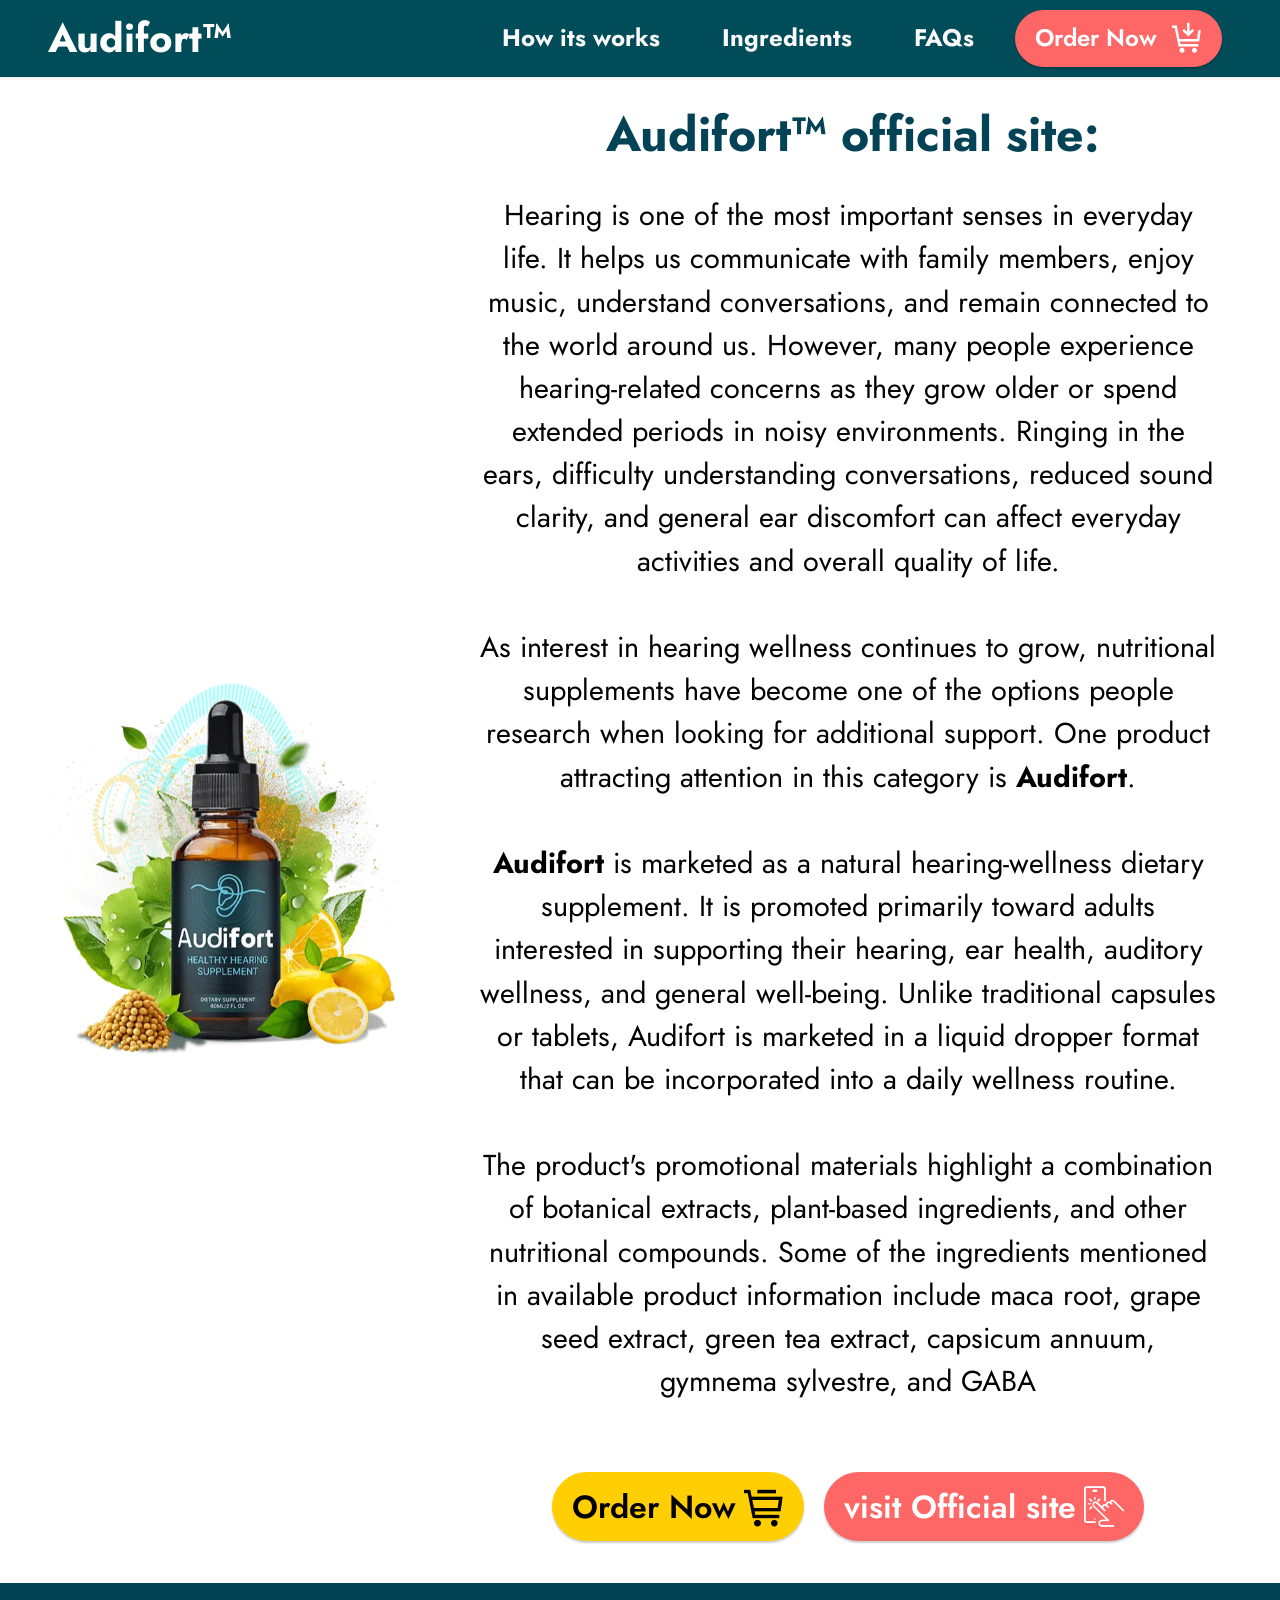
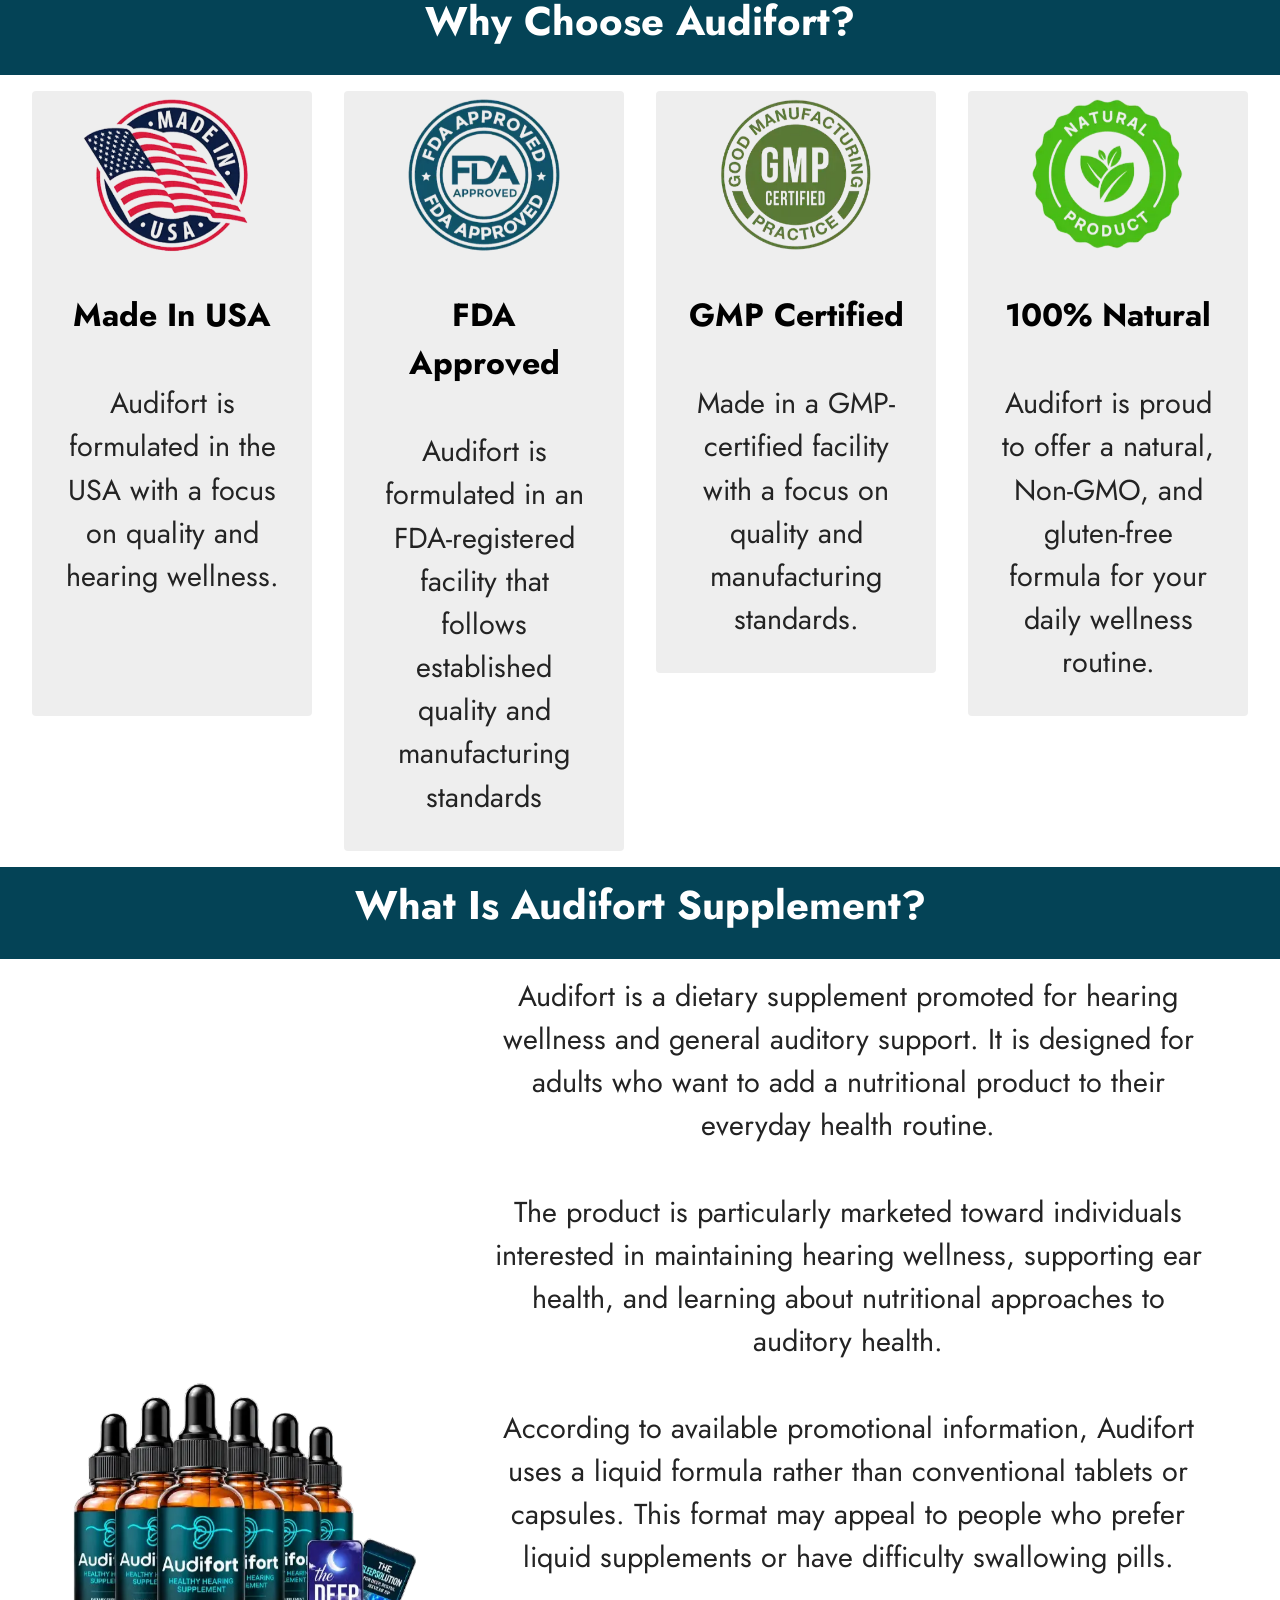
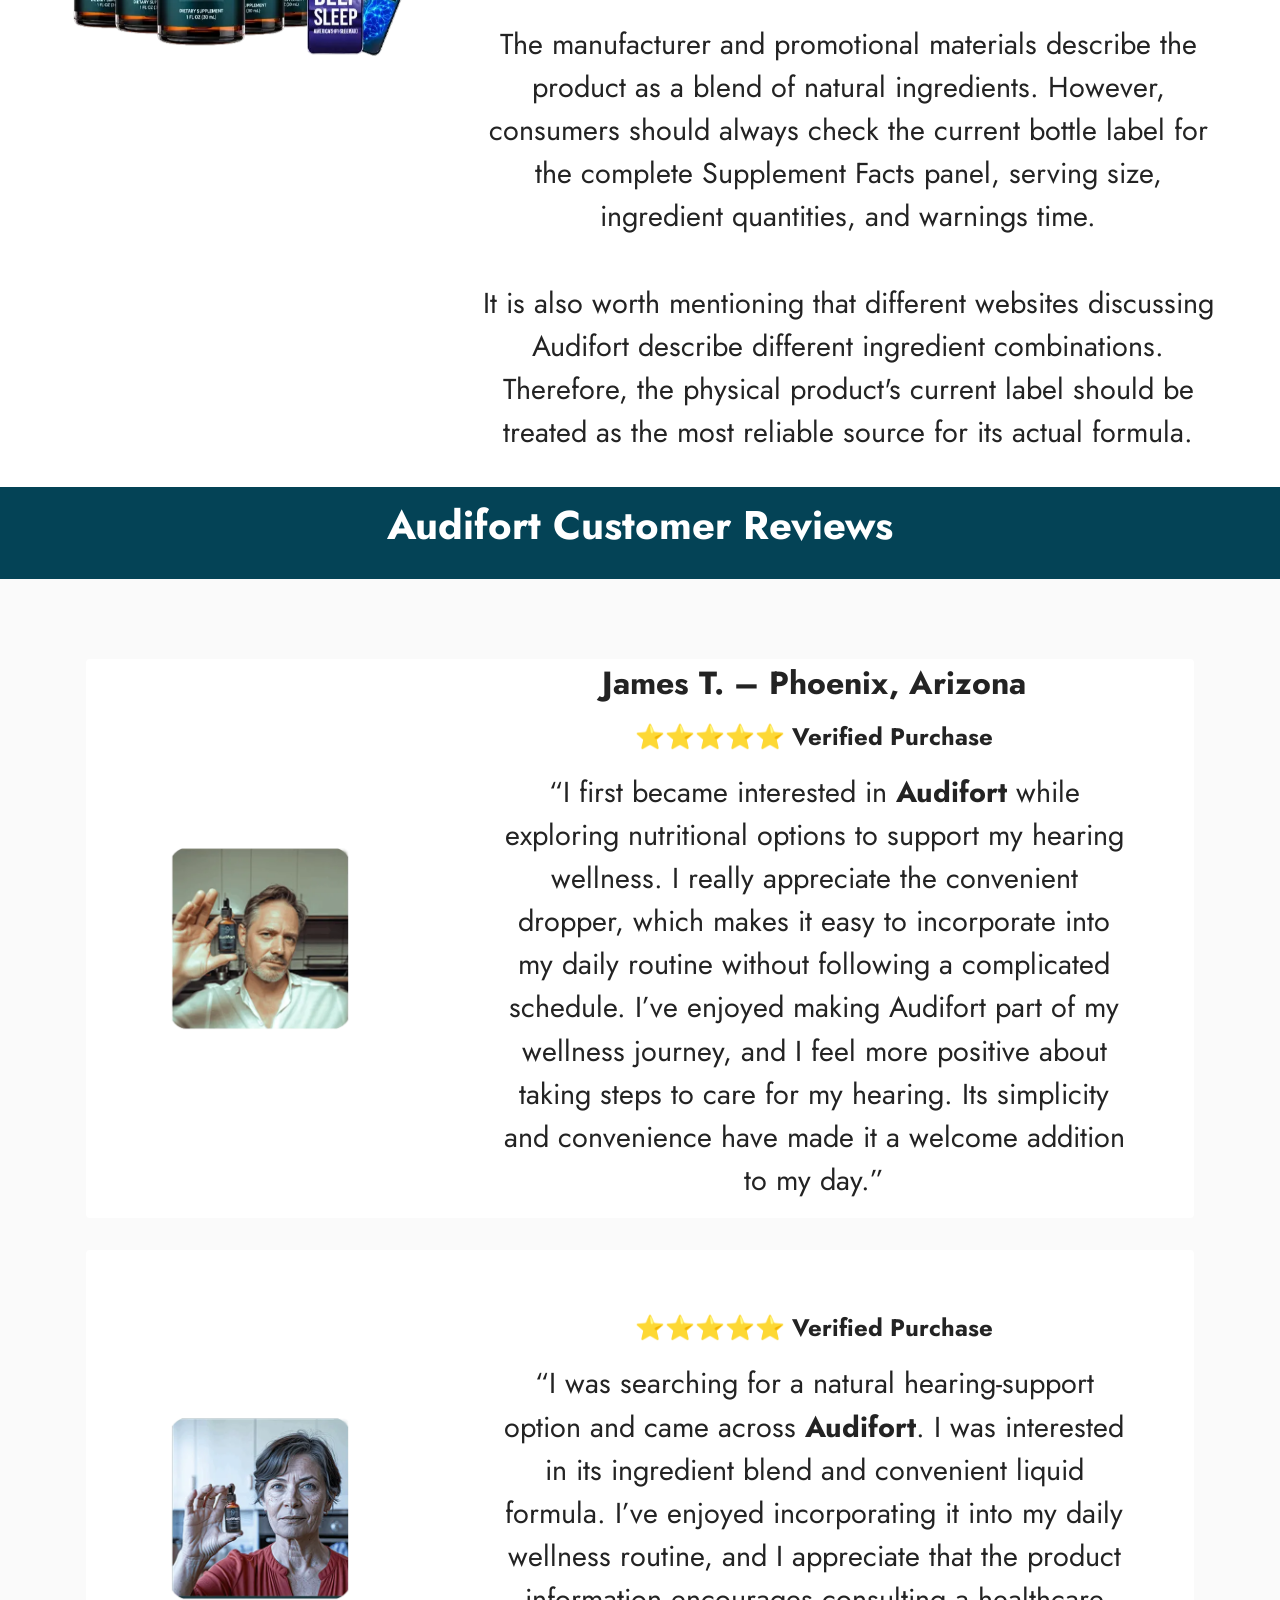
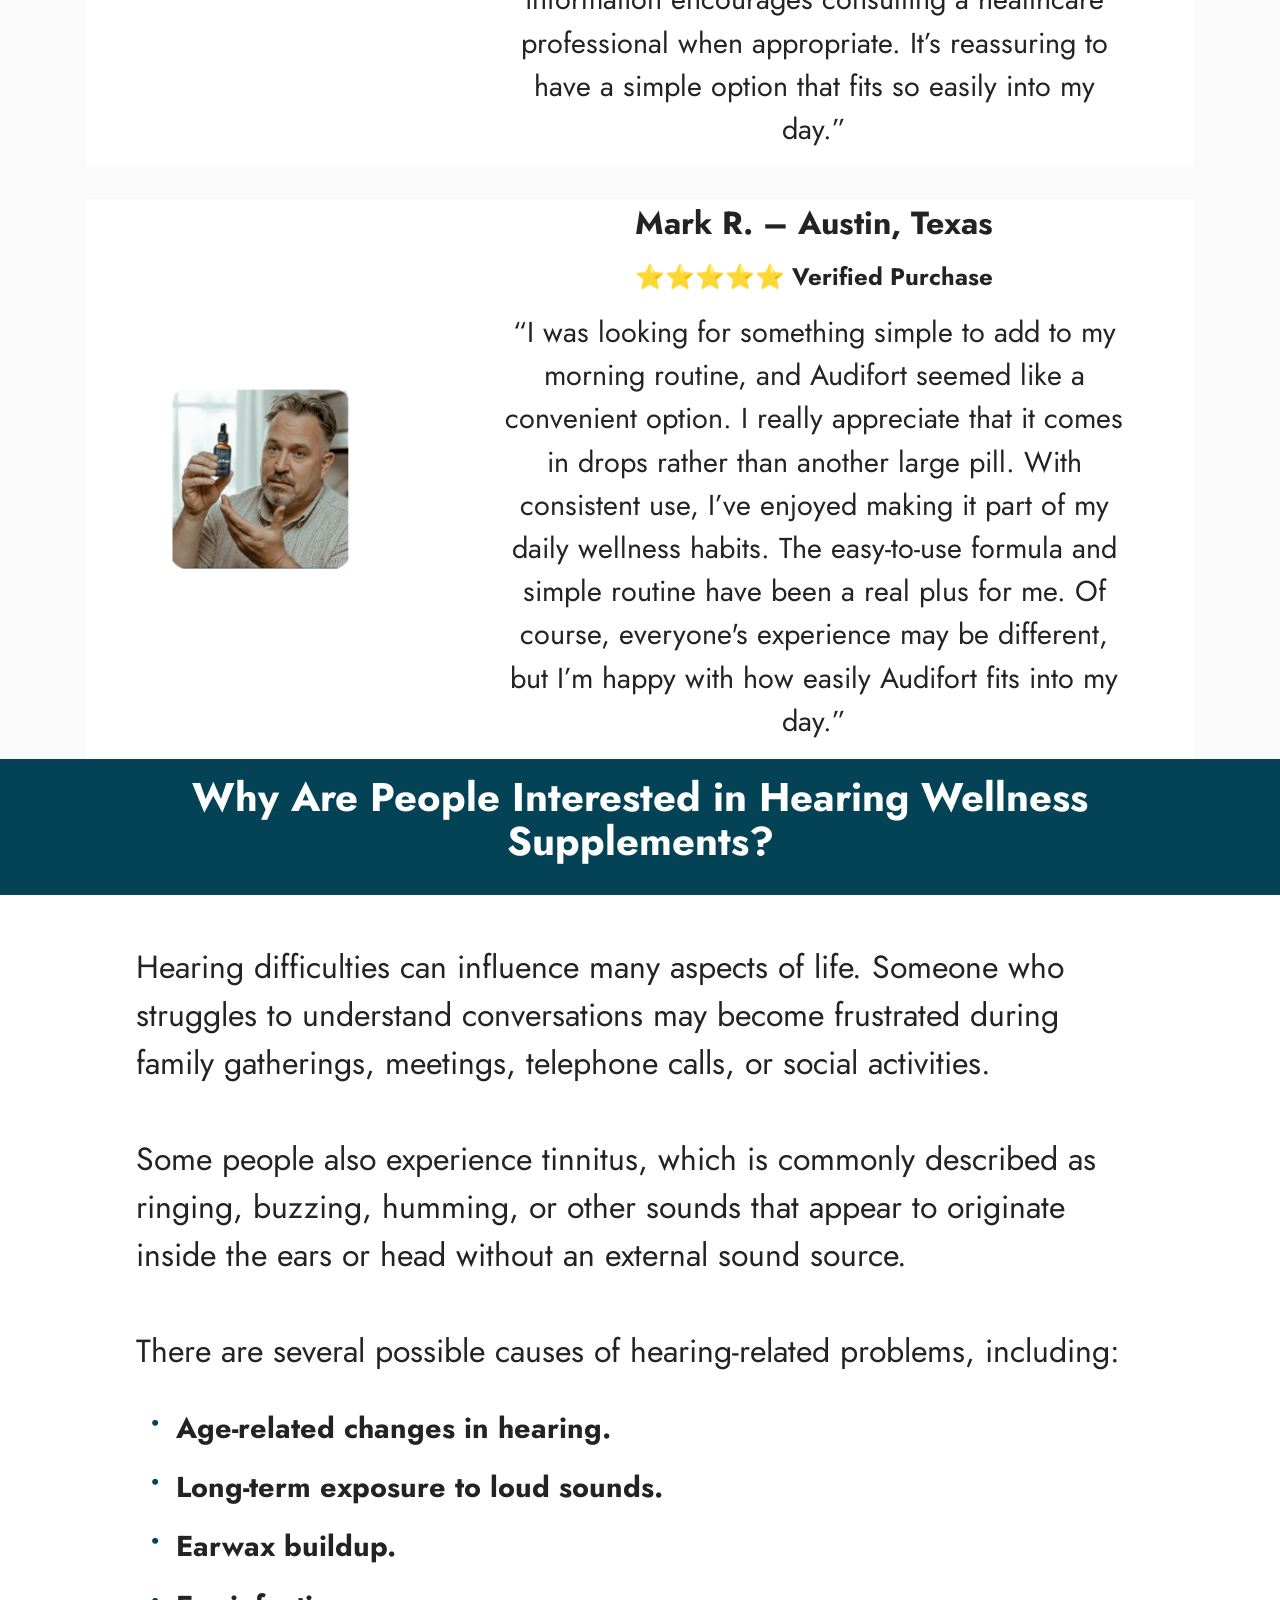
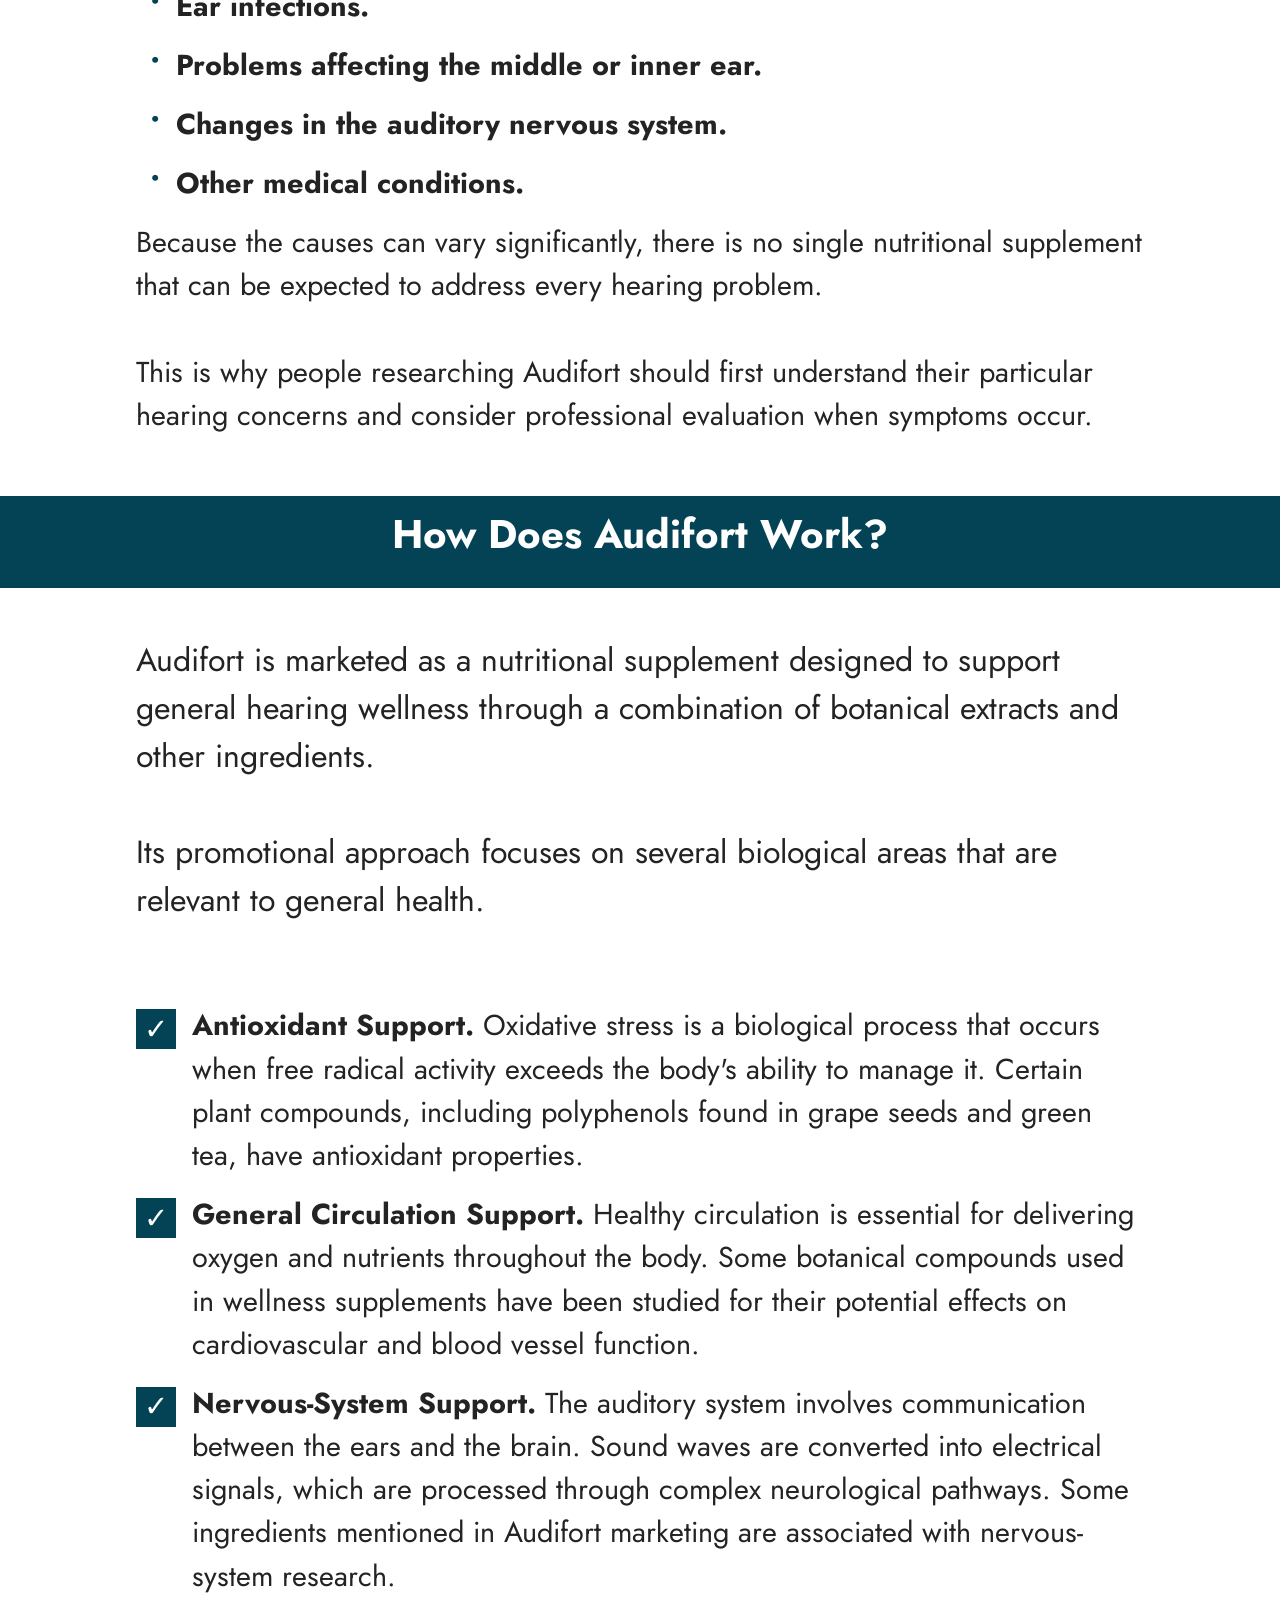
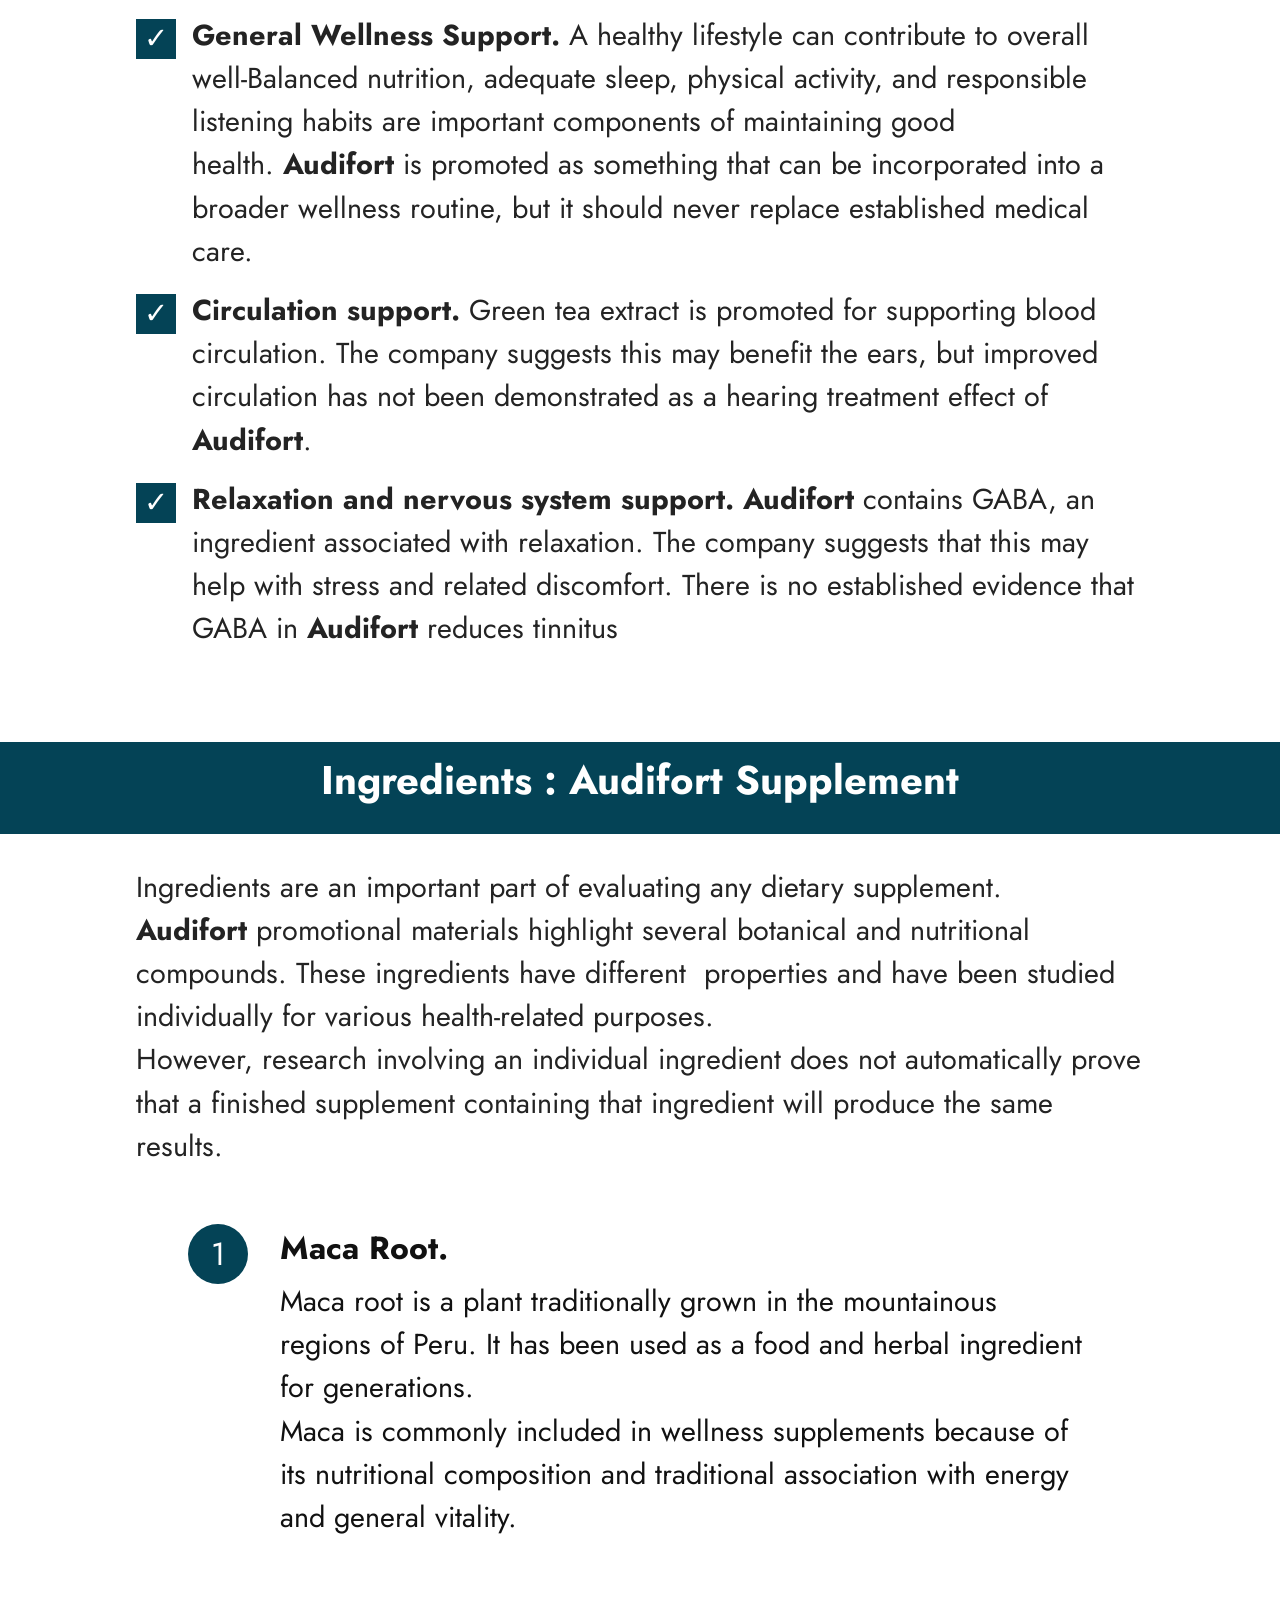
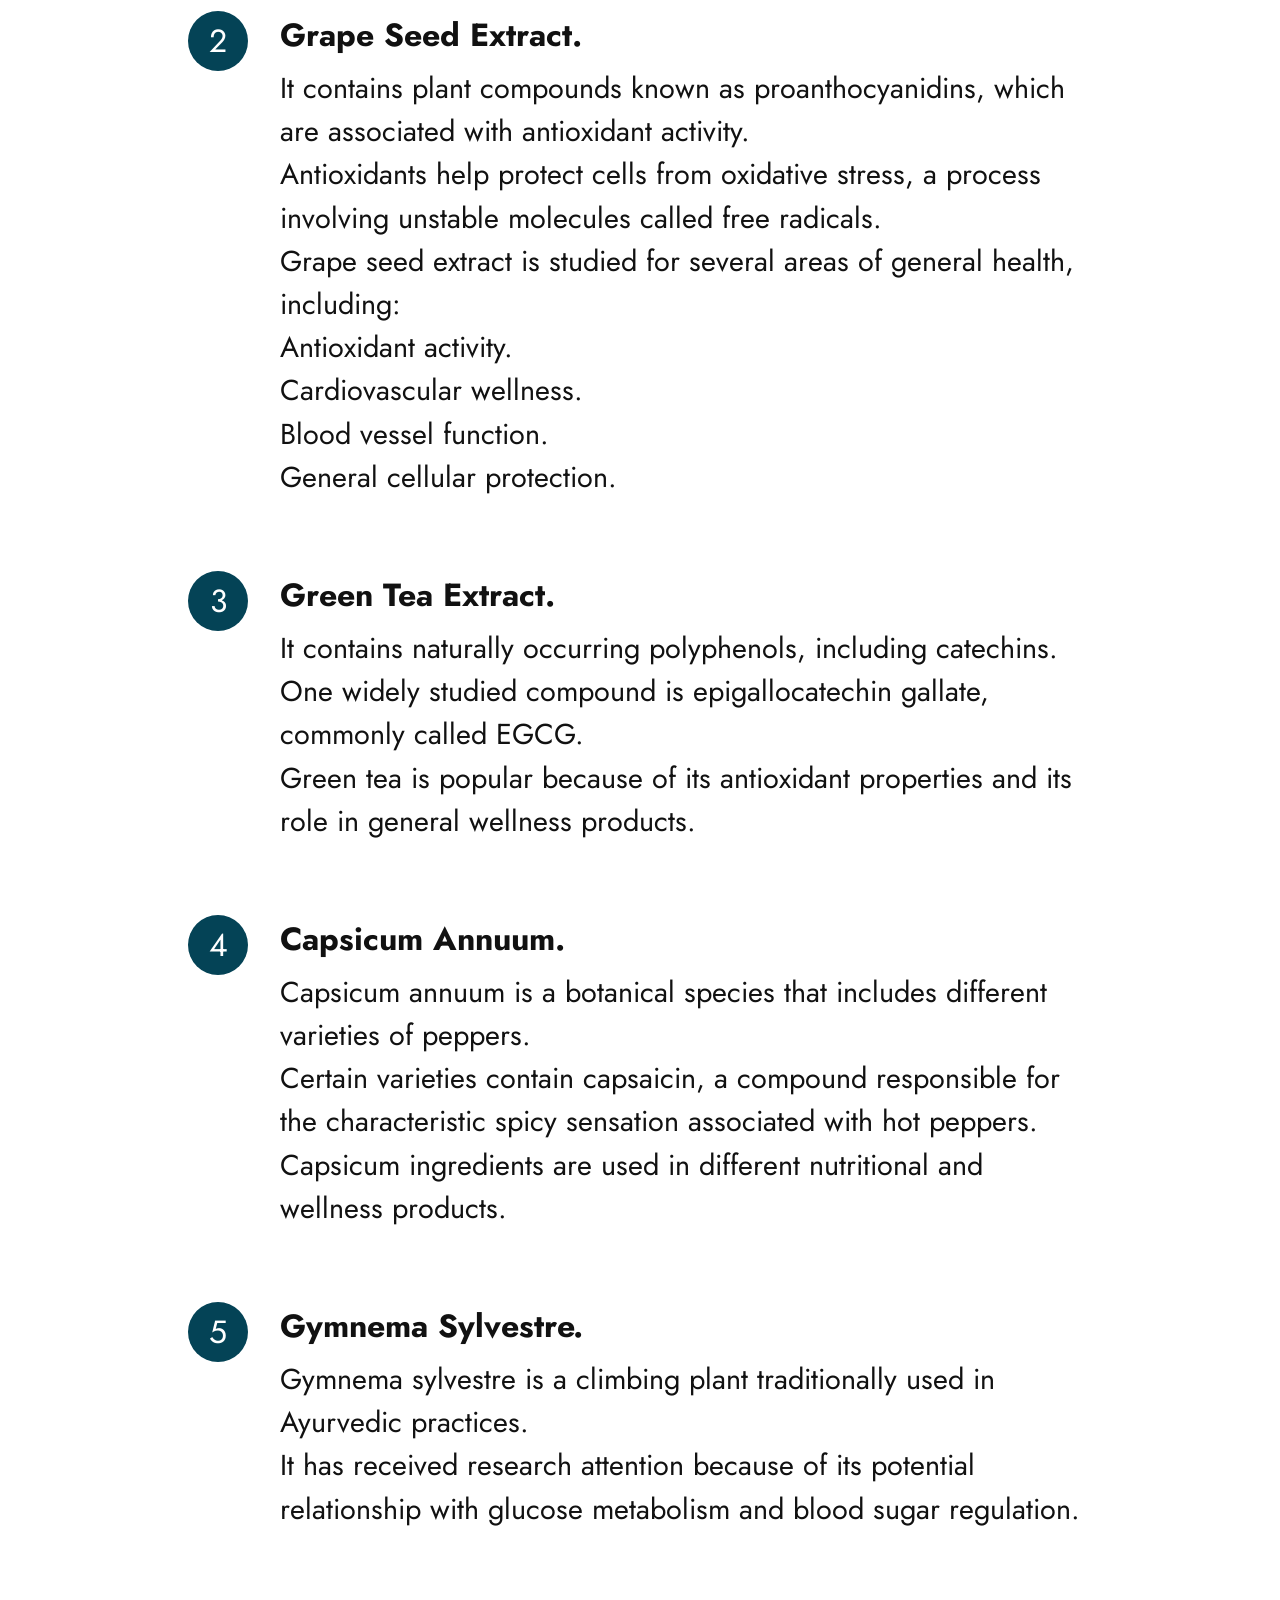
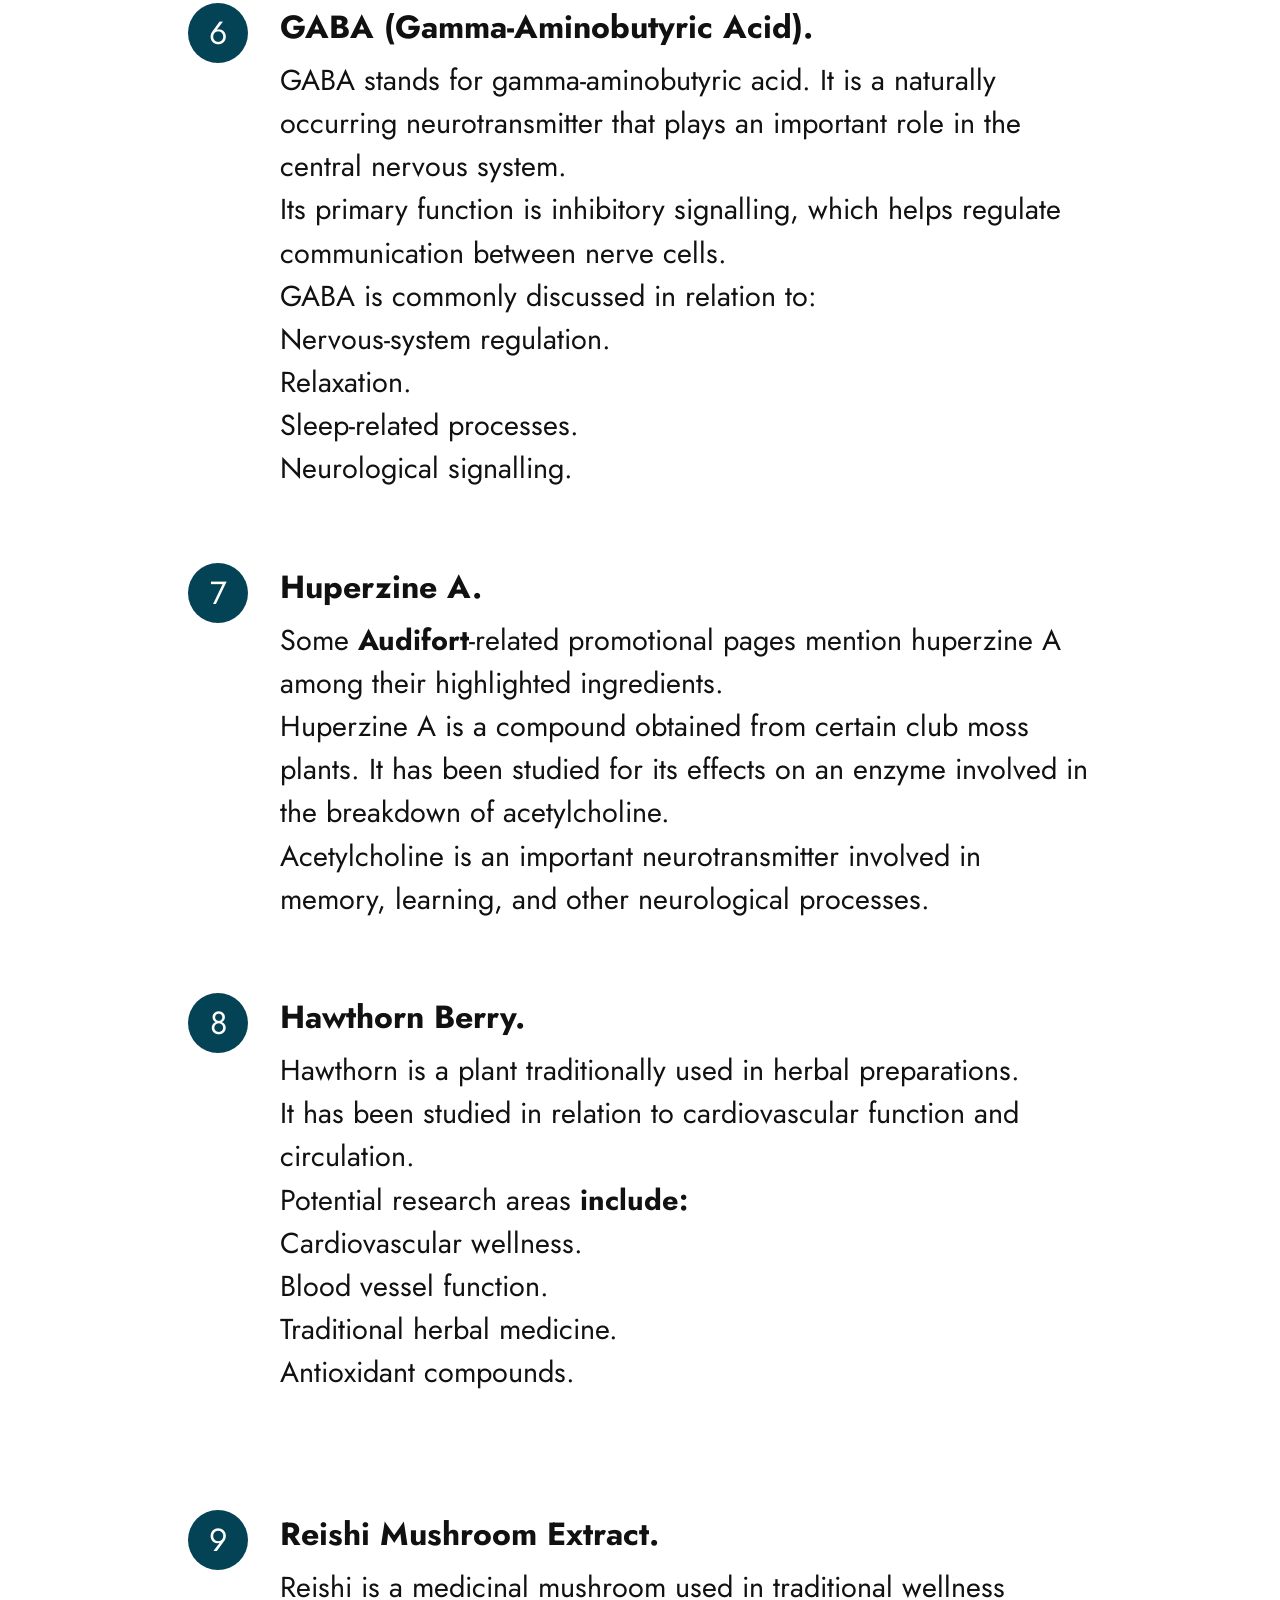
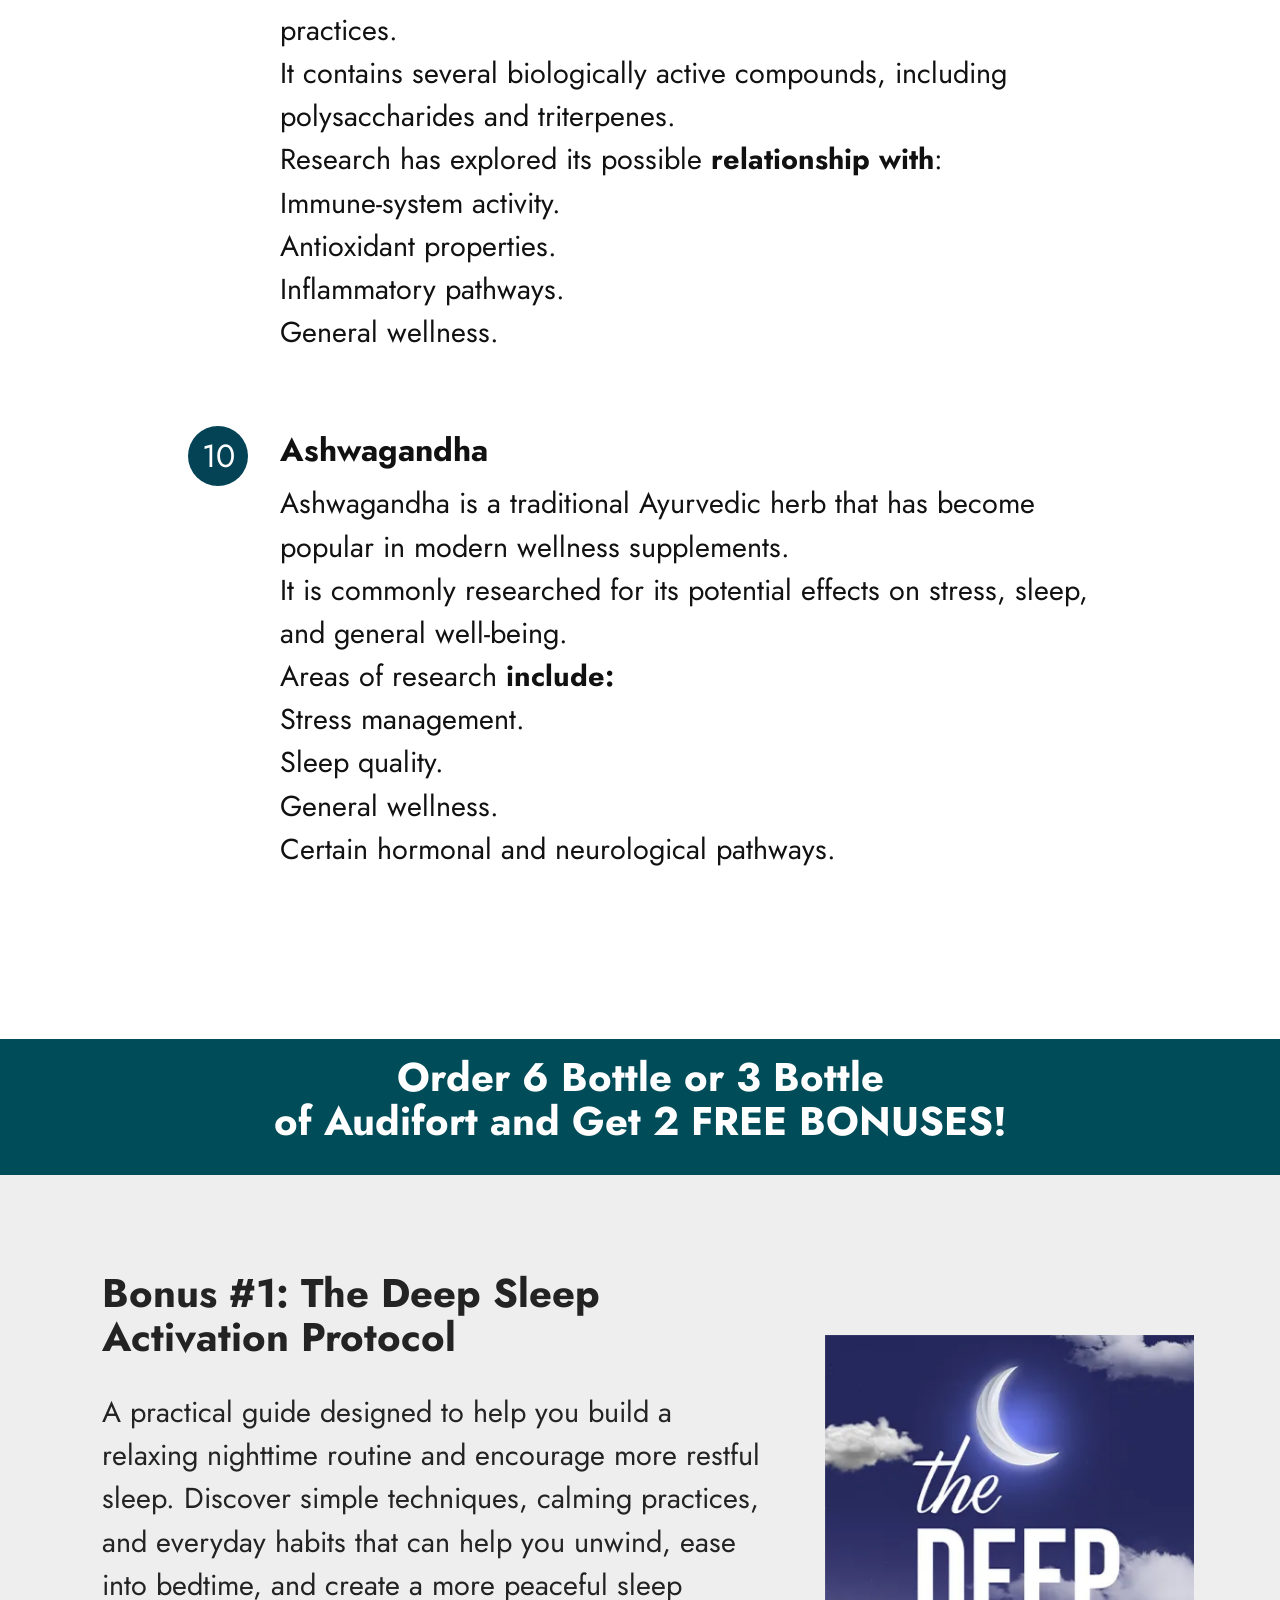
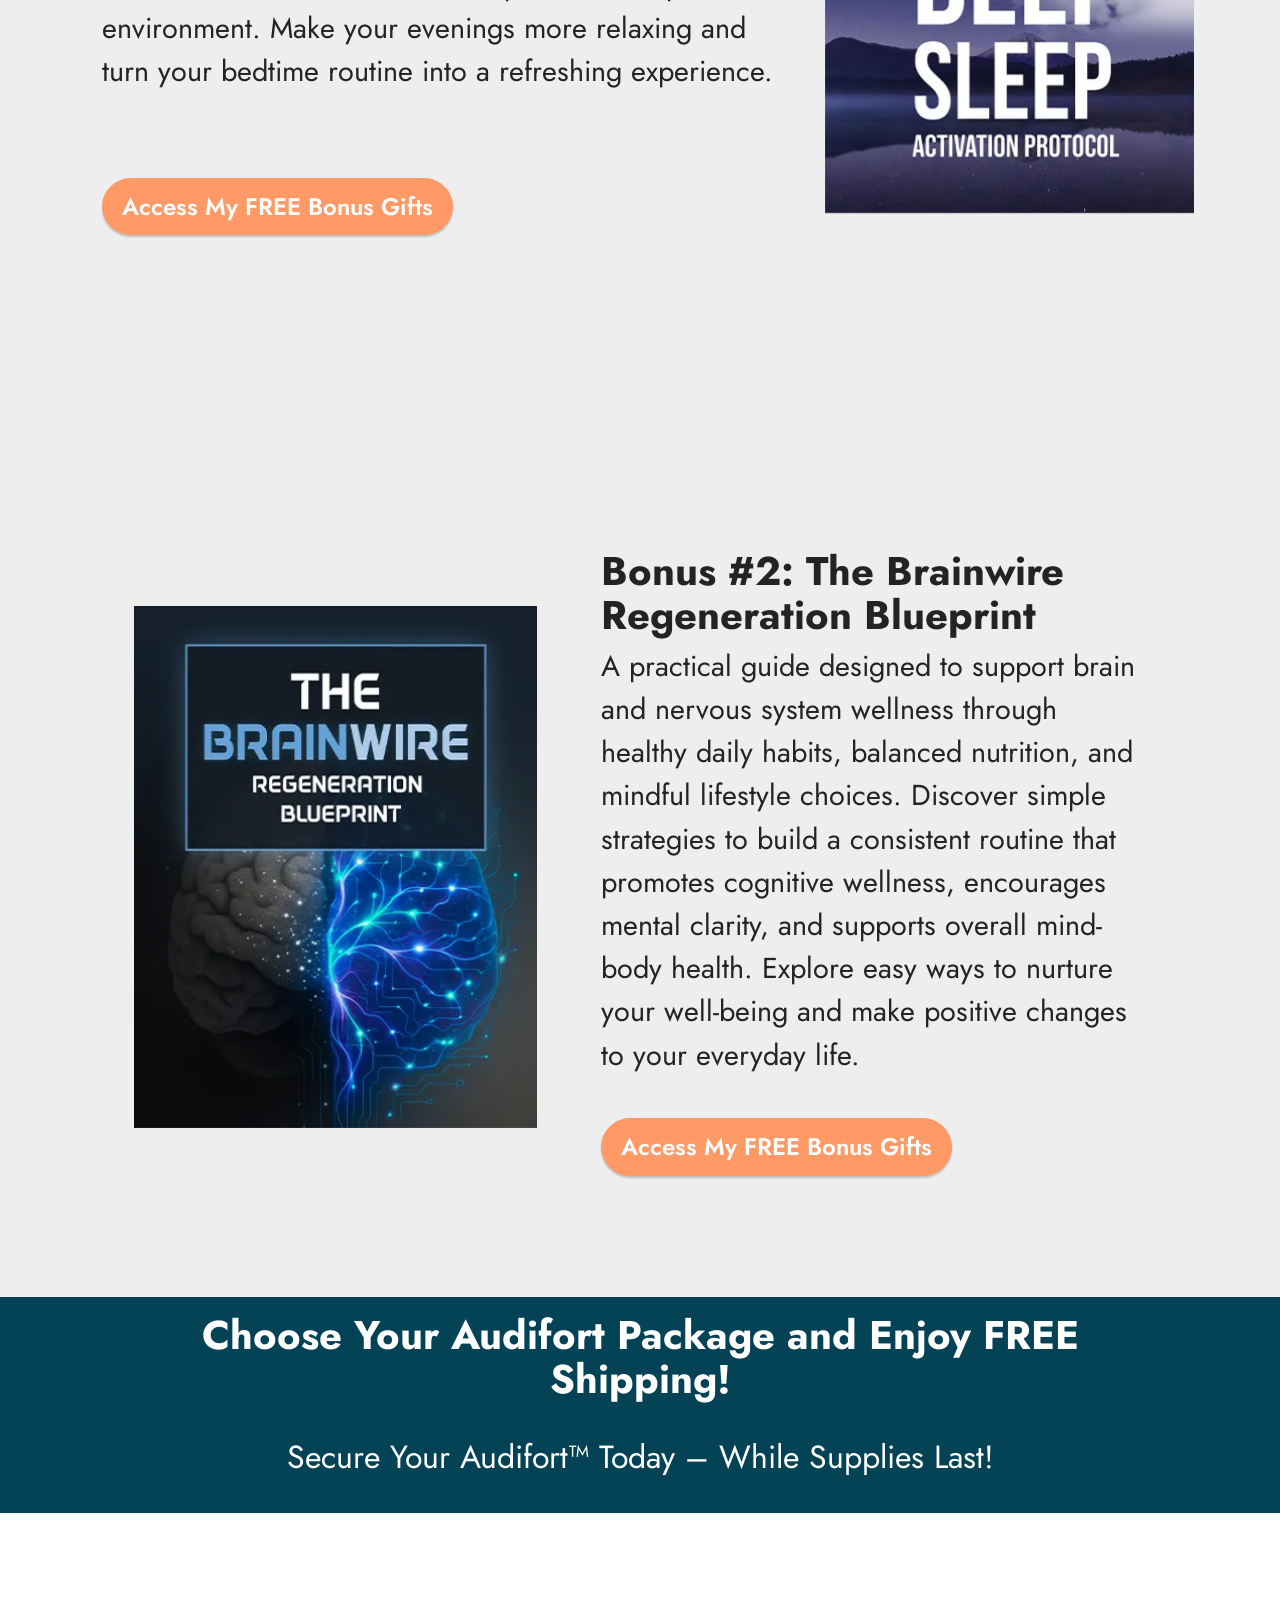
<file: Audifort organic/index.html>
<!DOCTYPE html>
<html  >
<head>
  <!-- Site made with Mobirise Website Builder v6.1.12, https://mobirise.com -->
  <meta charset="UTF-8">
  <meta http-equiv="X-UA-Compatible" content="IE=edge">
  <meta name="generator" content="Mobirise v6.1.12, mobirise.com">
  <meta name="twitter:card" content="summary_large_image"/>
  <meta name="twitter:image:src" content="assets/images/index-meta.webp">
  <meta property="og:image" content="assets/images/index-meta.webp">
  <meta name="twitter:title" content="Audifort | Official Website | Natural Hearing Health Support |">
  <meta name="viewport" content="width=device-width, initial-scale=1, minimum-scale=1">
  <link rel="shortcut icon" href="assets/images/audifort-amber-hearing-supplement-bottles-removebg-preview.webp" type="image/x-icon">
  <meta name="description" content="Discover Audifort reviews, ingredients, potential hearing support benefits, formula, pricing, customer feedback, and where to buy online. Explore the details.">
  <meta name="keywords" content="Audifort, how does Audifort work, clear hearing Audifort, Audifort reviews, Audifort supplement, Audifort hearing supplement, Audifort ingredients, Audifort formula, Audifort supplement facts, Audifort price, Audifort discount, Audifort sale, Audifort official website, Audifort buy online, Audifort Amazon, Audifort before and after, Audifort ratings, Audifort customer service, Audifort money back guarantee, Audifort refund policy, Audifort shipping, Audifort alternatives for hearing support, natural hearing support, auditory hearing support, liquid hearing, ear supplement, hearing comfort, auditory support, hearing drops, botanical hearing support, auditory formula, natural auditory support, auditory circulation, audi fort reviews, audi fort price, audi fort discount, audi fort supplement, audi fort official website, audi fort buy, audi fort order">
  <link rel="canonical" href="https://audiafort.com/" />
  <meta http-equiv='content-language' content='en-US'>
  <meta name="google-site-verification" content="co9IAZWSoBWtUk8LhTdwa9CzASI8DNto2xYGZvSardo" />
  
  <title>Audifort | Official Website | Natural Hearing Health Support |</title>
  <link rel="stylesheet" href="assets/web/assets/mobirise-icons2/mobirise2.css">
  <link rel="stylesheet" href="assets/web/assets/mobirise-icons/mobirise-icons.css">
  <link rel="stylesheet" href="assets/web/assets/mobirise-icons-bold/mobirise-icons-bold.css">
  <link rel="stylesheet" href="assets/bootstrap/css/bootstrap.min.css">
  <link rel="stylesheet" href="assets/animatecss/animate.css">
  <link rel="stylesheet" href="assets/dropdown/css/style.css">
  <link rel="stylesheet" href="assets/socicon/css/styles.css">
  <link rel="stylesheet" href="assets/theme/css/style.css">
  <link rel="preload" href="https://fonts.googleapis.com/css?family=Jost:100,200,300,400,500,600,700,800,900,100i,200i,300i,400i,500i,600i,700i,800i,900i&display=swap" as="style" onload="this.onload=null;this.rel='stylesheet'">
  <noscript><link rel="stylesheet" href="https://fonts.googleapis.com/css?family=Jost:100,200,300,400,500,600,700,800,900,100i,200i,300i,400i,500i,600i,700i,800i,900i&display=swap"></noscript>
  <link rel="preload" as="style" href="assets/mobirise/css/mbr-additional.css?v=WO21gW"><link rel="stylesheet" href="assets/mobirise/css/mbr-additional.css?v=WO21gW" type="text/css">

  
  
  
</head>
<body>
  
  <section data-bs-version="5.1" class="menu menu1 cid-tLZhHS3VQE" once="menu" id="menu1-39">
    

    <nav class="navbar navbar-dropdown navbar-expand-lg">
        <div class="container-fluid">
            <div class="navbar-brand">
                
                <span class="navbar-caption-wrap"><a class="navbar-caption text-primary display-2" href="https://456c80qeod-98u9ltd6h-9eq5u.hop.clickbank.net">Audifort™</a></span>
            </div>
            <button class="navbar-toggler" type="button" data-toggle="collapse" data-bs-toggle="collapse" data-target="#navbarSupportedContent" data-bs-target="#navbarSupportedContent" aria-controls="navbarNavAltMarkup" aria-expanded="false" aria-label="Toggle navigation">
                <div class="hamburger">
                    <span></span>
                    <span></span>
                    <span></span>
                    <span></span>
                </div>
            </button>
            <div class="collapse navbar-collapse" id="navbarSupportedContent">
                <ul class="navbar-nav nav-dropdown" data-app-modern-menu="true"><li class="nav-item"><a class="nav-link link text-white text-primary display-4" href="index.html#content4-4w"><strong>How its works</strong></a></li><li class="nav-item"><a class="nav-link link text-white text-primary display-4" href="index.html#content4-1x"><strong>Ingredients</strong></a></li>
                    <li class="nav-item"><a class="nav-link link text-white text-primary display-4" href="index.html#content4-29"><strong>FAQs</strong></a>
                    </li></ul>
                
                <div class="navbar-buttons mbr-section-btn"><a class="btn btn-secondary display-4" href="https://d8cca3o81e070s9743n30ixv74.hop.clickbank.net"><span class="mobi-mbri mobi-mbri-cart-add mbr-iconfont mbr-iconfont-btn"></span>Order Now&nbsp;</a></div>
            </div>
        </div>
    </nav>
</section>

<section data-bs-version="5.1" class="content4 cid-uCKIFOyTTU" id="content4-4j">
    

    
    
    <div class="container">
        <div class="row justify-content-center">
            <div class="title col-md-12 col-lg-10">
                <h3 class="mbr-section-title mbr-fonts-style align-center mb-4 display-1"><strong>Audifort™ official site:</strong></h3>
                
                
            </div>
        </div>
    </div>
</section>

<section data-bs-version="5.1" class="header11 cid-tLuPqYs9AI" id="header11-1n">

    

    
    

    <div class="container-fluid">
        <div class="row justify-content-center">
            <div class="col-12 col-md-4 image-wrapper">
                <a href="https://d8cca3o81e070s9743n30ixv74.hop.clickbank.net"><img class="w-100" src="assets/images/bottle-label.webp" alt="Audifort product"></a>
            </div>
            <div class="col-12 col-md">
                <div class="text-wrapper text-center">
                    
                    <p class="mbr-text mbr-fonts-style display-7">Hearing is one of the most important senses in everyday life. It helps us communicate with family members, enjoy music, understand conversations, and remain connected to the world around us. However, many people experience hearing-related concerns as they grow older or spend extended periods in noisy environments. Ringing in the ears, difficulty understanding conversations, reduced sound clarity, and general ear discomfort can affect everyday activities and overall quality of life.<br><br>As interest in hearing wellness continues to grow, nutritional supplements have become one of the options people research when looking for additional support. One product attracting attention in this category is <strong>Audifort</strong>.<br><br><strong>Audifort </strong>is marketed as a natural hearing-wellness dietary supplement. It is promoted primarily toward adults interested in supporting their hearing, ear health, auditory wellness, and general well-being. Unlike traditional capsules or tablets, Audifort is marketed in a liquid dropper format that can be incorporated into a daily wellness routine.<br><br>The product's promotional materials highlight a combination of botanical extracts, plant-based ingredients, and other nutritional compounds. Some of the ingredients mentioned in available product information include maca root, grape seed extract, green tea extract, capsicum annuum, gymnema sylvestre, and GABA<br><br></p>
                    <div class="mbr-section-btn mt-3"><a class="btn btn-warning display-5" href="https://d8cca3o81e070s9743n30ixv74.hop.clickbank.net"><span class="mobi-mbri mobi-mbri-cart-full mbr-iconfont mbr-iconfont-btn"></span>Order Now</a> <a class="btn btn-secondary display-5" href="https://d8cca3o81e070s9743n30ixv74.hop.clickbank.net"><span class="mbri-touch mbr-iconfont mbr-iconfont-btn"></span>visit Official site</a></div>
                </div>
            </div>
        </div>
    </div>
</section>

<section data-bs-version="5.1" class="content4 cid-vzVe9R3a8z" id="content4-5a">
    

    
    
    <div class="container-fluid">
        <div class="row justify-content-center">
            <div class="title col-md-12 col-lg-10">
                <h3 class="mbr-section-title mbr-fonts-style align-center mb-4 display-2"><strong>Why Choose Audifort</strong><strong style="font-size: 2.5rem;">?</strong></h3>
                
                
            </div>
        </div>
    </div>
</section>

<section data-bs-version="5.1" class="team1 cid-tLujowtRM5" id="team1-1g">
    

    
    
    <div class="container-fluid">
        <div class="row justify-content-center">
            
            <div class="col-sm-6 col-lg-3">
                <div class="card-wrap">
                    <div class="image-wrap">
                        <img src="assets/images/imgi-5-made-in-usa-500x300.webp" alt="ProstaViveâ„¢  made-in-usa">
                    </div>
                    <div class="content-wrap">
                        <h5 class="mbr-section-title card-title mbr-fonts-style align-center m-0 display-5">
                            <strong>Made In USA</strong><strong><br></strong></h5>
                        
                        <p class="card-text mbr-fonts-style align-center display-7"><br>Audifort is formulated in the USA with a focus on quality and hearing wellness.<br>&nbsp; &nbsp; &nbsp; &nbsp; &nbsp; &nbsp; &nbsp; &nbsp; &nbsp; &nbsp; &nbsp; &nbsp; &nbsp; &nbsp; &nbsp;</p>
                        
                        
                    </div>
                </div>
            </div>

            <div class="col-sm-6 col-lg-3">
                <div class="card-wrap">
                    <div class="image-wrap">
                        <img src="assets/images/imgi-6-fda-approved-500x300.webp" alt="ProstaViveâ„¢-fda-">
                    </div>
                    <div class="content-wrap">
                        <h5 class="mbr-section-title card-title mbr-fonts-style align-center m-0 display-5"><strong>FDA Approved</strong></h5>
                        
                        <p class="card-text mbr-fonts-style align-center display-7"><br>Audifort is formulated in an FDA-registered facility that follows established quality and manufacturing standards<br></p>
                        
                        
                    </div>
                </div>
            </div>

            <div class="col-sm-6 col-lg-3">
                <div class="card-wrap">
                    <div class="image-wrap">
                        <img src="assets/images/imgi-3-gmp-certified-500x300.webp" alt="ProstaViveâ„¢ gmp-certified-">
                    </div>
                    <div class="content-wrap">
                        <h5 class="mbr-section-title card-title mbr-fonts-style align-center m-0 display-5"><strong>GMP Certified</strong></h5>
                        
                        <p class="card-text mbr-fonts-style align-center display-7"><br>Made in a GMP-certified facility with a focus on quality and manufacturing standards.<br></p>
                        
                        
                    </div>
                </div>
            </div>

            <div class="col-sm-6 col-lg-3">
                <div class="card-wrap">
                    <div class="image-wrap">
                        <img src="assets/images/imgi-4-100-natural-500x300.webp" alt="ProstaViveâ„¢ natural-product">
                    </div>
                    <div class="content-wrap">
                        <h5 class="mbr-section-title card-title mbr-fonts-style align-center m-0 display-5"><strong>100% Natural</strong><strong><br></strong></h5>
                        
                        <p class="card-text mbr-fonts-style align-center display-7"><br>Audifort is proud to offer a natural, Non-GMO, and gluten-free formula for your daily wellness routine.<br></p>
                        
                        
                    </div>
                </div>
            </div>
        </div>
    </div>
</section>

<section data-bs-version="5.1" class="content4 cid-tLulPUuKfr" id="content4-1i">
    

    
    
    <div class="container-fluid">
        <div class="row justify-content-center">
            <div class="title col-md-12 col-lg-10">
                <h3 class="mbr-section-title mbr-fonts-style align-center mb-4 display-2"><strong>What Is Audifort Supplement?</strong></h3>
                
                
            </div>
        </div>
    </div>
</section>

<section data-bs-version="5.1" class="header11 cid-ujbcDojh3y" id="header11-47">

    

    
    

    <div class="container-fluid">
        <div class="row justify-content-center">
            <div class="col-12 col-md-4 image-wrapper">
                <a href="https://d8cca3o81e070s9743n30ixv74.hop.clickbank.net"><img class="w-100" src="assets/images/audifort-wellness-bundle-ad-removebg-preview.webp" alt="What is Audifort"></a>
            </div>
            <div class="col-12 col-md">
                <div class="text-wrapper text-center">
                    
                    <p class="mbr-text mbr-fonts-style display-7">Audifort is a dietary supplement promoted for hearing wellness and general auditory support. It is designed for adults who want to add a nutritional product to their everyday health routine.<br><br>The product is particularly marketed toward individuals interested in maintaining hearing wellness, supporting ear health, and learning about nutritional approaches to auditory health.<br><br>According to available promotional information, Audifort uses a liquid formula rather than conventional tablets or capsules. This format may appeal to people who prefer liquid supplements or have difficulty swallowing pills.<br><br>The manufacturer and promotional materials describe the product as a blend of natural ingredients. However, consumers should always check the current bottle label for the complete Supplement Facts panel, serving size, ingredient quantities, and warnings time.<br><br>It is also worth mentioning that different websites discussing Audifort describe different ingredient combinations. Therefore, the physical product's current label should be treated as the most reliable source for its actual formula.<br></p>
                    
                </div>
            </div>
        </div>
    </div>
</section>

<section data-bs-version="5.1" class="content4 cid-tLuUV4smJQ" id="content4-1q">
    

    
    
    <div class="container-fluid">
        <div class="row justify-content-center">
            <div class="title col-md-12 col-lg-11">
                <h3 class="mbr-section-title mbr-fonts-style align-center mb-4 display-2"><strong style="font-size: 2.5rem;">Audifort Customer Reviews</strong></h3>
                
                
            </div>
        </div>
    </div>
</section>

<section data-bs-version="5.1" class="team2 cid-vzT7RgMDw6" xmlns="http://www.w3.org/1999/html" id="team2-4p">
    

    
    
    <div class="container">
        <div class="item features-image">
            <div class="item-wrapper">
                <div class="row align-items-center">
                    <div class="col-12 col-md-4">
                        <div class="image-wrapper">
                            <a href="https://d8cca3o81e070s9743n30ixv74.hop.clickbank.net"><img src="assets/images/imgi-7-matt-730x383.webp" alt="customer review 1"></a>
                        </div>
                    </div>
                    <div class="col-12 col-md">
                        <div class="card-box">
                            <h5 class="card-title mbr-fonts-style m-0 mb-3 display-5"><strong>James T. – Phoenix, Arizona</strong></h5>
                            <h6 class="card-subtitle mbr-fonts-style mb-3 display-4"><strong>⭐⭐⭐⭐⭐ Verified Purchase</strong></h6>
                            <p class="mbr-text mbr-fonts-style display-7">
                                “I first became interested in <strong>Audifort </strong>while exploring nutritional options to support my hearing wellness. I really appreciate the convenient dropper, which makes it easy to incorporate into my daily routine without following a complicated schedule. I’ve enjoyed making Audifort part of my wellness journey, and I feel more positive about taking steps to care for my hearing. Its simplicity and convenience have made it a welcome addition to my day.”
                            </p>
                            
                        </div>
                    </div>
                </div>
            </div>
        </div>
        <div class="item features-image">
            <div class="item-wrapper">
                <div class="row align-items-center">
                    <div class="col-12 col-md-4">
                        <div class="image-wrapper">
                            <a href="https://d8cca3o81e070s9743n30ixv74.hop.clickbank.net"><img src="assets/images/imgi-8-gina-730x383.webp" alt="customer review 2"></a>
                        </div>
                    </div>
                    <div class="col-12 col-md">
                        <div class="card-box">
                            <h5 class="card-title mbr-fonts-style m-0 mb-3 display-5"><strong>Sarah M. – Raleigh, North Carolina</strong></h5>
                            <h6 class="card-subtitle mbr-fonts-style mb-3 display-4"><strong>⭐⭐⭐⭐⭐ Verified Purchase</strong></h6>
                            <p class="mbr-text mbr-fonts-style display-7">
                                “I was searching for a natural hearing-support option and came across <strong>Audifort</strong>. I was interested in its ingredient blend and convenient liquid formula. I’ve enjoyed incorporating it into my daily wellness routine, and I appreciate that the product information encourages consulting a healthcare professional when appropriate. It’s reassuring to have a simple option that fits so easily into my day.”
                            </p>
                            
                        </div>
                    </div>
                </div>
            </div>
        </div>
        <div class="item features-image">
            <div class="item-wrapper">
                <div class="row align-items-center">
                    <div class="col-12 col-md-4">
                        <div class="image-wrapper">
                            <a href="https://d8cca3o81e070s9743n30ixv74.hop.clickbank.net"><img src="assets/images/imgi-9-randa-730x383.webp" alt="customer review 3"></a>
                        </div>
                    </div>
                    <div class="col-12 col-md">
                        <div class="card-box">
                            <h5 class="card-title mbr-fonts-style m-0 mb-3 display-5"><strong>Mark R. – Austin, Texas</strong></h5>
                            <h6 class="card-subtitle mbr-fonts-style mb-3 display-4"><strong>⭐⭐⭐⭐⭐ Verified Purchase</strong></h6>
                            <p class="mbr-text mbr-fonts-style display-7">
                                “I was looking for something simple to add to my morning routine, and Audifort seemed like a convenient option. I really appreciate that it comes in drops rather than another large pill. With consistent use, I’ve enjoyed making it part of my daily wellness habits. The easy-to-use formula and simple routine have been a real plus for me. Of course, everyone's experience may be different, but I’m happy with how easily Audifort fits into my day.”
                            </p>
                            
                        </div>
                    </div>
                </div>
            </div>
        </div>
    </div>
</section>

<section data-bs-version="5.1" class="content4 cid-tLuTpvXGyO" id="content4-1o">
    

    
    
    <div class="container-fluid">
        <div class="row justify-content-center">
            <div class="title col-md-12 col-lg-10">
                <h3 class="mbr-section-title mbr-fonts-style align-center mb-4 display-2"><strong>Why Are People Interested in Hearing Wellness Supplements?</strong></h3>
                
                
            </div>
        </div>
    </div>
</section>

<section data-bs-version="5.1" class="content8 cid-vzTb93QNJD" id="content8-4q">
    
    <div class="container-fluid">
        <div class="row justify-content-center">
            <div class="counter-container col-md-12 col-lg-10">
                <h4 class="mbr-section-title mbr-fonts-style mb-4 display-5">Hearing difficulties can influence many aspects of life. Someone who struggles to understand conversations may become frustrated during family gatherings, meetings, telephone calls, or social activities.<br><br>Some people also experience tinnitus, which is commonly described as ringing, buzzing, humming, or other sounds that appear to originate inside the ears or head without an external sound source.<br><br>There are several possible causes of hearing-related problems, including:</h4>
                <div class="mbr-text mbr-fonts-style display-7">
                    <ul>
                        <li><strong>Age-related changes in hearing.</strong></li>
                        <li><strong>Long-term exposure to loud sounds.&nbsp;</strong><a href="https://mobiri.se/">&nbsp;it now!</a></li>
                        <li><strong>Earwax buildup.</strong></li><li><strong>Ear infections.</strong></li><li><strong>Problems affecting the middle or inner ear.</strong></li><li><strong>Changes in the auditory nervous system.</strong></li><li><strong>Other medical conditions.</strong></li>
                    </ul><div>Because the causes can vary significantly, there is no single nutritional supplement that can be expected to address every hearing problem.</div><div><br></div><div>This is why people researching Audifort should first understand their particular hearing concerns and consider professional evaluation when symptoms occur.</div><div><strong><br></strong></div>
                </div>
            </div>
        </div>
    </div>
</section>

<section data-bs-version="5.1" class="content4 cid-vzTrNPKQhg" id="content4-4w">
    

    
    
    <div class="container-fluid">
        <div class="row justify-content-center">
            <div class="title col-md-12 col-lg-10">
                <h3 class="mbr-section-title mbr-fonts-style align-center mb-4 display-2"><strong>How Does Audifort Work?</strong></h3>
                
                
            </div>
        </div>
    </div>
</section>

<section data-bs-version="5.1" class="content8 cid-vzTrIpGZ8J" id="content8-4v">
    
    <div class="container-fluid">
        <div class="row justify-content-center">
            <div class="counter-container col-md-12 col-lg-10">
                <h4 class="mbr-section-title mbr-fonts-style mb-4 display-5">Audifort is marketed as a nutritional supplement designed to support general hearing wellness through a combination of botanical extracts and other ingredients.<div><br></div><div>Its promotional approach focuses on several biological areas that are relevant to general health.<br><br></div></h4>
                <div class="mbr-text mbr-fonts-style display-7">
                    <ul>
                        <li><strong>Antioxidant Support.&nbsp;</strong>Oxidative stress is a biological process that occurs when free radical activity exceeds the body's ability to manage it. Certain plant compounds, including polyphenols found in grape seeds and green tea, have antioxidant properties.</li>
                        <li><strong>General Circulation Support.&nbsp;</strong>Healthy circulation is essential for delivering oxygen and nutrients throughout the body. Some botanical compounds used in wellness supplements have been studied for their potential effects on cardiovascular and blood vessel function.</li><li><strong>Nervous-System Support. </strong>The auditory system involves communication between the ears and the brain. Sound waves are converted into electrical signals, which are processed through complex neurological pathways. Some ingredients mentioned in Audifort marketing are associated with nervous-system research.</li><li><strong style="font-weight: bold;">General Wellness Support. </strong>A healthy lifestyle can contribute to overall well-Balanced nutrition, adequate sleep, physical activity, and responsible listening habits are important components of maintaining good health.&nbsp;<strong>Audifort</strong>&nbsp;is promoted as something that can be incorporated into a broader wellness routine, but it should never replace established medical care.</li><li><strong>Circulation support. </strong>Green tea extract is promoted for supporting blood circulation. The company suggests this may benefit the ears, but improved circulation has not been demonstrated as a hearing treatment effect of <strong>Audifort</strong>.</li><li><strong>Relaxation and nervous system support.&nbsp;Audifort</strong> contains GABA, an ingredient associated with relaxation. The company suggests that this may help with stress and related discomfort. There is no established evidence that GABA in<strong> Audifort </strong>reduces tinnitus</li></ul><div><strong><br></strong></div>
                </div>
            </div>
        </div>
    </div>
</section>

<section data-bs-version="5.1" class="content4 cid-tLvbWzAZVq" id="content4-1x">
    

    
    
    <div class="container-fluid">
        <div class="row justify-content-center">
            <div class="title col-md-12 col-lg-10">
                <h3 class="mbr-section-title mbr-fonts-style align-center mb-4 display-2"><strong>Ingredients : Audifort Supplement</strong></h3>
                
                
            </div>
        </div>
    </div>
</section>

<section data-bs-version="5.1" class="features20 cid-vzTj1mo567" id="features20-4s">

    

    
    
    <div class="container-fluid">
        <div class="row justify-content-center">
            <div class="col-md-12 col-lg-10">
                <div class="card-wrapper pb-4">
                    <div class="card-box align-center">
                        
                        <p class="mbr-text mbr-fonts-style mb-4 display-7">Ingredients are an important part of evaluating any dietary supplement.
<br><strong>Audifort </strong>promotional materials highlight several botanical and nutritional compounds. These ingredients have           different&nbsp; properties and have been studied individually for various health-related purposes.
<br>However, research involving an individual ingredient does not automatically prove that a finished supplement       containing that ingredient will produce the same results.</p>
                        
                    </div>
                </div>
            </div>
            <div class="col-12 col-md-9">
                <div class="item mbr-flex">
                    <div class="icon-box">
                        <span class="step-number mbr-fonts-style display-5">1</span>
                    </div>
                    <div class="text-box">
                        <h4 class="icon-title card-title mbr-black mbr-fonts-style display-5"><strong>Maca Root.</strong></h4>
                        <h5 class="icon-text mbr-black mbr-fonts-style display-7">Maca root is a plant traditionally grown in the mountainous regions of Peru. It has been used as a food and herbal ingredient for generations.
<div>
</div><div>Maca is commonly included in wellness supplements because of its nutritional composition and traditional association with energy and general vitality.</div></h5>
                    </div>
                </div>
                <div class="item mbr-flex">
                    <div class="icon-box">
                        <span class="step-number mbr-fonts-style display-5">2</span>
                    </div>
                    <div class="text-box">
                        <h4 class="icon-title card-title mbr-black mbr-fonts-style display-5"><strong>Grape Seed Extract.</strong></h4>
                        <h5 class="icon-text mbr-black mbr-fonts-style display-7">It contains plant compounds known as proanthocyanidins, which are associated with antioxidant activity.
<div>
</div><div>Antioxidants help protect cells from oxidative stress, a process involving unstable molecules called free radicals.
</div><div>Grape seed extract is studied for several areas of general health, including:
</div><div>Antioxidant activity.
</div><div>Cardiovascular wellness.
</div><div>Blood vessel function.
</div><div>General cellular protection.</div><div>
</div><div>
</div><div>
</div><div>
</div><div>
</div><div>
</div><div>
</div></h5>
                    </div>
                </div>
                <div class="item mbr-flex">
                    <div class="icon-box">
                        <span class="step-number mbr-fonts-style display-5">3</span>
                    </div>
                    <div class="text-box">
                        <h4 class="icon-title card-title mbr-black mbr-fonts-style display-5"><strong>Green Tea Extract.</strong></h4>
                        <h5 class="icon-text mbr-black mbr-fonts-style display-7">It contains naturally occurring polyphenols, including catechins. One widely studied compound is epigallocatechin gallate, commonly called EGCG.
<div>
</div><div>Green tea is popular because of its antioxidant properties and its role in general wellness products.</div></h5>
                    </div>
                </div>
                <div class="item mbr-flex">
                    <div class="icon-box">
                        <span class="step-number mbr-fonts-style display-5">4</span>
                    </div>
                    <div class="text-box">
                        <h4 class="icon-title card-title mbr-black mbr-fonts-style display-5"><strong>Capsicum Annuum.</strong></h4>
                        <h5 class="icon-text mbr-black mbr-fonts-style display-7">Capsicum annuum is a botanical species that includes different varieties of peppers.<br>Certain varieties contain capsaicin, a compound responsible for the characteristic spicy sensation associated with hot peppers.<br>Capsicum ingredients are used in different nutritional and wellness products.</h5>
                    </div>
                </div>
                <div class="item mbr-flex">
                    <div class="icon-box">
                        <span class="step-number mbr-fonts-style display-5">5</span>
                    </div>
                    <div class="text-box">
                        <h4 class="icon-title card-title mbr-black mbr-fonts-style display-5"><strong>Gymnema Sylvestre.</strong></h4>
                        <h5 class="icon-text mbr-black mbr-fonts-style display-7">Gymnema sylvestre is a climbing plant traditionally used in Ayurvedic practices.<br>
<div>It has received research attention because of its potential relationship with glucose metabolism and blood sugar regulation.</div></h5>
                    </div>
                </div>
                <div class="item mbr-flex">
                    <div class="icon-box">
                        <span class="step-number mbr-fonts-style display-5">6</span>
                    </div>
                    <div class="text-box">
                        <h4 class="icon-title card-title mbr-black mbr-fonts-style display-5"><strong>GABA (Gamma-Aminobutyric Acid).</strong></h4>
                        <h5 class="icon-text mbr-black mbr-fonts-style display-7">GABA stands for gamma-aminobutyric acid. It is a naturally occurring neurotransmitter that plays an important role in the central nervous system.<br>Its primary function is inhibitory signalling, which helps regulate communication between nerve cells.<br>
<div>GABA is commonly discussed in relation to:
</div><div>Nervous-system regulation.
</div><div>Relaxation.
</div><div>Sleep-related processes.
</div><div>Neurological signalling.</div><div>
</div><div>
</div><div>
</div><div>
</div></h5>
                    </div>
                </div>
                <div class="item mbr-flex">
                    <div class="icon-box">
                        <span class="step-number mbr-fonts-style display-5">7</span>
                    </div>
                    <div class="text-box">
                        <h4 class="icon-title card-title mbr-black mbr-fonts-style display-5"><strong>Huperzine A.</strong></h4>
                        <h5 class="icon-text mbr-black mbr-fonts-style display-7">Some <strong>Audifort</strong>-related promotional pages mention huperzine A among their highlighted ingredients.<br>Huperzine A is a compound obtained from certain club moss plants. It has been studied for its effects on an enzyme involved in the breakdown of acetylcholine.
<div>Acetylcholine is an important neurotransmitter involved in memory, learning, and other neurological processes.</div></h5>
                    </div>
                </div>
                <div class="item mbr-flex">
                    <div class="icon-box">
                        <span class="step-number mbr-fonts-style display-5">8</span>
                    </div>
                    <div class="text-box">
                        <h4 class="icon-title card-title mbr-black mbr-fonts-style display-5"><strong>Hawthorn Berry.</strong></h4>
                        <h5 class="icon-text mbr-black mbr-fonts-style display-7">Hawthorn is a plant traditionally used in herbal preparations.
<div>
</div><div>It has been studied in relation to cardiovascular function and circulation.</div><div>Potential research areas <strong>include:</strong></div>Cardiovascular wellness.<div>Blood vessel function.</div><div>Traditional herbal medicine.</div><div>Antioxidant compounds.<br><div><strong><br></strong></div></div></h5>
                    </div>
                </div>
                <div class="item mbr-flex">
                    <div class="icon-box">
                        <span class="step-number mbr-fonts-style display-5">9</span>
                    </div>
                    <div class="text-box">
                        <h4 class="icon-title card-title mbr-black mbr-fonts-style display-5"><strong>Reishi Mushroom Extract.</strong></h4>
                        <h5 class="icon-text mbr-black mbr-fonts-style display-7">Reishi is a medicinal mushroom used in traditional wellness practices.
<div>
</div><div>It contains several biologically active compounds, including polysaccharides and triterpenes.
</div><div>Research has explored its possible<strong> relationship with</strong>:</div>Immune-system activity.<div>Antioxidant properties.</div><div>Inflammatory pathways.</div><div>General wellness.</div></h5>
                    </div>
                </div>
                <div class="item mbr-flex last">
                    <div class="icon-box">
                        <span class="step-number mbr-fonts-style display-5">10</span>
                    </div>
                    <div class="text-box">
                        <h4 class="icon-title card-title mbr-black mbr-fonts-style display-5">
                            <strong>Ashwagandha</strong>
                        </h4>
                        <h5 class="icon-text mbr-black mbr-fonts-style display-7">Ashwagandha is a traditional Ayurvedic herb that has become popular in modern wellness supplements.<br>It is commonly researched for its potential effects on stress, sleep, and general well-being.<br>Areas of research <strong>include:</strong><br>Stress management.
<div>
</div><div>Sleep quality.
</div><div>General wellness.
</div><div>Certain hormonal and neurological pathways.</div><div><strong>
</strong></div><div><strong>
</strong></div></h5>
                    </div>
                </div>
            </div>
        </div>
    </div>
</section>

<section data-bs-version="5.1" class="content4 cid-vzTOUL9JOW" id="content4-50">
    

    
    
    <div class="container-fluid">
        <div class="row justify-content-center">
            <div class="title col-md-12 col-lg-10">
                <h3 class="mbr-section-title mbr-fonts-style align-center mb-4 display-2"><strong>Order 6 Bottle or 3 Bottle
</strong><div><strong>of Audifort and Get 2 FREE BONUSES!</strong></div></h3>
                
                
            </div>
        </div>
    </div>
</section>

<section data-bs-version="5.1" class="features12 cid-vzTQ5fmlX3" id="features12-52">

    

    
    
    <div class="container">
        <div class="m-0 row align-items-center">
            <div class="col-12 col-lg">
                <div class="card-wrapper">
                    <div class="card-box">
                        <h4 class="card-title mbr-fonts-style mb-4 display-2"><strong>Bonus #1: The Deep Sleep Activation Protocol</strong></h4>
                        <p class="mbr-text mbr-fonts-style mb-4 display-7">
                            A practical guide designed to help you build a relaxing nighttime routine and encourage more restful sleep. Discover simple techniques, calming practices, and everyday habits that can help you unwind, ease into bedtime, and create a more peaceful sleep environment. Make your evenings more relaxing and turn your bedtime routine into a refreshing experience.</p>
                        <div class="mbr-text mbr-fonts-style counter-container display-7">
                            <div><br></div>
                        </div>
                        <div class="mbr-section-btn mb-4"><a class="btn btn-danger display-4" href="https://d8cca3o81e070s9743n30ixv74.hop.clickbank.net">Access My FREE Bonus Gifts</a></div>
                    </div>
                </div>
            </div>
            <div class="p-0 col-12 col-lg-4 md-pb">
                <div class="image-wrapper">
                    <a href="https://d8cca3o81e070s9743n30ixv74.hop.clickbank.net"><img src="assets/images/imgi-12-cover1.webp" alt="Bonus 1"></a>
                </div>
            </div>
        </div>
    </div>
</section>

<section data-bs-version="5.1" class="features17 cid-vzTRTtdAJO" id="features17-54">
    

    
    
    <div class="container">
        <div class="content-wrapper">
            <div class="row align-items-center">
                <div class="col-12 col-lg-5">
                    <div class="image-wrapper">
                        <a href="https://d8cca3o81e070s9743n30ixv74.hop.clickbank.net"><img src="assets/images/imgi-13-cover2.webp" alt="Bonus 2"></a>
                    </div>
                </div>
                <div class="col-12 col-lg">
                    <div class="text-wrapper">
                        <h6 class="card-title mbr-fonts-style display-2"><strong>Bonus #2: The Brainwire Regeneration Blueprint</strong></h6>
                        <p class="mbr-text mbr-fonts-style mb-4 display-7">
                            A practical guide designed to support brain and nervous system wellness through healthy daily habits, balanced nutrition, and mindful lifestyle choices. Discover simple strategies to build a consistent routine that promotes cognitive wellness, encourages mental clarity, and supports overall mind-body health. Explore easy ways to nurture your well-being and make positive changes to your everyday life.</p>
                        <div class="mbr-section-btn mt-3"><a class="btn btn-danger display-4" href="https://d8cca3o81e070s9743n30ixv74.hop.clickbank.net">
                                Access My FREE Bonus Gifts
                            </a></div>
                    </div>
                </div>
            </div>
        </div>
    </div>
</section>

<section data-bs-version="5.1" class="content4 cid-vnoKDvUBMy" id="content4-4l">
    

    
    
    <div class="container-fluid">
        <div class="row justify-content-center">
            <div class="title col-md-12 col-lg-10">
                <h3 class="mbr-section-title mbr-fonts-style align-center mb-4 display-2"><strong>Choose Your Audifort Package and Enjoy FREE Shipping!</strong></h3>
                <h4 class="mbr-section-subtitle align-center mbr-fonts-style mb-4 display-5">Secure Your Audifort™ Today – While Supplies Last!</h4>
                
            </div>
        </div>
    </div>
</section>

<section data-bs-version="5.1" class="image3 cid-vzTrdkwcGR" id="image3-4u">
    

    
    

    <div class="container">
        <div class="row justify-content-center">
            <div class="col-12 col-lg-10">
                <div class="image-wrapper">
                    <a href="https://d8cca3o81e070s9743n30ixv74.hop.clickbank.net"><img src="assets/images/imgi-10-buy-1335x831.webp" alt="package page"></a>
                    
                </div>
            </div>
        </div>
    </div>
</section>

<section data-bs-version="5.1" class="content4 cid-uh3U9b0LkN" id="content4-3x">
    

    
    
    <div class="container-fluid">
        <div class="row justify-content-center">
            <div class="title col-md-12 col-lg-10">
                <h3 class="mbr-section-title mbr-fonts-style align-center mb-4 display-2"><strong>Benefits of Audifort Supplement!</strong></h3>
                
                
            </div>
        </div>
    </div>
</section>

<section data-bs-version="5.1" class="features20 cid-vzTwzLKQdS" id="features20-4y">

    

    
    
    <div class="container-fluid">
        <div class="row justify-content-center">
            <div class="col-md-12 col-lg-9">
                <div class="card-wrapper pb-4">
                    <div class="card-box align-center">
                        
                        <p class="mbr-text mbr-fonts-style mb-4 display-7">When researching a product, it is important to separate advertised benefits from outcomes supported by scientific evidence. <br><strong>Audifort </strong>marketing focuses on hearing wellness and general health support through a blend of botanical extracts and other ingredients.<br> Understanding its formula, potential benefits, and current research can help consumers make more informed decisions. While its ingredients may offer certain wellness properties, the effectiveness of the complete formula for hearing-related concerns has not been clinically established.</p>
                        
                    </div>
                </div>
            </div>
            <div class="col-12 col-md-8">
                <div class="item mbr-flex">
                    <div class="icon-box">
                        <span class="step-number mbr-fonts-style display-5">1</span>
                    </div>
                    <div class="text-box">
                        <h4 class="icon-title card-title mbr-black mbr-fonts-style display-5"><strong>Supports Overall Hearing Wellness</strong></h4>
                        <h5 class="icon-text mbr-black mbr-fonts-style display-7"><strong>Audifort</strong> is formulated with botanical extracts and other ingredients intended to support general hearing wellness as part of a balanced lifestyle.<br></h5>
                    </div>
                </div>
                <div class="item mbr-flex">
                    <div class="icon-box">
                        <span class="step-number mbr-fonts-style display-5">2</span>
                    </div>
                    <div class="text-box">
                        <h4 class="icon-title card-title mbr-black mbr-fonts-style display-5"><strong>Promotes Antioxidant Support</strong></h4>
                        <h5 class="icon-text mbr-black mbr-fonts-style display-7">The formula contains ingredients with antioxidant properties that may help support the body's natural defenses against oxidative stress.</h5>
                    </div>
                </div>
                <div class="item mbr-flex">
                    <div class="icon-box">
                        <span class="step-number mbr-fonts-style display-5">3</span>
                    </div>
                    <div class="text-box">
                        <h4 class="icon-title card-title mbr-black mbr-fonts-style display-5"><strong>Supports Healthy Ear Function</strong></h4>
                        <h5 class="icon-text mbr-black mbr-fonts-style display-7"><strong>Audifort</strong> is marketed as a nutritional supplement designed to complement everyday wellness habits and support general ear health.</h5>
                    </div>
                </div>
                <div class="item mbr-flex">
                    <div class="icon-box">
                        <span class="step-number mbr-fonts-style display-5">4</span>
                    </div>
                    <div class="text-box">
                        <h4 class="icon-title card-title mbr-black mbr-fonts-style display-5"><strong>Encourages Nervous System Wellness</strong></h4>
                        <h5 class="icon-text mbr-black mbr-fonts-style display-7">The formula includes ingredients associated with nervous system activity, making it an option for those interested in supporting their overall wellness routine.</h5>
                    </div>
                </div>
                <div class="item mbr-flex">
                    <div class="icon-box">
                        <span class="step-number mbr-fonts-style display-5">5</span>
                    </div>
                    <div class="text-box">
                        <h4 class="icon-title card-title mbr-black mbr-fonts-style display-5"><strong>Features a Botanical-Based Formula</strong></h4>
                        <h5 class="icon-text mbr-black mbr-fonts-style display-7"><strong>Audifort</strong> combines selected botanical extracts and other ingredients in a formula designed for individuals interested in nutritional support.<br></h5>
                    </div>
                </div>
                <div class="item mbr-flex">
                    <div class="icon-box">
                        <span class="step-number mbr-fonts-style display-5">6</span>
                    </div>
                    <div class="text-box">
                        <h4 class="icon-title card-title mbr-black mbr-fonts-style display-5"><strong>Supports Everyday Wellness</strong></h4>
                        <h5 class="icon-text mbr-black mbr-fonts-style display-7">Its blend of ingredients is intended to complement a healthy lifestyle that includes balanced nutrition, regular activity, and adequate rest.</h5>
                    </div>
                </div>
                <div class="item mbr-flex">
                    <div class="icon-box">
                        <span class="step-number mbr-fonts-style display-5">7</span>
                    </div>
                    <div class="text-box">
                        <h4 class="icon-title card-title mbr-black mbr-fonts-style display-5"><strong>Complements Healthy Lifestyle Habits</strong></h4>
                        <h5 class="icon-text mbr-black mbr-fonts-style display-7"><strong>Audifort </strong>can be incorporated into a broader wellness approach that includes healthy eating habits and appropriate professional hearing care.</h5>
                    </div>
                </div>
                <div class="item mbr-flex last">
                    <div class="icon-box">
                        <span class="step-number mbr-fonts-style display-5">8</span>
                    </div>
                    <div class="text-box">
                        <h4 class="icon-title card-title mbr-black mbr-fonts-style display-5"><strong>&nbsp;A Simple Addition to Your Wellness Routine</strong></h4>
                        <h5 class="icon-text mbr-black mbr-fonts-style display-7">With its liquid format and botanical-based formula, Audifort offers a straightforward approach to daily nutritional supplementation.</h5>
                    </div>
                </div>
                
                
            </div>
        </div>
    </div>
</section>

<section data-bs-version="5.1" class="content4 cid-vzTTj3fGtK" id="content4-55">
    

    
    
    <div class="container-fluid">
        <div class="row justify-content-center">
            <div class="title col-md-12 col-lg-10">
                <h3 class="mbr-section-title mbr-fonts-style align-center mb-4 display-2"><strong>Natural Ways to Support Hearing Health!</strong></h3>
                
                
            </div>
        </div>
    </div>
</section>

<section data-bs-version="5.1" class="content8 cid-vzTTMBv5du" id="content8-56">
    
    <div class="container-fluid">
        <div class="row justify-content-center">
            <div class="counter-container col-md-12 col-lg-10">
                <h4 class="mbr-section-title mbr-fonts-style mb-4 display-5"><div>Whether someone decides to research Audifort or another supplement, healthy everyday habits remain important.</div><div>Here are several practical steps that can help protect hearing and support general wellness.</div></h4>
                <div class="mbr-text mbr-fonts-style display-5">
                    <ul>
                        <li><strong>Avoid Excessive Noise Exposure. </strong>Repeated exposure to loud sounds can damage hearing. Use suitable hearing protection in noisy workplaces, concerts, and other loud environments. Keep headphone volume at a sensible level and take regular listening breaks.</li></ul><div><strong><br></strong></div><ul>
                        <li><strong>Maintain a Balanced Diet</strong><strong style="font-size: 1.8rem;">. </strong><span style="font-size: 1.8rem;">A balanced diet provides essential vitamins, minerals, proteins, healthy fats, and other nutrients. Include a variety of vegetables, fruits, whole grains, nuts, and other nutritious foods. No specific diet can guarantee protection against every type of hearing loss, but good nutrition supports overall health.&nbsp;</span></li><li><strong>&nbsp;Get Enough Sleep. </strong>Sleep is important for physical and mental well-being. Establish a regular sleep schedule and create a comfortable sleeping environment. People with tinnitus may find that stress and poor sleep make their symptoms more difficult to manage.</li><li><strong>&nbsp;Manage Everyday Stress.&nbsp;</strong>Stress management can improve general well-being. Useful activities include walking, relaxation exercises, meditation, and spending time outdoors. These habits do not cure tinnitus, but they may help some individuals cope with the emotional impact of persistent symptoms.</li><li><strong>&nbsp;Avoid Inserting Objects Into Your Ears.</strong>&nbsp;Cotton swabs and other objects can push earwax deeper into the ear canal or cause injury. If you suspect an earwax blockage, ask a healthcare professional about safe removal methods</li></ul>
                </div>
            </div>
        </div>
    </div>
</section>

<section data-bs-version="5.1" class="content4 cid-vzTXsJgoEU" id="content4-58">
    

    
    
    <div class="container-fluid">
        <div class="row justify-content-center">
            <div class="title col-md-12 col-lg-10">
                <h3 class="mbr-section-title mbr-fonts-style align-center mb-4 display-2"><strong>Pros And Cons Of Audifort</strong></h3>
                
                
            </div>
        </div>
    </div>
</section>

<section data-bs-version="5.1" class="pricing1 cid-vzTXZHd0O1" id="pricing1-59">

    

    
    
    <div class="container">
        <div class="row justify-content-center">
            <div class="card col-12 col-lg-6">
                <div class="card-wrapper">
                    <div class="card-box align-left">
                        <h2 class="card-title mbr-fonts-style mb-4 display-7">
                            <strong>Pros.</strong><br><strong>Convenient Liquid Formula:&nbsp;</strong>Audifort comes in a liquid format that may be easy to incorporate into a daily wellness routine.<br><strong>Multiple Ingredients:&nbsp;</strong>The formula features a combination of ingredients marketed for general hearing and wellness support.<br><strong>Easy to Use:&nbsp;</strong>Its dropper format may appeal to people who prefer liquid supplements over traditional capsules.<br><strong>Online Availability:&nbsp;</strong>Consumers can explore product details and purchasing options online.<br><strong>Wellness-Focused Approach:&nbsp;</strong>Audifort may appeal to individuals interested in nutritional support as part of a broader wellness routine.<strong><br></strong></h2>
                        <ul class="list mbr-fonts-style mb-5 display-7"></ul>
                    </div>
                    
                </div>
            </div>

            <div class="card col-12 col-lg-6">
                <div class="card-wrapper">
                    <div class="card-box align-left">
                        <h4 class="card-title mb-4 mbr-fonts-style display-5">
                            <strong>Cons.</strong></h4>
                        <p class="mbr-text mbr-fonts-style mb-5 display-7"><strong>Limited Clinical Evidence:&nbsp;</strong>There is insufficient high-quality clinical evidence demonstrating that Audifort improves hearing or treats tinnitus.<br><strong>Results May Vary:</strong> Individual experiences can differ, and specific outcomes cannot be guaranteed.<br><strong>Ingredient Dosage Considerations:</strong> Consumers should review the product label to understand the amounts of individual ingredients.<br><strong>Potential Side Effects:</strong> Some ingredients may cause unwanted effects or interact with certain medications.<br><strong>Not a Medical Treatment</strong>: Audifort should not replace professional hearing assessments or appropriate medical care.<br>
                        </p>
                    </div>
                    
                </div>
            </div>
        </div>
    </div>
</section>

<section data-bs-version="5.1" class="content4 cid-uxnDTmAppj" id="content4-4c">
    

    
    
    <div class="container-fluid">
        <div class="row justify-content-center">
            <div class="title col-md-12 col-lg-10">
                <h3 class="mbr-section-title mbr-fonts-style align-center mb-4 display-2"><strong>&nbsp;Money Back Guarantee</strong></h3>
                
                
            </div>
        </div>
    </div>
</section>

<section data-bs-version="5.1" class="header11 cid-tLv9wOUX1T" id="header11-1w">

    

    
    

    <div class="container-fluid">
        <div class="row justify-content-center">
            <div class="col-12 col-md-4 image-wrapper">
                <img class="w-100" src="assets/images/imgi-34-guarantee-badge.webp" alt="ProstaViveâ„¢  180-Days Money Back Guarantee">
            </div>
            <div class="col-12 col-md">
                <div class="text-wrapper text-center">
                    <h3 class="mbr-section-title mbr-fonts-style mb-3 display-5"><strong>100% Satisfaction Guaranteed 90-Day Money Back Guarantee</strong></h3>
                    <p class="mbr-text mbr-fonts-style display-7">When you purchase <strong>Audifort</strong>, your order is backed by a 90-day, 100% money-back guarantee from the date of your original purchase. We want you to feel confident when trying our product.<br><br>If you're not completely happy with Audifort or your experience within the first 90 days, simply contact the customer support team by phone or email to request a refund.<br><br>The refund policy is simple: return your <strong>Audifort</strong> bottles within 90 days of purchase, even if they are empty, and you can request a full refund. Once the returned product is received and processed, your refund will be issued within 48 hours, subject to the applicable refund terms.<br><br>Please note that shipping and handling charges are excluded from the refund.<br><br>This guarantee gives you the opportunity to try Audifort with added peace of mind and confidence.<br></p>
                    <div class="mbr-section-btn mt-3"><a class="btn btn-secondary display-5" href="https://d8cca3o81e070s9743n30ixv74.hop.clickbank.net"><span class="mbrib-cursor-click mbr-iconfont mbr-iconfont-btn"></span>Discover the Risk-Free Offer</a></div>
                </div>
            </div>
        </div>
    </div>
</section>

<section data-bs-version="5.1" class="content4 cid-tLvNPIihEA" id="content4-29">
    

    
    
    <div class="container-fluid">
        <div class="row justify-content-center">
            <div class="title col-md-12 col-lg-10">
                <h3 class="mbr-section-title mbr-fonts-style align-center mb-4 display-2"><strong>Frequently Asked Questions</strong></h3>
                
                
            </div>
        </div>
    </div>
</section>

<section data-bs-version="5.1" class="content17 cid-tLvSaK2auY" id="content17-2a">

    

    
    
    
    <div class="container-fluid">
        
            <div class="row justify-content-center">
                <div class="col-12 col-md-10">
                    
                    
                    <div id="bootstrap-toggle" class="toggle-panel accordionStyles tab-content">
                        <div class="card mb-3">
                            <div class="card-header" role="tab" id="headingOne">
                                <a role="button" class="collapsed panel-title text-black" data-toggle="collapse" data-bs-toggle="collapse" data-core="" href="#collapse1_29" aria-expanded="false" aria-controls="collapse1">
                                    <h6 class="panel-title-edit mbr-fonts-style mb-0 display-5"><strong>What is Audifort?</strong></h6>
                                    <span class="sign mbr-iconfont mbri-arrow-down"></span>
                                </a>
                            </div>
                            <div id="collapse1_29" class="panel-collapse noScroll collapse" role="tabpanel" aria-labelledby="headingOne">
                                <div class="panel-body">
                                    <p class="mbr-fonts-style panel-text display-7"><strong>Audifort</strong> is a dietary supplement marketed for hearing wellness and general ear health. It is promoted as a liquid formula containing botanical and nutritional ingredients.<br></p>
                                </div>
                            </div>
                        </div>
                        <div class="card mb-3">
                            <div class="card-header" role="tab" id="headingTwo">
                                <a role="button" class="collapsed panel-title text-black" data-toggle="collapse" data-bs-toggle="collapse" data-core="" href="#collapse2_29" aria-expanded="false" aria-controls="collapse2">
                                    <h6 class="panel-title-edit mbr-fonts-style mb-0 display-5"><strong>Does Audifort really work?</strong></h6>
                                    <span class="sign mbr-iconfont mbri-arrow-down"></span>
                                </a>

                            </div>
                            <div id="collapse2_29" class="panel-collapse noScroll collapse" role="tabpanel" aria-labelledby="headingTwo">
                                <div class="panel-body">
                                    <p class="mbr-fonts-style panel-text display-7">There is insufficient published clinical evidence to confirm that Audifort improves hearing or treats tinnitus. Its ingredients should be evaluated individually, and advertised benefits should not be considered guaranteed results.<br></p>
                                </div>
                            </div>
                        </div>
                        <div class="card mb-3">
                            <div class="card-header" role="tab" id="headingThree">
                                <a role="button" class="collapsed panel-title text-black" data-toggle="collapse" data-bs-toggle="collapse" data-core="" href="#collapse3_29" aria-expanded="false" aria-controls="collapse3">
                                    <h6 class="panel-title-edit mbr-fonts-style mb-0 display-5"><strong>What are the main Audifort ingredients?</strong></h6>
                                    <span class="sign mbr-iconfont mbri-arrow-down"></span>
                                </a>
                            </div>
                            <div id="collapse3_29" class="panel-collapse noScroll collapse" role="tabpanel" aria-labelledby="headingThree">
                                <div class="panel-body">
                                    <p class="mbr-fonts-style panel-text display-7">Available promotional descriptions mention maca root, grape seed extract, green tea extract, capsicum annuum, gymnema sylvestre, and GABA. Other ingredients may be listed in particular product descriptions. Always check the current bottle label.<br></p>
                                </div>
                            </div>
                        </div>
                        <div class="card mb-3">
                            <div class="card-header" role="tab" id="headingThree">
                                <a role="button" class="collapsed panel-title text-black" data-toggle="collapse" data-bs-toggle="collapse" data-core="" href="#collapse4_29" aria-expanded="false" aria-controls="collapse4">
                                    <h6 class="panel-title-edit mbr-fonts-style mb-0 display-5"><strong>&nbsp;Can Audifort cure tinnitus?</strong></h6>
                                    <span class="sign mbr-iconfont mbri-arrow-down"></span>
                                </a>
                            </div>
                            <div id="collapse4_29" class="panel-collapse noScroll collapse" role="tabpanel" aria-labelledby="headingThree">
                                <div class="panel-body">
                                    <p class="mbr-fonts-style panel-text display-7">There is no established clinical evidence that Audifort cures tinnitus. People experiencing persistent ringing or buzzing should consult a healthcare professional.<br></p>
                                </div>
                            </div>
                        </div>
                        <div class="card mb-3">
                            <div class="card-header" role="tab" id="headingThree">
                                <a role="button" class="collapsed panel-title text-black" data-toggle="collapse" data-bs-toggle="collapse" data-core="" href="#collapse5_29" aria-expanded="false" aria-controls="collapse5">
                                   <h6 class="panel-title-edit mbr-fonts-style mb-0 display-5"><strong>Is Audifort suitable for men and women?</strong></h6>
                                        <span class="mbr-iconfont mobi-mbri-arrow-down mobi-mbri"></span>
                                </a>
                            </div>
                            <div id="collapse5_29" class="panel-collapse noScroll collapse" role="tabpanel" aria-labelledby="headingThree">
                                <div class="panel-body">
                                    <p class="mbr-fonts-style panel-text display-7">The product is marketed toward adults interested in hearing wellness. However, suitability depends on the person's health, medications, allergies, and the actual ingredients.<br></p>
                                </div>
                            </div>
                        </div>
                        <div class="card mb-3">
                            <div class="card-header" role="tab" id="headingThree">
                                <a role="button" class="collapsed panel-title text-black" data-toggle="collapse" data-bs-toggle="collapse" data-core="" href="#collapse6_29" aria-expanded="false" aria-controls="collapse6">
                                    <h6 class="panel-title-edit mbr-fonts-style mb-0 display-5"><strong>Where can I buy Audifort?</strong></h6>
                                    <span class="mbr-iconfont mobi-mbri-arrow-down mobi-mbri"></span>
                                </a>
                            </div>
                            <div id="collapse6_29" class="panel-collapse noScroll collapse" role="tabpanel" aria-labelledby="headingThree">
                                <div class="panel-body">
                                    <p class="mbr-fonts-style panel-text display-7">Audifort is promoted through online sales channels. Verify the official brand website, current price, ingredient label, shipping information, and refund conditions before ordering.<br></p>
                                </div>
                            </div>
                        </div>
                    </div>
                </div>
            </div>
        </div>
</section>

<section data-bs-version="5.1" class="content4 cid-tLvVnYDcew" id="content4-2c">
    

    
    
    <div class="container">
        <div class="row justify-content-center">
            <div class="title col-md-12 col-lg-10">
                <h3 class="mbr-section-title mbr-fonts-style align-center mb-4 display-2"><strong>What Happens When You Click The "Pay Now" Button?</strong></h3>
                
                
            </div>
        </div>
    </div>
</section>

<section data-bs-version="5.1" class="image3 cid-tLvWaPp7yp" id="image3-2e">
    

    
    

    <div class="container">
        <div class="row justify-content-center">
            <div class="col-12 col-lg-7">
                <div class="image-wrapper">
                    <a href="https://d8cca3o81e070s9743n30ixv74.hop.clickbank.net"><img src="assets/images/audifort-secure-checkout-summary.webp" alt="Audifort checkout page"></a>
                    
                </div>
            </div>
        </div>
    </div>
</section>

<section data-bs-version="5.1" class="content5 cid-tLvZ1oY2hR" id="content5-2h">
    
    <div class="container-fluid">
        <div class="row justify-content-center">
            <div class="col-md-12 col-lg-10">
                
                <h4 class="mbr-section-subtitle mbr-fonts-style mb-4 display-5"><strong>How Secure Is My Credit Card Information on Your Website?</strong></h4>
                <p class="mbr-text mbr-fonts-style display-7">Your online privacy and security are our top priorities. When purchasing *Audifort*, you can feel confident knowing that your sensitive information deserves the highest level of protection. Additionally, ClickBank is an established online retailer that provides a secure checkout experience, helping you complete your purchase with greater peace of mind.<br>
<br><strong>Re</strong><strong>marks:
</strong><br><strong>Audifort&nbsp;</strong>90-Day Money Back Guarantee
<br>
<br><strong>Audifort Refund Policy:
</strong><br>If within the first 90days of receipt you are not satisfied with <strong>Audifort</strong>, you can request a refund by sending an email to the address given inside the product and we will immediately refund your entire purchase price, with no questions asked. 
<br>Email : aff@audifort.com<br></p>
            </div>
        </div>
    </div>
</section>

<section data-bs-version="5.1" class="content4 cid-tLw34lctBm" id="content4-2j">
    

    
    
    <div class="container-fluid">
        <div class="row justify-content-center">
            <div class="title col-md-12 col-lg-10">
                <h3 class="mbr-section-title mbr-fonts-style align-center mb-4 display-2"><strong>Don't Wait Any Longer! Order Your Discounted Bottle Now!</strong></h3>
                
                
            </div>
        </div>
    </div>
</section>

<section data-bs-version="5.1" class="image3 cid-tLw3eVqFiP" id="image3-2k">
    

    
    

    <div class="container">
        <div class="row justify-content-center">
            <div class="col-12 col-lg-6">
                <div class="image-wrapper">
                    <a href="https://d8cca3o81e070s9743n30ixv74.hop.clickbank.net"><img src="assets/images/audifort-wellness-bundle-ad-removebg-preview.webp" alt="Audifort 6 bottles pack"></a>
                    <p class="mbr-description mbr-fonts-style mt-2 align-center display-7"><strong>Regular Price: $294/Per Bottle</strong></p>
                </div>
            </div>
        </div>
    </div>
</section>

<section data-bs-version="5.1" class="header18 cid-tLw77WeYpz" id="header18-2q">

    

    
    

    <div class="align-center container-fluid">
        <div class="row justify-content-center">
            <div class="col-12 col-lg-10">
                
                
                <p class="mbr-text mbr-fonts-style mbr-white display-2"><strong>Today's Price: $49/per bottle</strong><br></p>
                <div class="mbr-section-btn mt-3"><a class="btn btn-secondary display-5" href="https://456c80qeod-98u9ltd6h-9eq5u.hop.clickbank.net"><span class="mbrib-cursor-click mbr-iconfont mbr-iconfont-btn"></span>Get Your Discounted Bottle Now!&nbsp;</a></div>
            </div>
        </div>
    </div>
</section>

<section data-bs-version="5.1" class="content5 cid-tLwbO91c7M" id="content5-2r">
    
    <div class="container-fluid">
        <div class="row justify-content-center">
            <div class="col-md-12 col-lg-10">
                <h3 class="mbr-section-title mbr-fonts-style mb-4 display-2"><strong>&nbsp; &nbsp; &nbsp; &nbsp; &nbsp; &nbsp; &nbsp; &nbsp; &nbsp; &nbsp; &nbsp; &nbsp; &nbsp; &nbsp; &nbsp; &nbsp; &nbsp; &nbsp; &nbsp; &nbsp; &nbsp; &nbsp; &nbsp; FDA Compliance</strong></h3>
                
                <p class="mbr-text mbr-fonts-style display-7"><br>All information published on this website is intended for educational and informational purposes only and should not be considered a substitute for professional medical advice. Nothing on this website is intended to diagnose, treat, cure, or prevent any disease or medical condition. The statements and information presented have not been evaluated by the U.S. Food and Drug Administration (FDA).
<br>
<br>Before making any changes to your diet, exercise habits, or dietary supplement routine, always consult a qualified healthcare professional. Individual experiences and results may differ, and outcomes are not guaranteed.
<br>
<br>Any third-party trademarks, brand names, or logos mentioned on this website are the property of their respective owners. Their use does not indicate any sponsorship, endorsement, or official affiliation. Additionally, some links on this website may be affiliate or merchant links, meaning we may earn a commission if you click through and make a purchase, at no additional cost to you.<br></p>
            </div>
        </div>
    </div>
</section>

<section data-bs-version="5.1" class="footer3 cid-tLwQuQyLCE" once="footers" id="footer3-2y">

    

    

    <div class="container">
        <div class="media-container-row align-center mbr-white">
            <div class="row row-links">
                <ul class="foot-menu">
                    
                    
                    
                    
                    
                <li class="foot-menu-item mbr-fonts-style display-7"><a href="privacy-policy.html#content4-43" class="text-white text-primary">Privacy Policy</a></li><li class="foot-menu-item mbr-fonts-style display-7"><a href="disclaimer.html#content4-45" class="text-white text-primary">Disclaimer</a></li><li class="foot-menu-item mbr-fonts-style display-7"><a href="terms-and-conditions.html#content4-46" class="text-white text-primary">Terms</a></li></ul>
            </div>
            
            <div class="row row-copirayt">
                <p class="mbr-text mb-0 mbr-fonts-style mbr-white align-center display-7">
                    Â© Copyright 2026&nbsp;<a href="https://456c80qeod-98u9ltd6h-9eq5u.hop.clickbank.net" class="text-primary">A</a>udifort.&nbsp;All Rights Reserved.
                </p>
            </div>
        </div>
    </div>
</section><section class="display-7" style="padding: 0;align-items: center;justify-content: center;flex-wrap: wrap;    align-content: center;display: flex;position: relative;height: 4rem;"><a href="https://mobiri.se/5194941" style="flex: 1 1;height: 4rem;position: absolute;width: 100%;z-index: 1;"><img alt="" style="height: 4rem;" src="[data-uri]"></a><p style="margin: 0;text-align: center;" class="display-7">&#8204;</p><a style="z-index:1" href="https://mobirise.com/builder/ai-website-builder.html">Free AI Website Software</a></section><script src="assets/bootstrap/js/bootstrap.bundle.min.js"></script>  <script src="assets/smoothscroll/smooth-scroll.js"></script>  <script src="assets/ytplayer/index.js"></script>  <script src="assets/dropdown/js/navbar-dropdown.js"></script>  <script src="assets/mbr-switch-arrow/mbr-switch-arrow.js"></script>  <script src="assets/theme/js/script.js"></script>  
  
  
 <div id="scrollToTop" class="scrollToTop mbr-arrow-up"><a style="text-align: center;"><i class="mbr-arrow-up-icon mbr-arrow-up-icon-cm cm-icon cm-icon-smallarrow-up"></i></a></div>
    <input name="animation" type="hidden">
  </body>
</html>
</file>
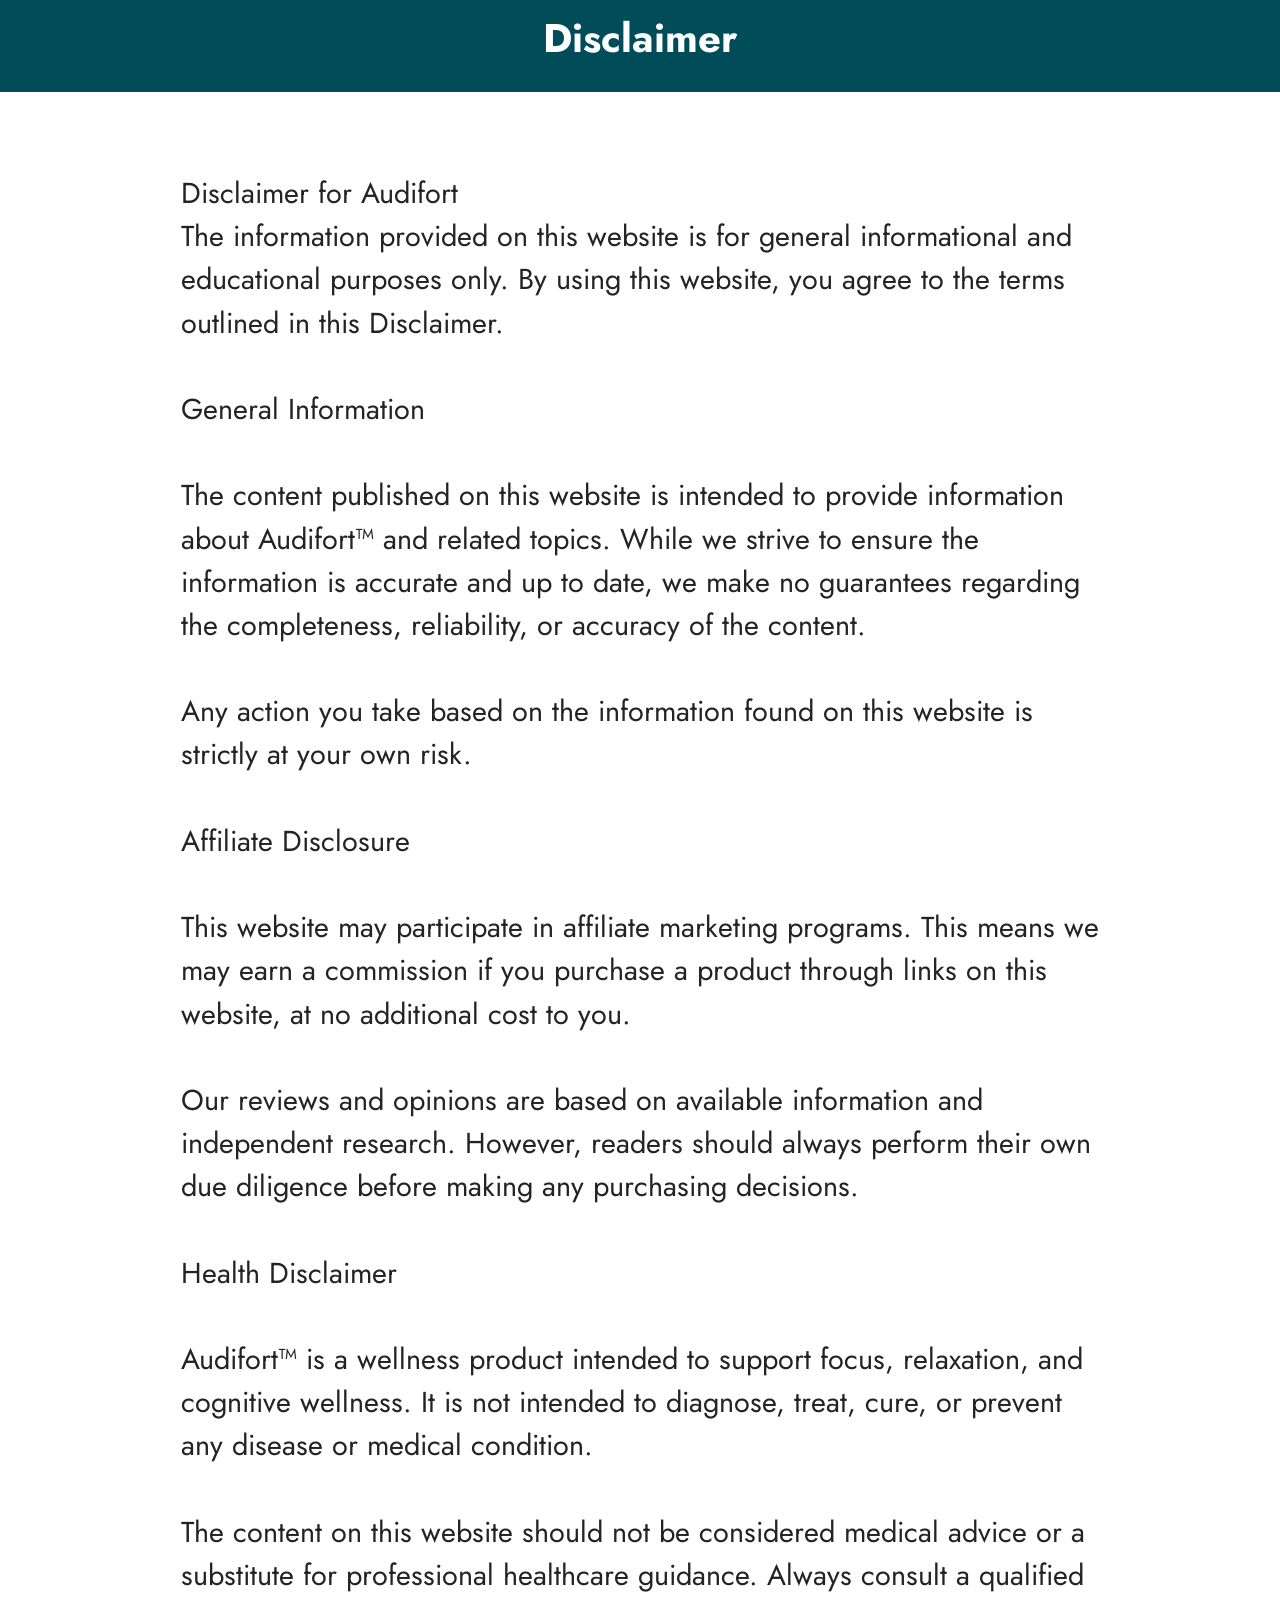
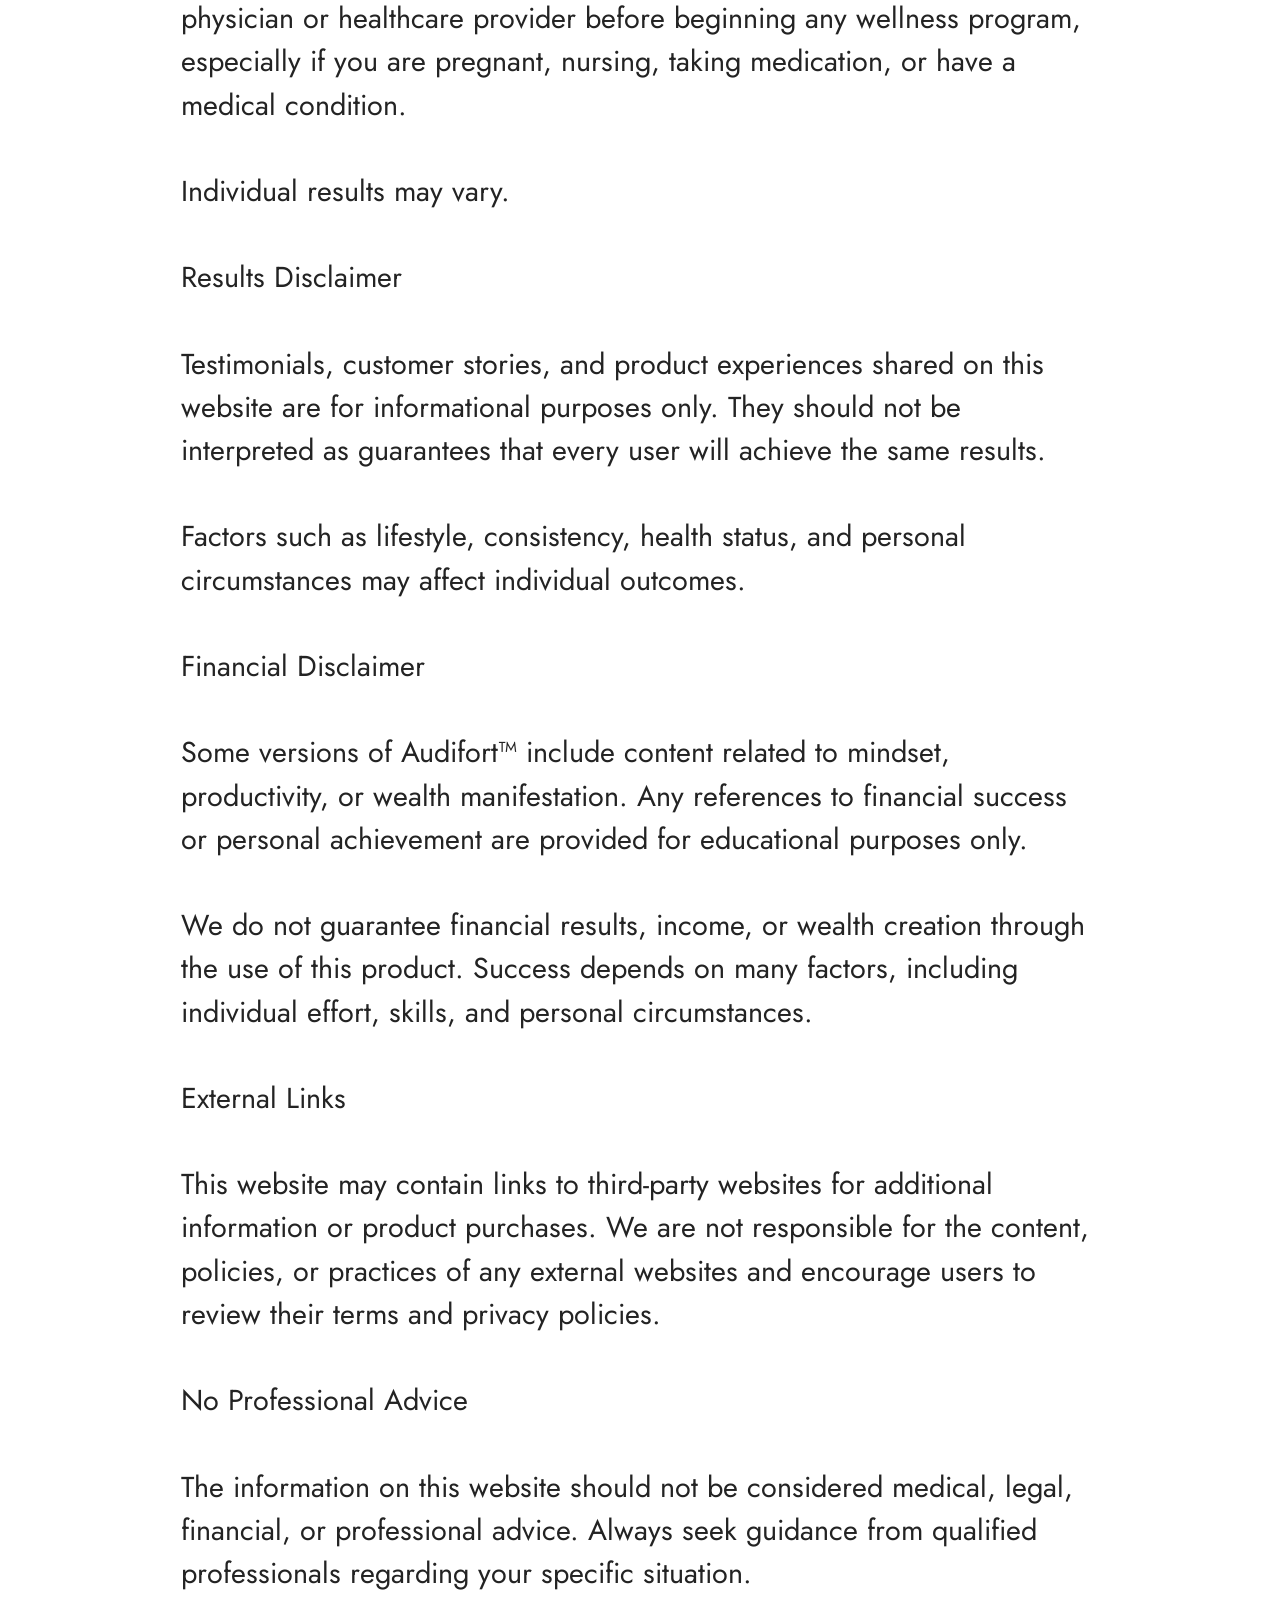
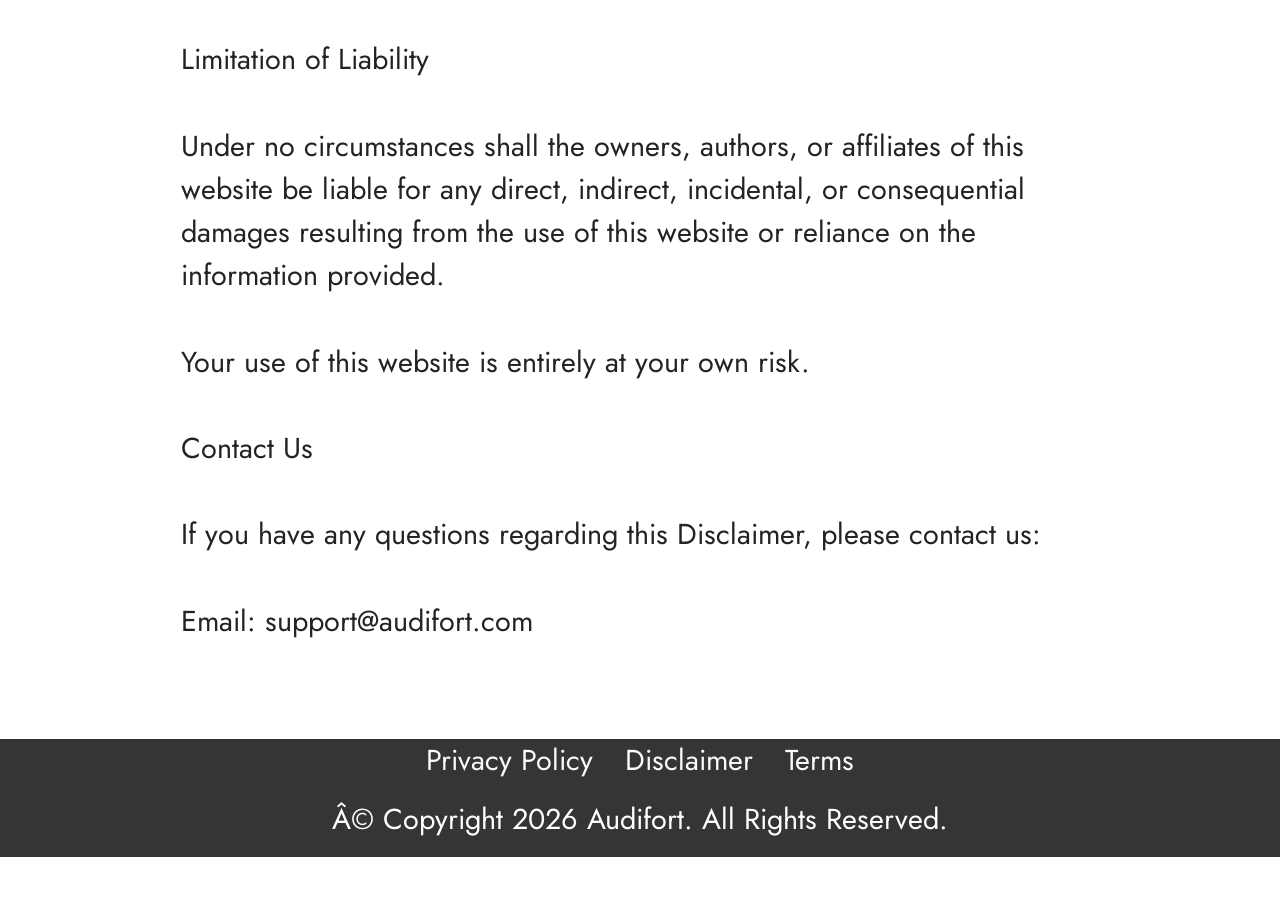
<file: Audifort organic/disclaimer.html>
<!DOCTYPE html>
<html  >
<head>
  <!-- Site made with Mobirise Website Builder v6.1.12, https://mobirise.com -->
  <meta charset="UTF-8">
  <meta http-equiv="X-UA-Compatible" content="IE=edge">
  <meta name="generator" content="Mobirise v6.1.12, mobirise.com">
  <meta name="twitter:card" content="summary_large_image"/>
  <meta name="twitter:image:src" content="assets/images/disclaimer-meta.webp">
  <meta property="og:image" content="assets/images/disclaimer-meta.webp">
  <meta name="twitter:title" content="Disclaimer">
  <meta name="viewport" content="width=device-width, initial-scale=1, minimum-scale=1">
  <link rel="shortcut icon" href="assets/images/audifort-amber-hearing-supplement-bottles-removebg-preview.webp" type="image/x-icon">
  <meta name="description" content="Disclaimer for Audifort">
  
  
  <title>Disclaimer</title>
  <link rel="stylesheet" href="assets/bootstrap/css/bootstrap.min.css">
  <link rel="stylesheet" href="assets/animatecss/animate.css">
  <link rel="stylesheet" href="assets/socicon/css/styles.css">
  <link rel="stylesheet" href="assets/theme/css/style.css">
  <link rel="preload" href="https://fonts.googleapis.com/css?family=Jost:100,200,300,400,500,600,700,800,900,100i,200i,300i,400i,500i,600i,700i,800i,900i&display=swap" as="style" onload="this.onload=null;this.rel='stylesheet'">
  <noscript><link rel="stylesheet" href="https://fonts.googleapis.com/css?family=Jost:100,200,300,400,500,600,700,800,900,100i,200i,300i,400i,500i,600i,700i,800i,900i&display=swap"></noscript>
  <link rel="preload" as="style" href="assets/mobirise/css/mbr-additional.css?v=SeOS0N"><link rel="stylesheet" href="assets/mobirise/css/mbr-additional.css?v=SeOS0N" type="text/css">

  
  
  
</head>
<body>
  
  <section data-bs-version="5.1" class="content4 cid-uiZybU3ZR2" id="content4-45">
    

    
    
    <div class="container-fluid">
        <div class="row justify-content-center">
            <div class="title col-md-12 col-lg-10">
                <h3 class="mbr-section-title mbr-fonts-style align-center mb-4 display-2"><strong>Disclaimer</strong></h3>
                
                
            </div>
        </div>
    </div>
</section>

<section data-bs-version="5.1" class="content5 cid-tLwOqR04Lz" id="content5-2x">
    
    <div class="container">
        <div class="row justify-content-center">
            <div class="col-md-12 col-lg-10">
                
                
                <p class="mbr-text mbr-fonts-style display-7">Disclaimer for Audifort
<br>The information provided on this website is for general informational and educational purposes only. By using this website, you agree to the terms outlined in this Disclaimer.
<br>
<br>General Information
<br>
<br>The content published on this website is intended to provide information about Audifort™ and related topics. While we strive to ensure the information is accurate and up to date, we make no guarantees regarding the completeness, reliability, or accuracy of the content.
<br>
<br>Any action you take based on the information found on this website is strictly at your own risk.
<br>
<br>Affiliate Disclosure
<br>
<br>This website may participate in affiliate marketing programs. This means we may earn a commission if you purchase a product through links on this website, at no additional cost to you.
<br>
<br>Our reviews and opinions are based on available information and independent research. However, readers should always perform their own due diligence before making any purchasing decisions.
<br>
<br>Health Disclaimer
<br>
<br>Audifort™ is a wellness product intended to support focus, relaxation, and cognitive wellness. It is not intended to diagnose, treat, cure, or prevent any disease or medical condition.
<br>
<br>The content on this website should not be considered medical advice or a substitute for professional healthcare guidance. Always consult a qualified physician or healthcare provider before beginning any wellness program, especially if you are pregnant, nursing, taking medication, or have a medical condition.
<br>
<br>Individual results may vary.
<br>
<br>Results Disclaimer
<br>
<br>Testimonials, customer stories, and product experiences shared on this website are for informational purposes only. They should not be interpreted as guarantees that every user will achieve the same results.
<br>
<br>Factors such as lifestyle, consistency, health status, and personal circumstances may affect individual outcomes.
<br>
<br>Financial Disclaimer
<br>
<br>Some versions of Audifort™ include content related to mindset, productivity, or wealth manifestation. Any references to financial success or personal achievement are provided for educational purposes only.
<br>
<br>We do not guarantee financial results, income, or wealth creation through the use of this product. Success depends on many factors, including individual effort, skills, and personal circumstances.
<br>
<br>External Links
<br>
<br>This website may contain links to third-party websites for additional information or product purchases. We are not responsible for the content, policies, or practices of any external websites and encourage users to review their terms and privacy policies.
<br>
<br>No Professional Advice
<br>
<br>The information on this website should not be considered medical, legal, financial, or professional advice. Always seek guidance from qualified professionals regarding your specific situation.
<br>
<br>Limitation of Liability
<br>
<br>Under no circumstances shall the owners, authors, or affiliates of this website be liable for any direct, indirect, incidental, or consequential damages resulting from the use of this website or reliance on the information provided.
<br>
<br>Your use of this website is entirely at your own risk.
<br>
<br>Contact Us
<br>
<br>If you have any questions regarding this Disclaimer, please contact us:
<br>
<br>Email: support@audifort.com<br></p>
            </div>
        </div>
    </div>
</section>

<section data-bs-version="5.1" class="footer3 cid-tLwQuQyLCE" once="footers" id="footer3-2y">

    

    

    <div class="container">
        <div class="media-container-row align-center mbr-white">
            <div class="row row-links">
                <ul class="foot-menu">
                    
                    
                    
                    
                    
                <li class="foot-menu-item mbr-fonts-style display-7"><a href="privacy-policy.html#content4-43" class="text-white text-primary">Privacy Policy</a></li><li class="foot-menu-item mbr-fonts-style display-7"><a href="disclaimer.html#content4-45" class="text-white text-primary">Disclaimer</a></li><li class="foot-menu-item mbr-fonts-style display-7"><a href="terms-and-conditions.html#content4-46" class="text-white text-primary">Terms</a></li></ul>
            </div>
            
            <div class="row row-copirayt">
                <p class="mbr-text mb-0 mbr-fonts-style mbr-white align-center display-7">
                    Â© Copyright 2026&nbsp;<a href="https://456c80qeod-98u9ltd6h-9eq5u.hop.clickbank.net" class="text-primary">A</a>udifort.&nbsp;All Rights Reserved.
                </p>
            </div>
        </div>
    </div>
</section><section class="display-7" style="padding: 0;align-items: center;justify-content: center;flex-wrap: wrap;    align-content: center;display: flex;position: relative;height: 4rem;"><a href="https://mobiri.se/5194941" style="flex: 1 1;height: 4rem;position: absolute;width: 100%;z-index: 1;"><img alt="" style="height: 4rem;" src="[data-uri]"></a><p style="margin: 0;text-align: center;" class="display-7">&#8204;</p><a style="z-index:1" href="https://mobirise.com">Mobirise.com </a></section><script src="assets/bootstrap/js/bootstrap.bundle.min.js"></script>  <script src="assets/smoothscroll/smooth-scroll.js"></script>  <script src="assets/ytplayer/index.js"></script>  <script src="assets/theme/js/script.js"></script>  
  
  
 <div id="scrollToTop" class="scrollToTop mbr-arrow-up"><a style="text-align: center;"><i class="mbr-arrow-up-icon mbr-arrow-up-icon-cm cm-icon cm-icon-smallarrow-up"></i></a></div>
    <input name="animation" type="hidden">
  </body>
</html>
</file>
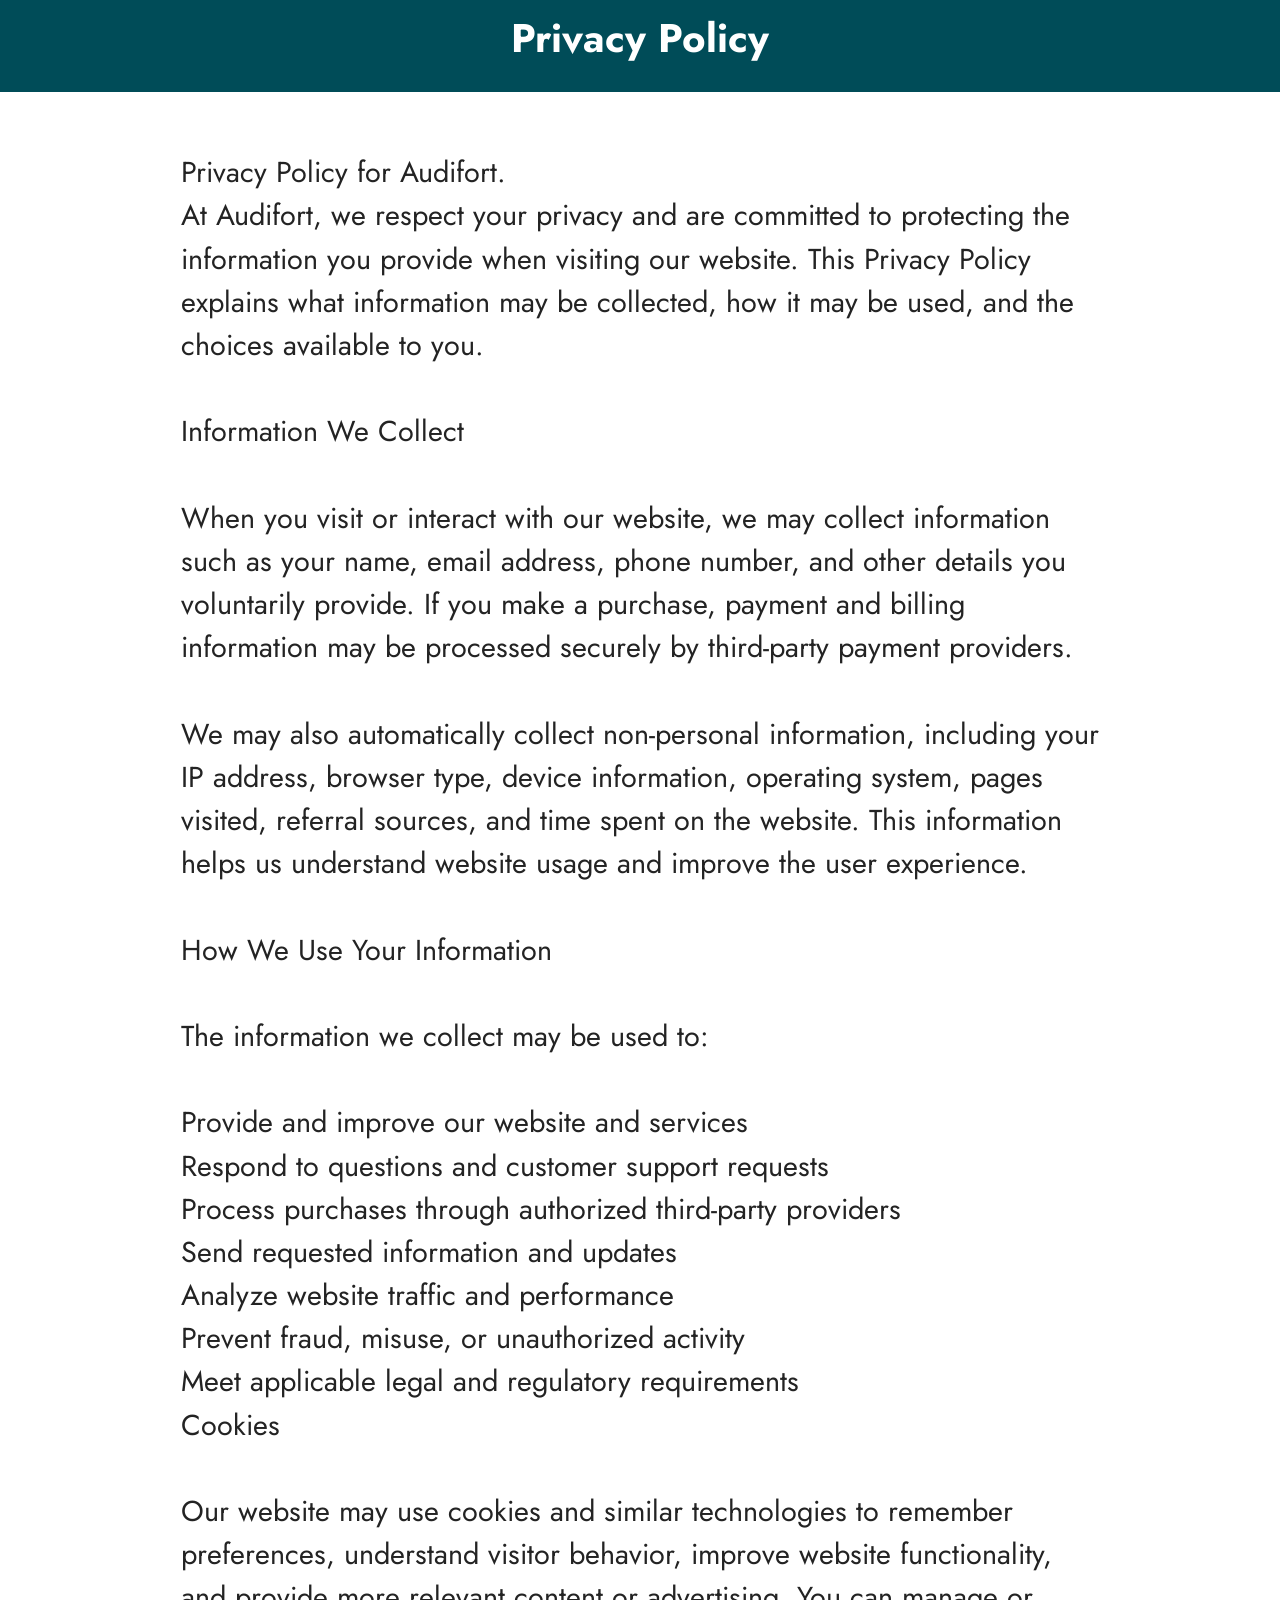
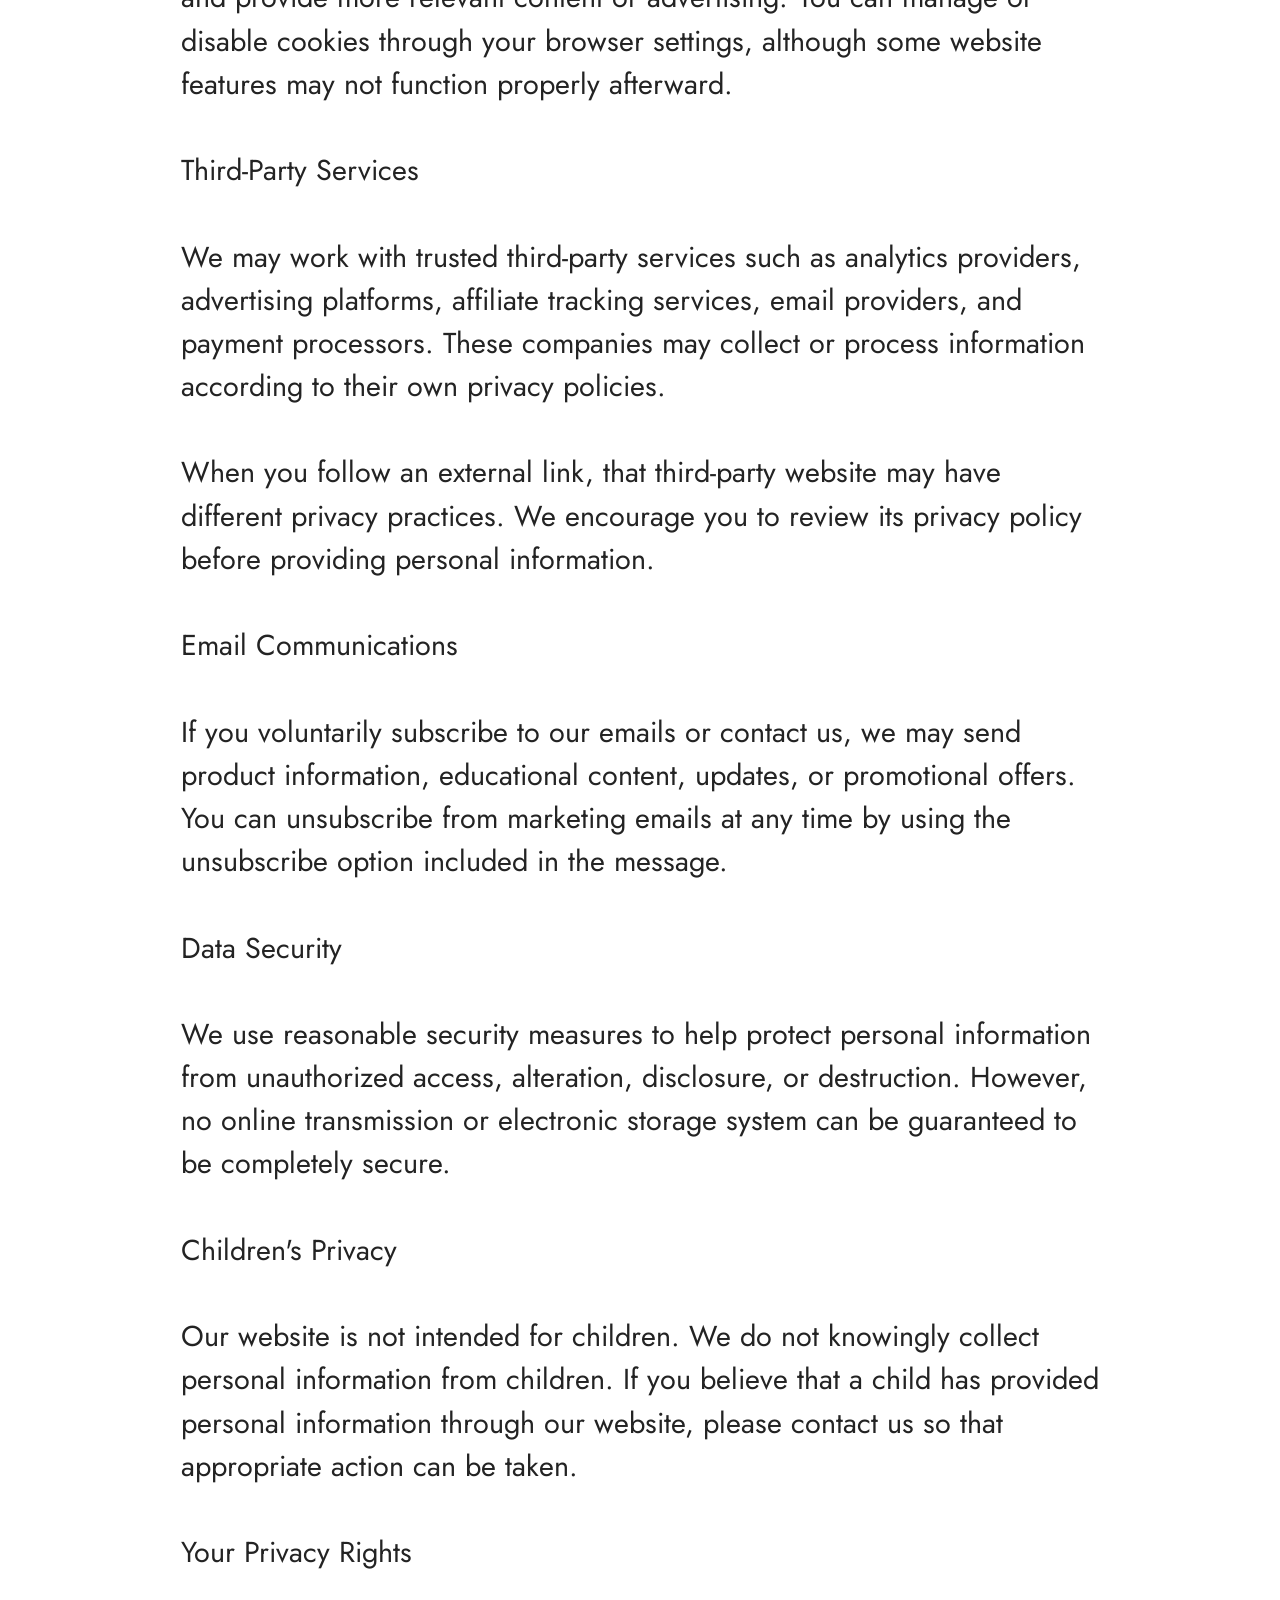
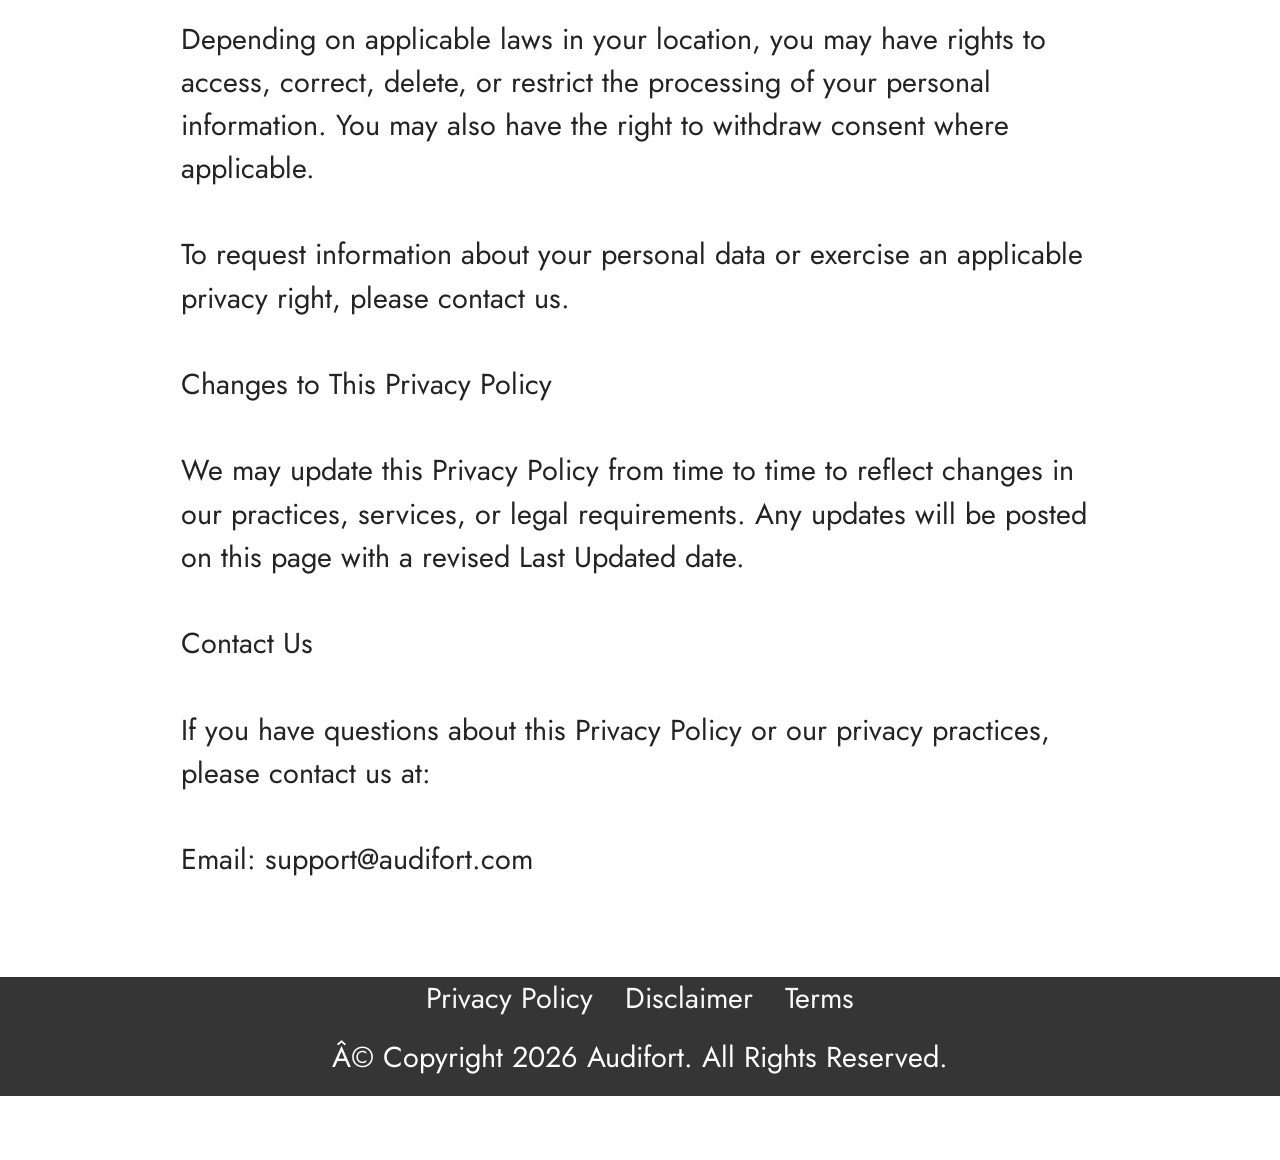
<file: Audifort organic/privacy-policy.html>
<!DOCTYPE html>
<html  >
<head>
  <!-- Site made with Mobirise Website Builder v6.1.12, https://mobirise.com -->
  <meta charset="UTF-8">
  <meta http-equiv="X-UA-Compatible" content="IE=edge">
  <meta name="generator" content="Mobirise v6.1.12, mobirise.com">
  <meta name="twitter:card" content="summary_large_image"/>
  <meta name="twitter:image:src" content="assets/images/privacy-policy-meta.webp">
  <meta property="og:image" content="assets/images/privacy-policy-meta.webp">
  <meta name="twitter:title" content="Privacy Policy">
  <meta name="viewport" content="width=device-width, initial-scale=1, minimum-scale=1">
  <link rel="shortcut icon" href="assets/images/audifort-amber-hearing-supplement-bottles-removebg-preview.webp" type="image/x-icon">
  <meta name="description" content="Privacy Policy for Audifort">
  
  
  <title>Privacy Policy</title>
  <link rel="stylesheet" href="assets/bootstrap/css/bootstrap.min.css">
  <link rel="stylesheet" href="assets/animatecss/animate.css">
  <link rel="stylesheet" href="assets/socicon/css/styles.css">
  <link rel="stylesheet" href="assets/theme/css/style.css">
  <link rel="preload" href="https://fonts.googleapis.com/css?family=Jost:100,200,300,400,500,600,700,800,900,100i,200i,300i,400i,500i,600i,700i,800i,900i&display=swap" as="style" onload="this.onload=null;this.rel='stylesheet'">
  <noscript><link rel="stylesheet" href="https://fonts.googleapis.com/css?family=Jost:100,200,300,400,500,600,700,800,900,100i,200i,300i,400i,500i,600i,700i,800i,900i&display=swap"></noscript>
  <link rel="preload" as="style" href="assets/mobirise/css/mbr-additional.css?v=xUJA7X"><link rel="stylesheet" href="assets/mobirise/css/mbr-additional.css?v=xUJA7X" type="text/css">

  
  
  
</head>
<body>
  
  <section data-bs-version="5.1" class="content4 cid-uiZy3nN5h2" id="content4-43">
    

    
    
    <div class="container-fluid">
        <div class="row justify-content-center">
            <div class="title col-md-12 col-lg-10">
                <h3 class="mbr-section-title mbr-fonts-style align-center mb-4 display-2"><strong>Privacy Policy</strong></h3>
                
                
            </div>
        </div>
    </div>
</section>

<section data-bs-version="5.1" class="content5 cid-tLwJ2tPhAO" id="content5-2v">
    
    <div class="container">
        <div class="row justify-content-center">
            <div class="col-md-12 col-lg-10">
                
                
                <p class="mbr-text mbr-fonts-style display-7"><br>Privacy Policy for Audifort.<br>At Audifort, we respect your privacy and are committed to protecting the information you provide when visiting our website. This Privacy Policy explains what information may be collected, how it may be used, and the choices available to you.
<br>
<br>Information We Collect
<br>
<br>When you visit or interact with our website, we may collect information such as your name, email address, phone number, and other details you voluntarily provide. If you make a purchase, payment and billing information may be processed securely by third-party payment providers.
<br>
<br>We may also automatically collect non-personal information, including your IP address, browser type, device information, operating system, pages visited, referral sources, and time spent on the website. This information helps us understand website usage and improve the user experience.
<br>
<br>How We Use Your Information
<br>
<br>The information we collect may be used to:
<br>
<br>Provide and improve our website and services
<br>Respond to questions and customer support requests
<br>Process purchases through authorized third-party providers
<br>Send requested information and updates
<br>Analyze website traffic and performance
<br>Prevent fraud, misuse, or unauthorized activity
<br>Meet applicable legal and regulatory requirements
<br>Cookies
<br>
<br>Our website may use cookies and similar technologies to remember preferences, understand visitor behavior, improve website functionality, and provide more relevant content or advertising. You can manage or disable cookies through your browser settings, although some website features may not function properly afterward.
<br>
<br>Third-Party Services
<br>
<br>We may work with trusted third-party services such as analytics providers, advertising platforms, affiliate tracking services, email providers, and payment processors. These companies may collect or process information according to their own privacy policies.
<br>
<br>When you follow an external link, that third-party website may have different privacy practices. We encourage you to review its privacy policy before providing personal information.
<br>
<br>Email Communications
<br>
<br>If you voluntarily subscribe to our emails or contact us, we may send product information, educational content, updates, or promotional offers. You can unsubscribe from marketing emails at any time by using the unsubscribe option included in the message.
<br>
<br>Data Security
<br>
<br>We use reasonable security measures to help protect personal information from unauthorized access, alteration, disclosure, or destruction. However, no online transmission or electronic storage system can be guaranteed to be completely secure.
<br>
<br>Children's Privacy
<br>
<br>Our website is not intended for children. We do not knowingly collect personal information from children. If you believe that a child has provided personal information through our website, please contact us so that appropriate action can be taken.
<br>
<br>Your Privacy Rights
<br>
<br>Depending on applicable laws in your location, you may have rights to access, correct, delete, or restrict the processing of your personal information. You may also have the right to withdraw consent where applicable.
<br>
<br>To request information about your personal data or exercise an applicable privacy right, please contact us.
<br>
<br>Changes to This Privacy Policy
<br>
<br>We may update this Privacy Policy from time to time to reflect changes in our practices, services, or legal requirements. Any updates will be posted on this page with a revised Last Updated date.
<br>
<br>Contact Us
<br>
<br>If you have questions about this Privacy Policy or our privacy practices, please contact us at:
<br>
<br>Email: support@audifort.com<br></p>
            </div>
        </div>
    </div>
</section>

<section data-bs-version="5.1" class="footer3 cid-tLwQuQyLCE" once="footers" id="footer3-2y">

    

    

    <div class="container">
        <div class="media-container-row align-center mbr-white">
            <div class="row row-links">
                <ul class="foot-menu">
                    
                    
                    
                    
                    
                <li class="foot-menu-item mbr-fonts-style display-7"><a href="privacy-policy.html#content4-43" class="text-white text-primary">Privacy Policy</a></li><li class="foot-menu-item mbr-fonts-style display-7"><a href="disclaimer.html#content4-45" class="text-white text-primary">Disclaimer</a></li><li class="foot-menu-item mbr-fonts-style display-7"><a href="terms-and-conditions.html#content4-46" class="text-white text-primary">Terms</a></li></ul>
            </div>
            
            <div class="row row-copirayt">
                <p class="mbr-text mb-0 mbr-fonts-style mbr-white align-center display-7">
                    Â© Copyright 2026&nbsp;<a href="https://456c80qeod-98u9ltd6h-9eq5u.hop.clickbank.net" class="text-primary">A</a>udifort.&nbsp;All Rights Reserved.
                </p>
            </div>
        </div>
    </div>
</section><section class="display-7" style="padding: 0;align-items: center;justify-content: center;flex-wrap: wrap;    align-content: center;display: flex;position: relative;height: 4rem;"><a href="https://mobiri.se/5194941" style="flex: 1 1;height: 4rem;position: absolute;width: 100%;z-index: 1;"><img alt="" style="height: 4rem;" src="[data-uri]"></a><p style="margin: 0;text-align: center;" class="display-7">&#8204;</p><a style="z-index:1" href="https://mobirise.com">Mobirise.com </a></section><script src="assets/bootstrap/js/bootstrap.bundle.min.js"></script>  <script src="assets/smoothscroll/smooth-scroll.js"></script>  <script src="assets/ytplayer/index.js"></script>  <script src="assets/theme/js/script.js"></script>  
  
  
 <div id="scrollToTop" class="scrollToTop mbr-arrow-up"><a style="text-align: center;"><i class="mbr-arrow-up-icon mbr-arrow-up-icon-cm cm-icon cm-icon-smallarrow-up"></i></a></div>
    <input name="animation" type="hidden">
  </body>
</html>
</file>
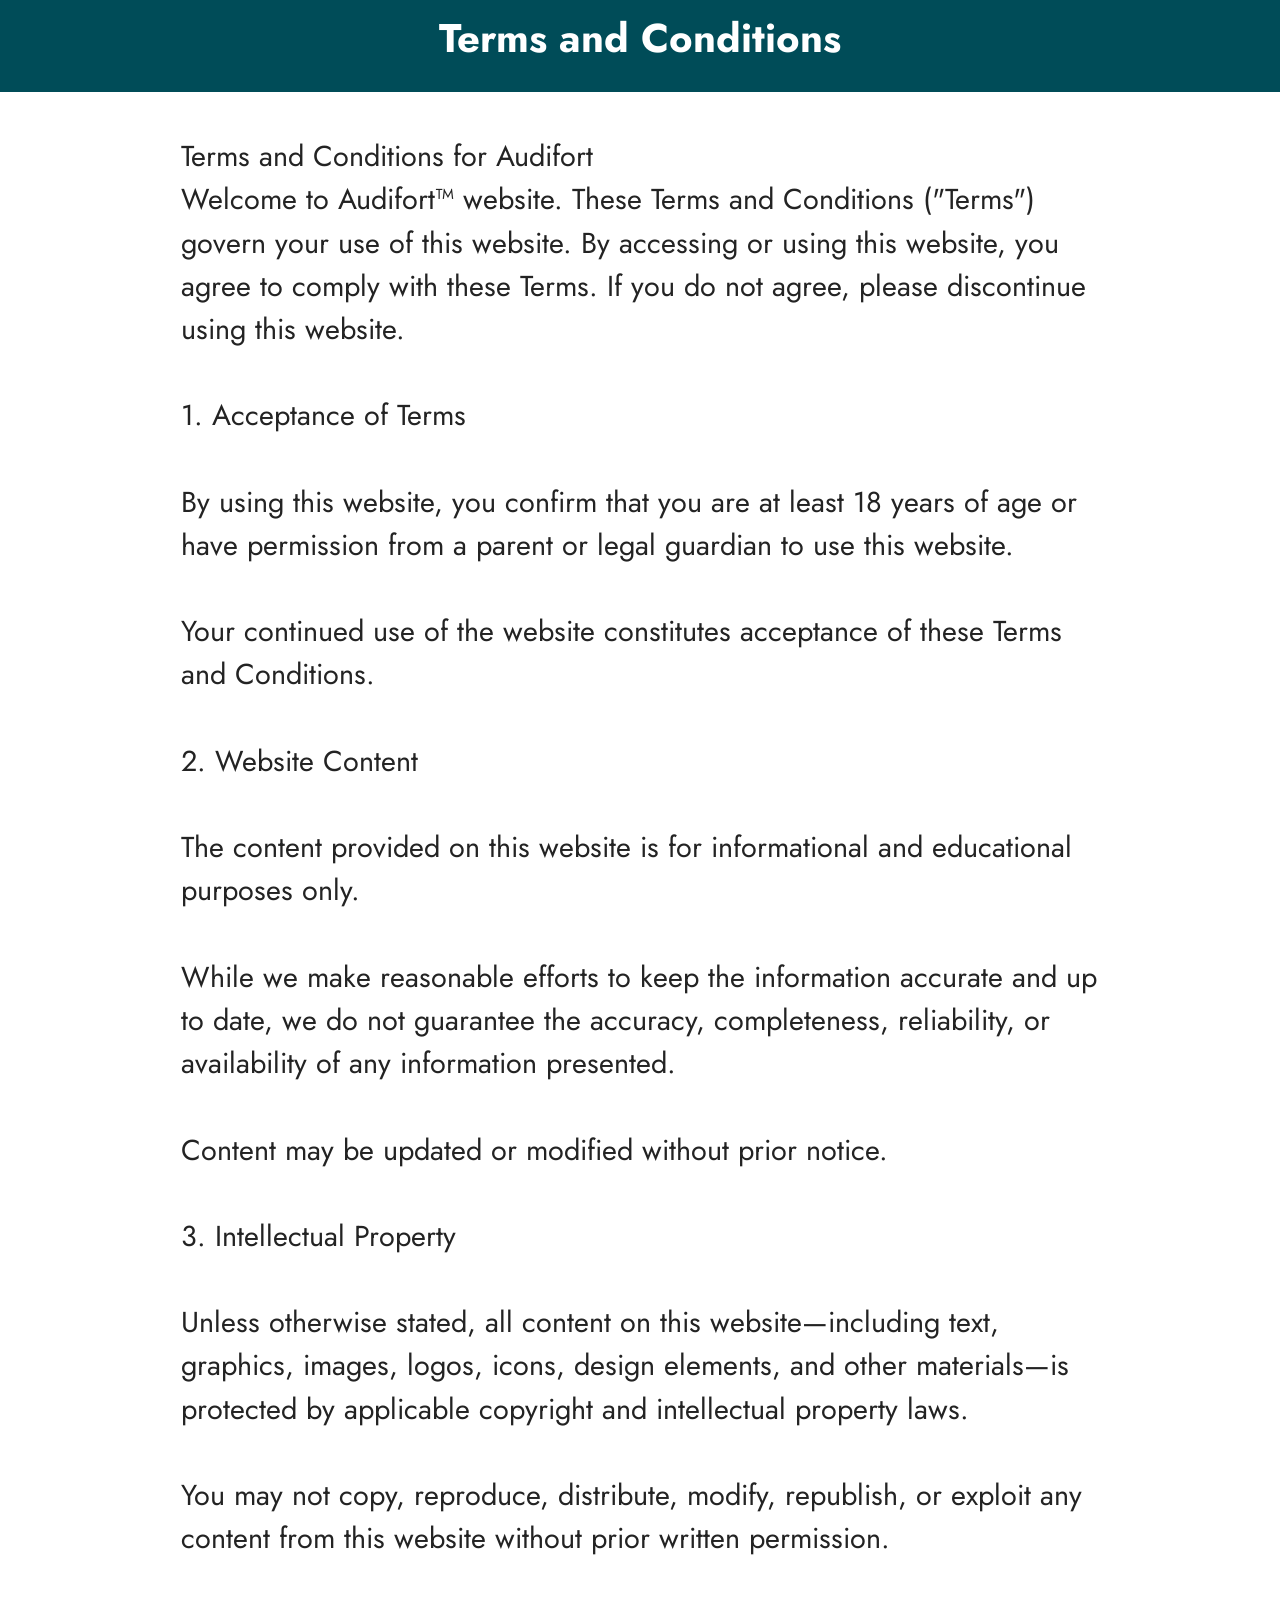
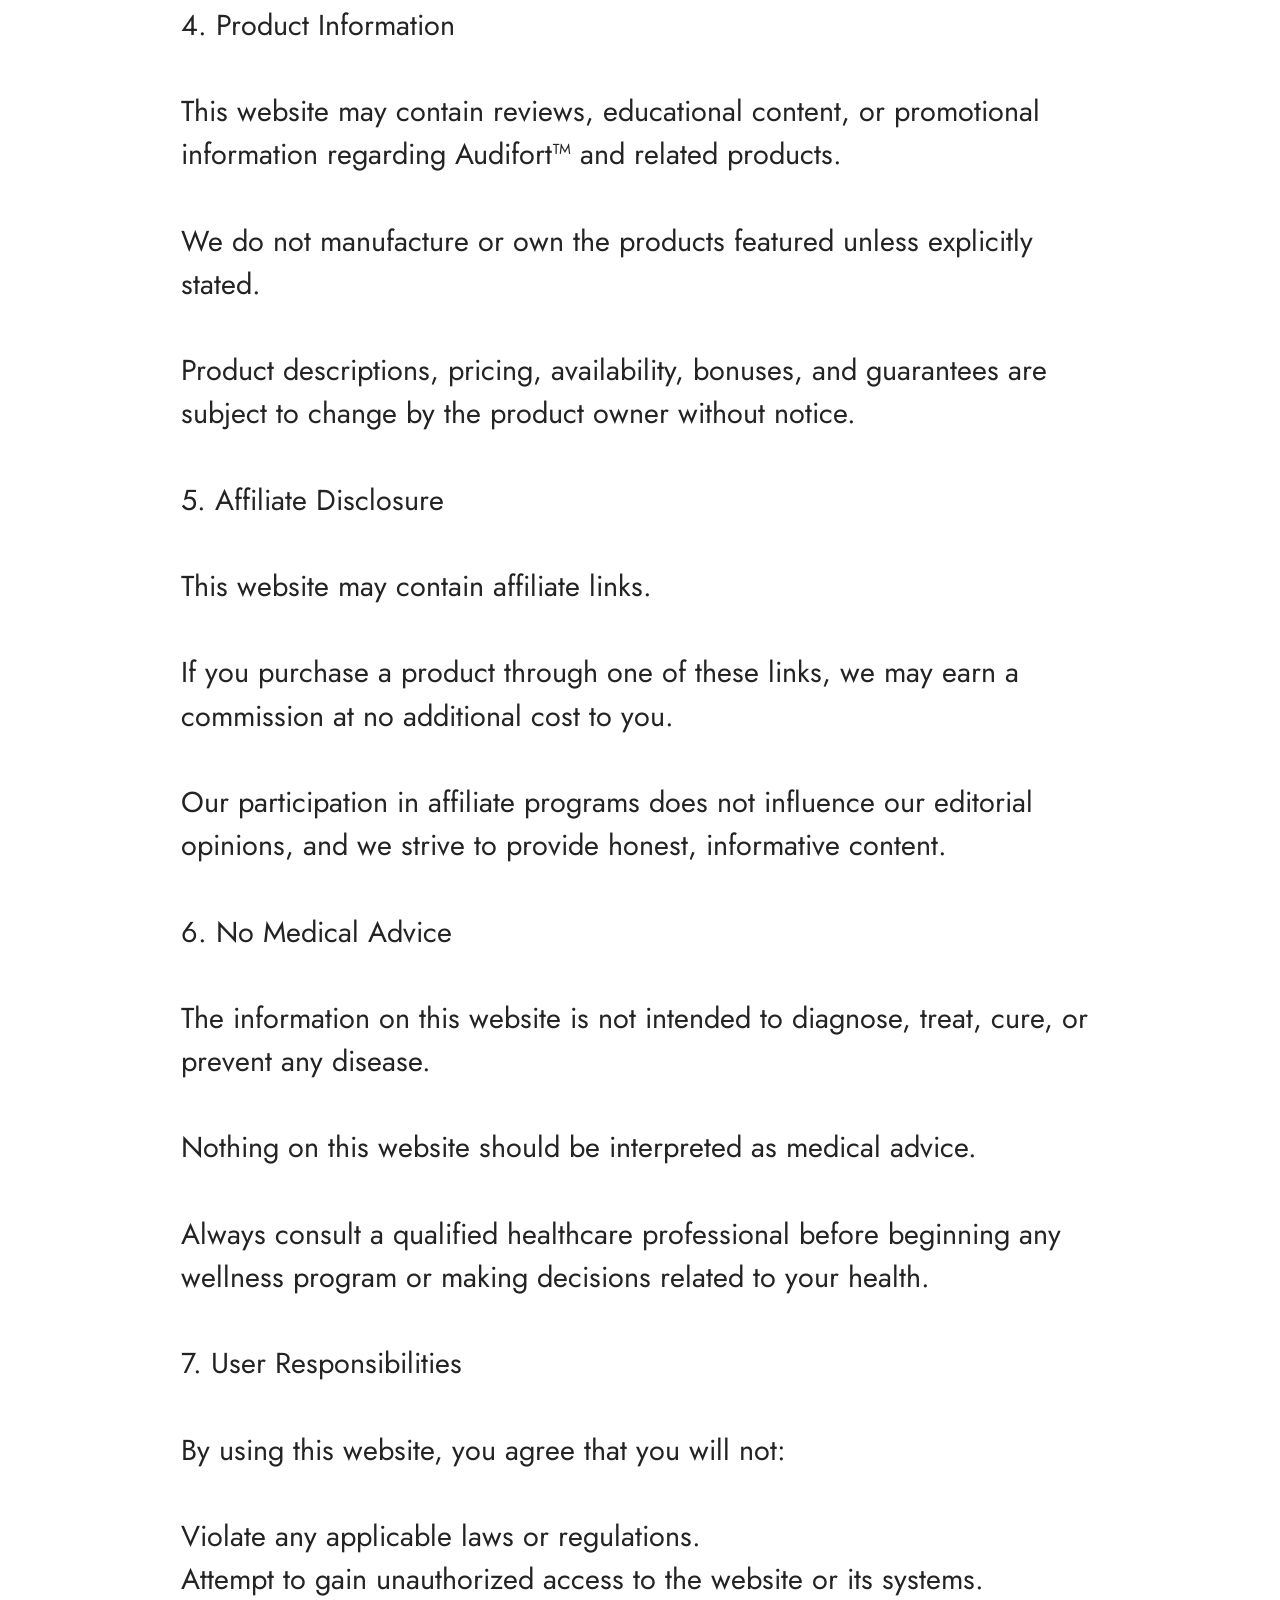
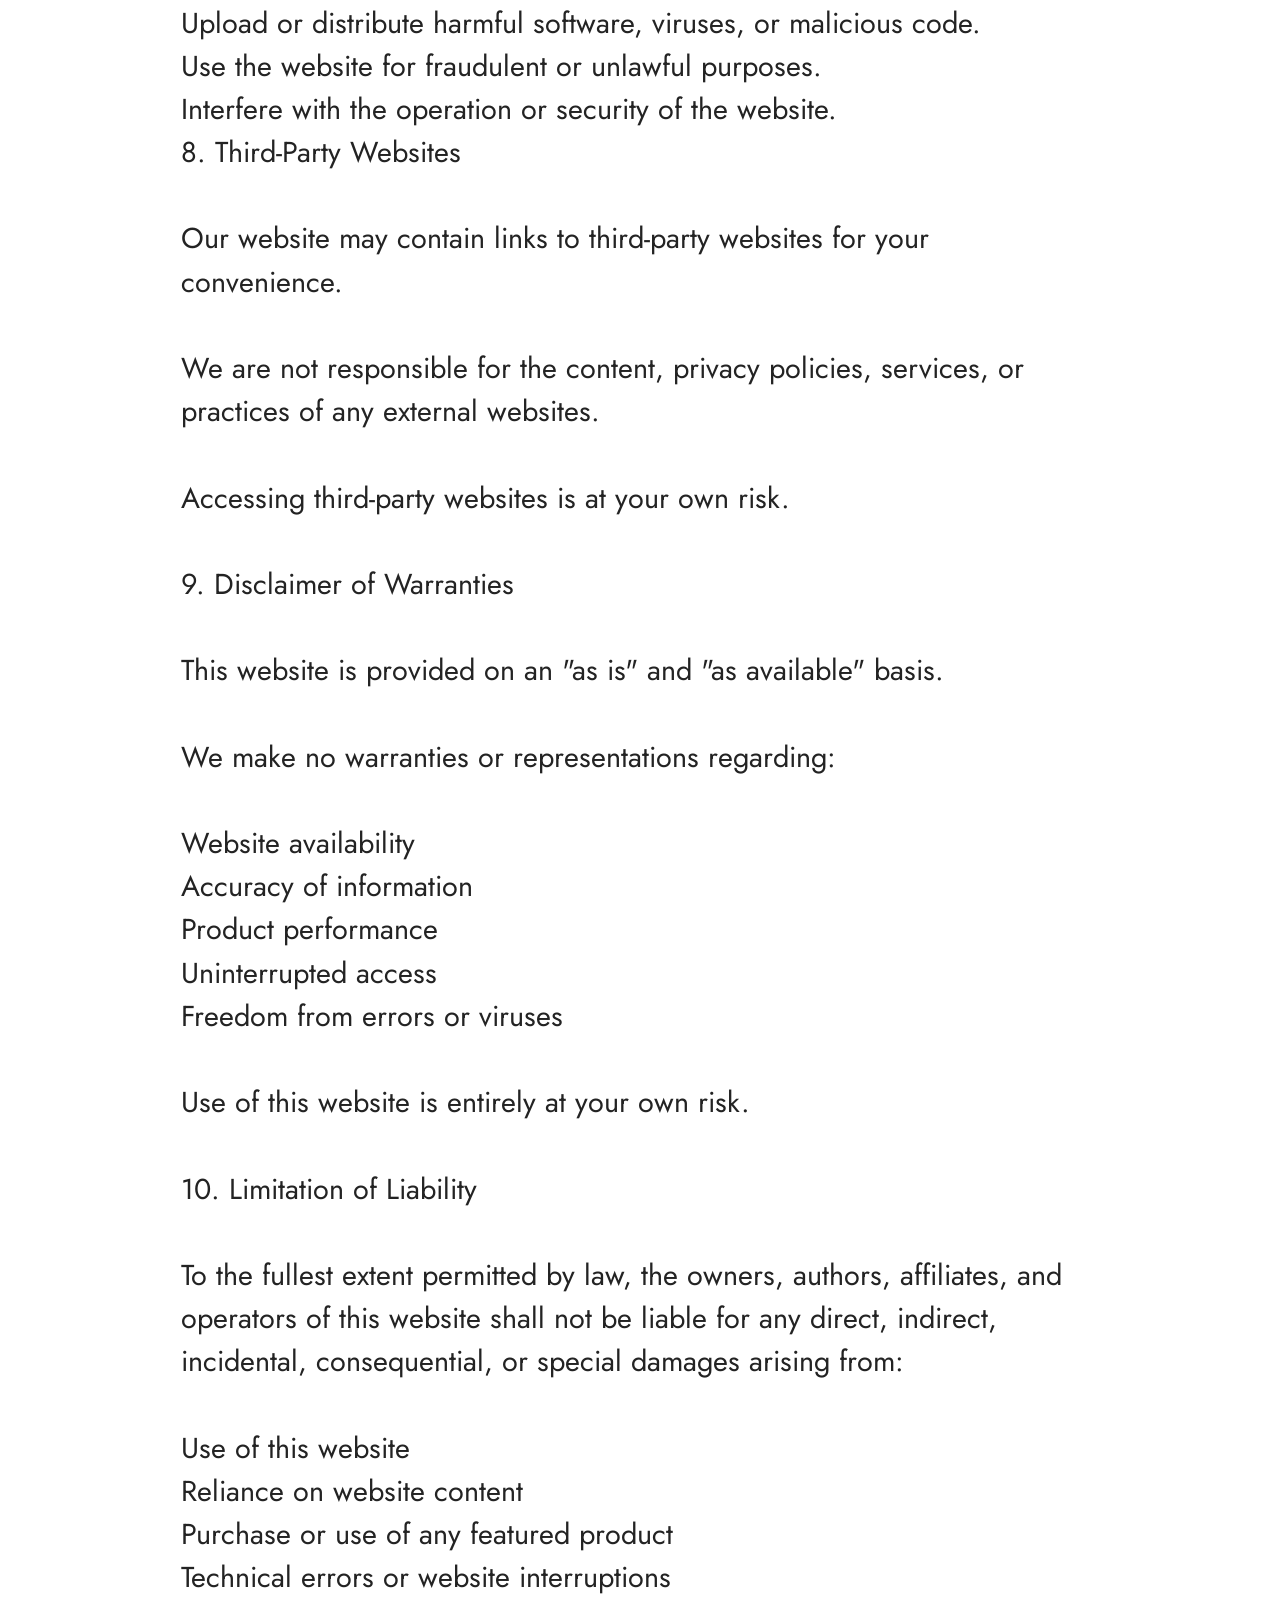
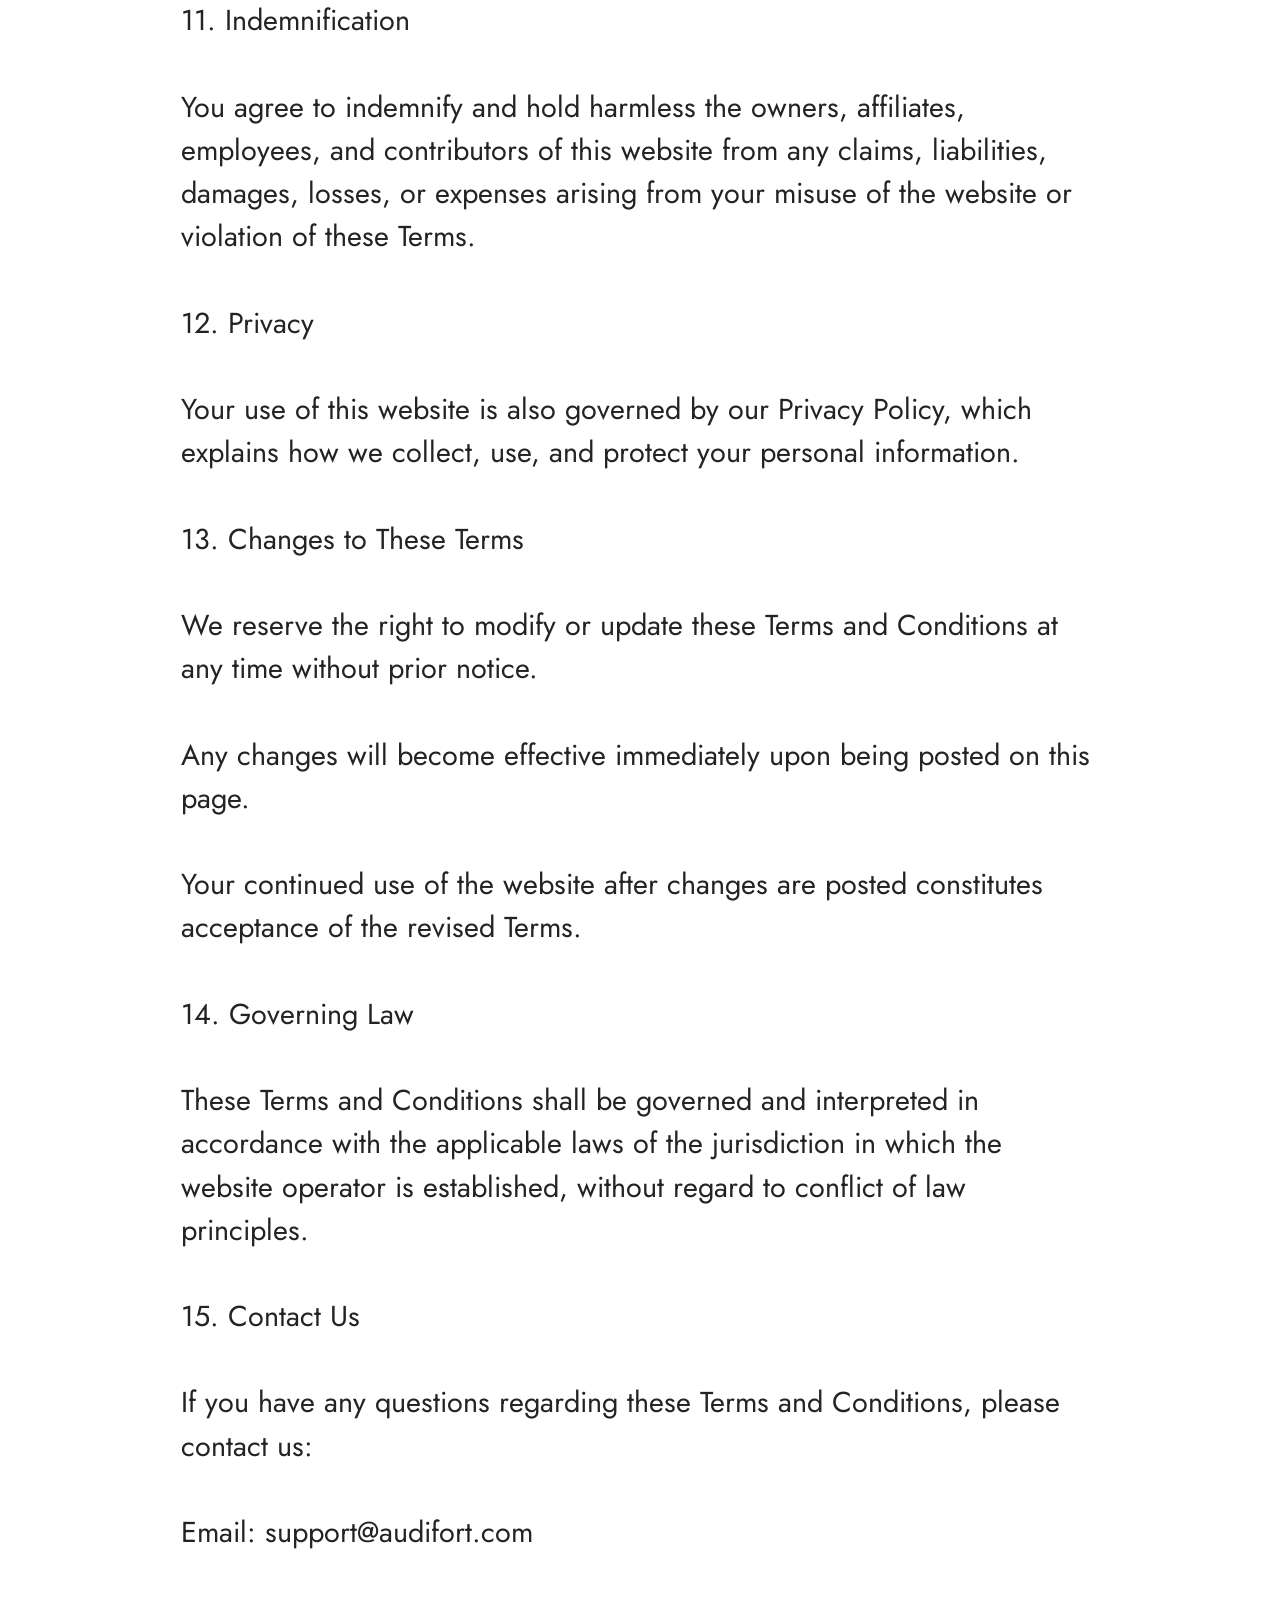
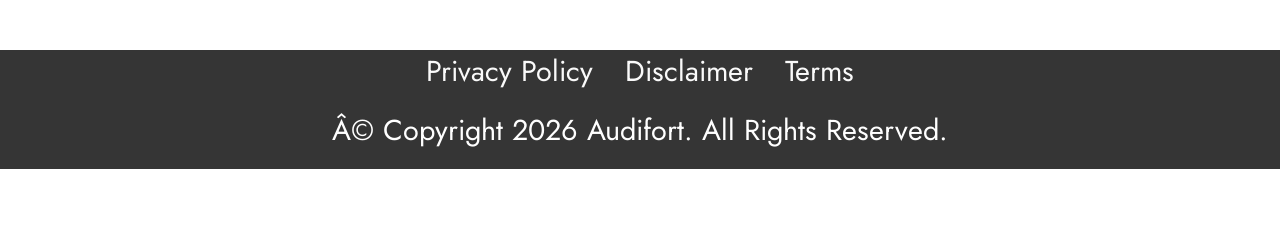
<file: Audifort organic/terms-and-conditions.html>
<!DOCTYPE html>
<html  >
<head>
  <!-- Site made with Mobirise Website Builder v6.1.12, https://mobirise.com -->
  <meta charset="UTF-8">
  <meta http-equiv="X-UA-Compatible" content="IE=edge">
  <meta name="generator" content="Mobirise v6.1.12, mobirise.com">
  <meta name="twitter:card" content="summary_large_image"/>
  <meta name="twitter:image:src" content="assets/images/terms-and-conditions-meta.webp">
  <meta property="og:image" content="assets/images/terms-and-conditions-meta.webp">
  <meta name="twitter:title" content="Terms and Conditions">
  <meta name="viewport" content="width=device-width, initial-scale=1, minimum-scale=1">
  <link rel="shortcut icon" href="assets/images/audifort-amber-hearing-supplement-bottles-removebg-preview.webp" type="image/x-icon">
  <meta name="description" content="Terms and Conditions for audifort">
  
  
  <title>Terms and Conditions</title>
  <link rel="stylesheet" href="assets/bootstrap/css/bootstrap.min.css">
  <link rel="stylesheet" href="assets/animatecss/animate.css">
  <link rel="stylesheet" href="assets/socicon/css/styles.css">
  <link rel="stylesheet" href="assets/theme/css/style.css">
  <link rel="preload" href="https://fonts.googleapis.com/css?family=Jost:100,200,300,400,500,600,700,800,900,100i,200i,300i,400i,500i,600i,700i,800i,900i&display=swap" as="style" onload="this.onload=null;this.rel='stylesheet'">
  <noscript><link rel="stylesheet" href="https://fonts.googleapis.com/css?family=Jost:100,200,300,400,500,600,700,800,900,100i,200i,300i,400i,500i,600i,700i,800i,900i&display=swap"></noscript>
  <link rel="preload" as="style" href="assets/mobirise/css/mbr-additional.css?v=6CxtUh"><link rel="stylesheet" href="assets/mobirise/css/mbr-additional.css?v=6CxtUh" type="text/css">

  
  
  
</head>
<body>
  
  <section data-bs-version="5.1" class="content4 cid-uiZyeRKu1j" id="content4-46">
    

    
    
    <div class="container-fluid">
        <div class="row justify-content-center">
            <div class="title col-md-12 col-lg-10">
                <h3 class="mbr-section-title mbr-fonts-style align-center mb-4 display-2"><strong>Terms and Conditions</strong></h3>
                
                
            </div>
        </div>
    </div>
</section>

<section data-bs-version="5.1" class="content5 cid-tLwMDsiyG7" id="content5-2w">
    
    <div class="container">
        <div class="row justify-content-center">
            <div class="col-md-12 col-lg-10">
                
                
                <p class="mbr-text mbr-fonts-style display-7"><br>Terms and Conditions for Audifort
<br>Welcome to Audifort™ website. These Terms and Conditions ("Terms") govern your use of this website. By accessing or using this website, you agree to comply with these Terms. If you do not agree, please discontinue using this website.
<br>
<br>1. Acceptance of Terms
<br>
<br>By using this website, you confirm that you are at least 18 years of age or have permission from a parent or legal guardian to use this website.
<br>
<br>Your continued use of the website constitutes acceptance of these Terms and Conditions.
<br>
<br>2. Website Content
<br>
<br>The content provided on this website is for informational and educational purposes only.
<br>
<br>While we make reasonable efforts to keep the information accurate and up to date, we do not guarantee the accuracy, completeness, reliability, or availability of any information presented.
<br>
<br>Content may be updated or modified without prior notice.
<br>
<br>3. Intellectual Property
<br>
<br>Unless otherwise stated, all content on this website—including text, graphics, images, logos, icons, design elements, and other materials—is protected by applicable copyright and intellectual property laws.
<br>
<br>You may not copy, reproduce, distribute, modify, republish, or exploit any content from this website without prior written permission.
<br>
<br>4. Product Information
<br>
<br>This website may contain reviews, educational content, or promotional information regarding Audifort™ and related products.
<br>
<br>We do not manufacture or own the products featured unless explicitly stated.
<br>
<br>Product descriptions, pricing, availability, bonuses, and guarantees are subject to change by the product owner without notice.
<br>
<br>5. Affiliate Disclosure
<br>
<br>This website may contain affiliate links.
<br>
<br>If you purchase a product through one of these links, we may earn a commission at no additional cost to you.
<br>
<br>Our participation in affiliate programs does not influence our editorial opinions, and we strive to provide honest, informative content.
<br>
<br>6. No Medical Advice
<br>
<br>The information on this website is not intended to diagnose, treat, cure, or prevent any disease.
<br>
<br>Nothing on this website should be interpreted as medical advice.
<br>
<br>Always consult a qualified healthcare professional before beginning any wellness program or making decisions related to your health.
<br>
<br>7. User Responsibilities
<br>
<br>By using this website, you agree that you will not:
<br>
<br>Violate any applicable laws or regulations.
<br>Attempt to gain unauthorized access to the website or its systems.
<br>Upload or distribute harmful software, viruses, or malicious code.
<br>Use the website for fraudulent or unlawful purposes.
<br>Interfere with the operation or security of the website.
<br>8. Third-Party Websites
<br>
<br>Our website may contain links to third-party websites for your convenience.
<br>
<br>We are not responsible for the content, privacy policies, services, or practices of any external websites.
<br>
<br>Accessing third-party websites is at your own risk.
<br>
<br>9. Disclaimer of Warranties
<br>
<br>This website is provided on an "as is" and "as available" basis.
<br>
<br>We make no warranties or representations regarding:
<br>
<br>Website availability
<br>Accuracy of information
<br>Product performance
<br>Uninterrupted access
<br>Freedom from errors or viruses
<br>
<br>Use of this website is entirely at your own risk.
<br>
<br>10. Limitation of Liability
<br>
<br>To the fullest extent permitted by law, the owners, authors, affiliates, and operators of this website shall not be liable for any direct, indirect, incidental, consequential, or special damages arising from:
<br>
<br>Use of this website
<br>Reliance on website content
<br>Purchase or use of any featured product
<br>Technical errors or website interruptions
<br>11. Indemnification
<br>
<br>You agree to indemnify and hold harmless the owners, affiliates, employees, and contributors of this website from any claims, liabilities, damages, losses, or expenses arising from your misuse of the website or violation of these Terms.
<br>
<br>12. Privacy
<br>
<br>Your use of this website is also governed by our Privacy Policy, which explains how we collect, use, and protect your personal information.
<br>
<br>13. Changes to These Terms
<br>
<br>We reserve the right to modify or update these Terms and Conditions at any time without prior notice.
<br>
<br>Any changes will become effective immediately upon being posted on this page.
<br>
<br>Your continued use of the website after changes are posted constitutes acceptance of the revised Terms.
<br>
<br>14. Governing Law
<br>
<br>These Terms and Conditions shall be governed and interpreted in accordance with the applicable laws of the jurisdiction in which the website operator is established, without regard to conflict of law principles.
<br>
<br>15. Contact Us
<br>
<br>If you have any questions regarding these Terms and Conditions, please contact us:
<br>
<br>Email: support@audifort.com<br></p>
            </div>
        </div>
    </div>
</section>

<section data-bs-version="5.1" class="footer3 cid-tLwQuQyLCE" once="footers" id="footer3-2y">

    

    

    <div class="container">
        <div class="media-container-row align-center mbr-white">
            <div class="row row-links">
                <ul class="foot-menu">
                    
                    
                    
                    
                    
                <li class="foot-menu-item mbr-fonts-style display-7"><a href="privacy-policy.html#content4-43" class="text-white text-primary">Privacy Policy</a></li><li class="foot-menu-item mbr-fonts-style display-7"><a href="disclaimer.html#content4-45" class="text-white text-primary">Disclaimer</a></li><li class="foot-menu-item mbr-fonts-style display-7"><a href="terms-and-conditions.html#content4-46" class="text-white text-primary">Terms</a></li></ul>
            </div>
            
            <div class="row row-copirayt">
                <p class="mbr-text mb-0 mbr-fonts-style mbr-white align-center display-7">
                    Â© Copyright 2026&nbsp;<a href="https://456c80qeod-98u9ltd6h-9eq5u.hop.clickbank.net" class="text-primary">A</a>udifort.&nbsp;All Rights Reserved.
                </p>
            </div>
        </div>
    </div>
</section><section class="display-7" style="padding: 0;align-items: center;justify-content: center;flex-wrap: wrap;    align-content: center;display: flex;position: relative;height: 4rem;"><a href="https://mobiri.se/5194941" style="flex: 1 1;height: 4rem;position: absolute;width: 100%;z-index: 1;"><img alt="" style="height: 4rem;" src="[data-uri]"></a><p style="margin: 0;text-align: center;" class="display-7">&#8204;</p><a style="z-index:1" href="https://mobirise.com/builder/ai-website-builder.html">Free AI Website Builder</a></section><script src="assets/bootstrap/js/bootstrap.bundle.min.js"></script>  <script src="assets/smoothscroll/smooth-scroll.js"></script>  <script src="assets/ytplayer/index.js"></script>  <script src="assets/theme/js/script.js"></script>  
  
  
 <div id="scrollToTop" class="scrollToTop mbr-arrow-up"><a style="text-align: center;"><i class="mbr-arrow-up-icon mbr-arrow-up-icon-cm cm-icon cm-icon-smallarrow-up"></i></a></div>
    <input name="animation" type="hidden">
  </body>
</html>
</file>
<file: Audifort organic/assets/web/assets/mobirise-icons2/mobirise2.css>
@font-face {
  font-family: 'Moririse2';
  font-display: swap;
  src:  url('mobirise2.eot?f2bix4');
  src:  url('mobirise2.eot?f2bix4#iefix') format('embedded-opentype'),
    url('mobirise2.woff2?f2bix4') format('woff2'),
    url('mobirise2.woff?f2bix4') format('woff'),
    url('mobirise2.ttf?f2bix4') format('truetype'),
    url('mobirise2.svg?f2bix4#mobirise2') format('svg');
  font-weight: normal;
  font-style: normal;
}

[class^="mobi-"], [class*=" mobi-"] {
  /* use !important to prevent issues with browser extensions that change fonts */
  font-family: 'Moririse2' !important;
  speak: none;
  font-style: normal;
  font-weight: normal;
  font-variant: normal;
  text-transform: none;
  line-height: 1;

  /* Better Font Rendering =========== */
  -webkit-font-smoothing: antialiased;
  -moz-osx-font-smoothing: grayscale;
}

.mobi-mbri-add-submenu:before {
  content: "\e900";
}
.mobi-mbri-alert:before {
  content: "\e901";
}
.mobi-mbri-align-center:before {
  content: "\e902";
}
.mobi-mbri-align-justify:before {
  content: "\e903";
}
.mobi-mbri-align-left:before {
  content: "\e904";
}
.mobi-mbri-align-right:before {
  content: "\e905";
}
.mobi-mbri-android:before {
  content: "\e906";
}
.mobi-mbri-apple:before {
  content: "\e907";
}
.mobi-mbri-arrow-down:before {
  content: "\e908";
}
.mobi-mbri-arrow-next:before {
  content: "\e909";
}
.mobi-mbri-arrow-prev:before {
  content: "\e90a";
}
.mobi-mbri-arrow-up:before {
  content: "\e90b";
}
.mobi-mbri-bold:before {
  content: "\e90c";
}
.mobi-mbri-bookmark:before {
  content: "\e90d";
}
.mobi-mbri-bootstrap:before {
  content: "\e90e";
}
.mobi-mbri-briefcase:before {
  content: "\e90f";
}
.mobi-mbri-browse:before {
  content: "\e910";
}
.mobi-mbri-bulleted-list:before {
  content: "\e911";
}
.mobi-mbri-calendar:before {
  content: "\e912";
}
.mobi-mbri-camera:before {
  content: "\e913";
}
.mobi-mbri-cart-add:before {
  content: "\e914";
}
.mobi-mbri-cart-full:before {
  content: "\e915";
}
.mobi-mbri-cash:before {
  content: "\e916";
}
.mobi-mbri-change-style:before {
  content: "\e917";
}
.mobi-mbri-chat:before {
  content: "\e918";
}
.mobi-mbri-clock:before {
  content: "\e919";
}
.mobi-mbri-close:before {
  content: "\e91a";
}
.mobi-mbri-cloud:before {
  content: "\e91b";
}
.mobi-mbri-code:before {
  content: "\e91c";
}
.mobi-mbri-contact-form:before {
  content: "\e91d";
}
.mobi-mbri-credit-card:before {
  content: "\e91e";
}
.mobi-mbri-cursor-click:before {
  content: "\e91f";
}
.mobi-mbri-cust-feedback:before {
  content: "\e920";
}
.mobi-mbri-database:before {
  content: "\e921";
}
.mobi-mbri-delivery:before {
  content: "\e922";
}
.mobi-mbri-desktop:before {
  content: "\e923";
}
.mobi-mbri-devices:before {
  content: "\e924";
}
.mobi-mbri-down:before {
  content: "\e925";
}
.mobi-mbri-download-2:before {
  content: "\e926";
}
.mobi-mbri-download:before {
  content: "\e927";
}
.mobi-mbri-drag-n-drop-2:before {
  content: "\e928";
}
.mobi-mbri-drag-n-drop:before {
  content: "\e929";
}
.mobi-mbri-edit-2:before {
  content: "\e92a";
}
.mobi-mbri-edit:before {
  content: "\e92b";
}
.mobi-mbri-error:before {
  content: "\e92c";
}
.mobi-mbri-extension:before {
  content: "\e92d";
}
.mobi-mbri-features:before {
  content: "\e92e";
}
.mobi-mbri-file:before {
  content: "\e92f";
}
.mobi-mbri-flag:before {
  content: "\e930";
}
.mobi-mbri-folder:before {
  content: "\e931";
}
.mobi-mbri-gift:before {
  content: "\e932";
}
.mobi-mbri-github:before {
  content: "\e933";
}
.mobi-mbri-globe-2:before {
  content: "\e934";
}
.mobi-mbri-globe:before {
  content: "\e935";
}
.mobi-mbri-growing-chart:before {
  content: "\e936";
}
.mobi-mbri-hearth:before {
  content: "\e937";
}
.mobi-mbri-help:before {
  content: "\e938";
}
.mobi-mbri-home:before {
  content: "\e939";
}
.mobi-mbri-hot-cup:before {
  content: "\e93a";
}
.mobi-mbri-idea:before {
  content: "\e93b";
}
.mobi-mbri-image-gallery:before {
  content: "\e93c";
}
.mobi-mbri-image-slider:before {
  content: "\e93d";
}
.mobi-mbri-info:before {
  content: "\e93e";
}
.mobi-mbri-italic:before {
  content: "\e93f";
}
.mobi-mbri-key:before {
  content: "\e940";
}
.mobi-mbri-laptop:before {
  content: "\e941";
}
.mobi-mbri-layers:before {
  content: "\e942";
}
.mobi-mbri-left-right:before {
  content: "\e943";
}
.mobi-mbri-left:before {
  content: "\e944";
}
.mobi-mbri-letter:before {
  content: "\e945";
}
.mobi-mbri-like:before {
  content: "\e946";
}
.mobi-mbri-link:before {
  content: "\e947";
}
.mobi-mbri-lock:before {
  content: "\e948";
}
.mobi-mbri-login:before {
  content: "\e949";
}
.mobi-mbri-logout:before {
  content: "\e94a";
}
.mobi-mbri-magic-stick:before {
  content: "\e94b";
}
.mobi-mbri-map-pin:before {
  content: "\e94c";
}
.mobi-mbri-menu:before {
  content: "\e94d";
}
.mobi-mbri-mobile-2:before {
  content: "\e94e";
}
.mobi-mbri-mobile-horizontal:before {
  content: "\e94f";
}
.mobi-mbri-mobile:before {
  content: "\e950";
}
.mobi-mbri-mobirise:before {
  content: "\e951";
}
.mobi-mbri-more-horizontal:before {
  content: "\e952";
}
.mobi-mbri-more-vertical:before {
  content: "\e953";
}
.mobi-mbri-music:before {
  content: "\e954";
}
.mobi-mbri-new-file:before {
  content: "\e955";
}
.mobi-mbri-numbered-list:before {
  content: "\e956";
}
.mobi-mbri-opened-folder:before {
  content: "\e957";
}
.mobi-mbri-pages:before {
  content: "\e958";
}
.mobi-mbri-paper-plane:before {
  content: "\e959";
}
.mobi-mbri-paperclip:before {
  content: "\e95a";
}
.mobi-mbri-phone:before {
  content: "\e95b";
}
.mobi-mbri-photo:before {
  content: "\e95c";
}
.mobi-mbri-photos:before {
  content: "\e95d";
}
.mobi-mbri-pin:before {
  content: "\e95e";
}
.mobi-mbri-play:before {
  content: "\e95f";
}
.mobi-mbri-plus:before {
  content: "\e960";
}
.mobi-mbri-preview:before {
  content: "\e961";
}
.mobi-mbri-print:before {
  content: "\e962";
}
.mobi-mbri-protect:before {
  content: "\e963";
}
.mobi-mbri-question:before {
  content: "\e964";
}
.mobi-mbri-quote-left:before {
  content: "\e965";
}
.mobi-mbri-quote-right:before {
  content: "\e966";
}
.mobi-mbri-redo:before {
  content: "\e967";
}
.mobi-mbri-refresh:before {
  content: "\e968";
}
.mobi-mbri-responsive-2:before {
  content: "\e969";
}
.mobi-mbri-responsive:before {
  content: "\e96a";
}
.mobi-mbri-right:before {
  content: "\e96b";
}
.mobi-mbri-rocket:before {
  content: "\e96c";
}
.mobi-mbri-sad-face:before {
  content: "\e96d";
}
.mobi-mbri-sale:before {
  content: "\e96e";
}
.mobi-mbri-save:before {
  content: "\e96f";
}
.mobi-mbri-search:before {
  content: "\e970";
}
.mobi-mbri-setting-2:before {
  content: "\e971";
}
.mobi-mbri-setting-3:before {
  content: "\e972";
}
.mobi-mbri-setting:before {
  content: "\e973";
}
.mobi-mbri-share:before {
  content: "\e974";
}
.mobi-mbri-shopping-bag:before {
  content: "\e975";
}
.mobi-mbri-shopping-basket:before {
  content: "\e976";
}
.mobi-mbri-shopping-cart:before {
  content: "\e977";
}
.mobi-mbri-sites:before {
  content: "\e978";
}
.mobi-mbri-smile-face:before {
  content: "\e979";
}
.mobi-mbri-speed:before {
  content: "\e97a";
}
.mobi-mbri-star:before {
  content: "\e97b";
}
.mobi-mbri-success:before {
  content: "\e97c";
}
.mobi-mbri-sun:before {
  content: "\e97d";
}
.mobi-mbri-sun2:before {
  content: "\e97e";
}
.mobi-mbri-tablet-vertical:before {
  content: "\e97f";
}
.mobi-mbri-tablet:before {
  content: "\e980";
}
.mobi-mbri-target:before {
  content: "\e981";
}
.mobi-mbri-timer:before {
  content: "\e982";
}
.mobi-mbri-to-ftp:before {
  content: "\e983";
}
.mobi-mbri-to-local-drive:before {
  content: "\e984";
}
.mobi-mbri-touch-swipe:before {
  content: "\e985";
}
.mobi-mbri-touch:before {
  content: "\e986";
}
.mobi-mbri-trash:before {
  content: "\e987";
}
.mobi-mbri-underline:before {
  content: "\e988";
}
.mobi-mbri-undo:before {
  content: "\e989";
}
.mobi-mbri-unlink:before {
  content: "\e98a";
}
.mobi-mbri-unlock:before {
  content: "\e98b";
}
.mobi-mbri-up-down:before {
  content: "\e98c";
}
.mobi-mbri-up:before {
  content: "\e98d";
}
.mobi-mbri-update:before {
  content: "\e98e";
}
.mobi-mbri-upload-2:before {
  content: "\e98f";
}
.mobi-mbri-upload:before {
  content: "\e990";
}
.mobi-mbri-user-2:before {
  content: "\e991";
}
.mobi-mbri-user:before {
  content: "\e992";
}
.mobi-mbri-users:before {
  content: "\e993";
}
.mobi-mbri-video-play:before {
  content: "\e994";
}
.mobi-mbri-video:before {
  content: "\e995";
}
.mobi-mbri-watch:before {
  content: "\e996";
}
.mobi-mbri-website-theme-2:before {
  content: "\e997";
}
.mobi-mbri-website-theme:before {
  content: "\e998";
}
.mobi-mbri-wifi:before {
  content: "\e999";
}
.mobi-mbri-windows:before {
  content: "\e99a";
}
.mobi-mbri-zoom-in:before {
  content: "\e99b";
}
.mobi-mbri-zoom-out:before {
  content: "\e99c";
}
</file>
<file: Audifort organic/assets/web/assets/mobirise-icons/mobirise-icons.css>
@font-face {
  font-family: 'MobiriseIcons';
  src:  url('mobirise-icons.eot?spat4u');
  src:  url('mobirise-icons.eot?spat4u#iefix') format('embedded-opentype'),
    url('mobirise-icons.woff2?spat4u') format('woff2'),
    url('mobirise-icons.woff?spat4u') format('woff'),
    url('mobirise-icons.ttf?spat4u') format('truetype'),
    url('mobirise-icons.svg?spat4u#MobiriseIcons') format('svg');
  font-weight: normal;
  font-style: normal;
  font-display: swap;
}

[class^="mbri-"], [class*=" mbri-"] {
  /* use !important to prevent issues with browser extensions that change fonts */
  font-family: MobiriseIcons !important;
  speak: none;
  font-style: normal;
  font-weight: normal;
  font-variant: normal;
  text-transform: none;
  line-height: 1;

  /* Better Font Rendering =========== */
  -webkit-font-smoothing: antialiased;
  -moz-osx-font-smoothing: grayscale;
}

.mbri-add-submenu:before {
  content: "\e900";
}
.mbri-alert:before {
  content: "\e901";
}
.mbri-align-center:before {
  content: "\e902";
}
.mbri-align-justify:before {
  content: "\e903";
}
.mbri-align-left:before {
  content: "\e904";
}
.mbri-align-right:before {
  content: "\e905";
}
.mbri-android:before {
  content: "\e906";
}
.mbri-apple:before {
  content: "\e907";
}
.mbri-arrow-down:before {
  content: "\e908";
}
.mbri-arrow-next:before {
  content: "\e909";
}
.mbri-arrow-prev:before {
  content: "\e90a";
}
.mbri-arrow-up:before {
  content: "\e90b";
}
.mbri-bold:before {
  content: "\e90c";
}
.mbri-bookmark:before {
  content: "\e90d";
}
.mbri-bootstrap:before {
  content: "\e90e";
}
.mbri-briefcase:before {
  content: "\e90f";
}
.mbri-browse:before {
  content: "\e910";
}
.mbri-bulleted-list:before {
  content: "\e911";
}
.mbri-calendar:before {
  content: "\e912";
}
.mbri-camera:before {
  content: "\e913";
}
.mbri-cart-add:before {
  content: "\e914";
}
.mbri-cart-full:before {
  content: "\e915";
}
.mbri-cash:before {
  content: "\e916";
}
.mbri-change-style:before {
  content: "\e917";
}
.mbri-chat:before {
  content: "\e918";
}
.mbri-clock:before {
  content: "\e919";
}
.mbri-close:before {
  content: "\e91a";
}
.mbri-cloud:before {
  content: "\e91b";
}
.mbri-code:before {
  content: "\e91c";
}
.mbri-contact-form:before {
  content: "\e91d";
}
.mbri-credit-card:before {
  content: "\e91e";
}
.mbri-cursor-click:before {
  content: "\e91f";
}
.mbri-cust-feedback:before {
  content: "\e920";
}
.mbri-database:before {
  content: "\e921";
}
.mbri-delivery:before {
  content: "\e922";
}
.mbri-desktop:before {
  content: "\e923";
}
.mbri-devices:before {
  content: "\e924";
}
.mbri-down:before {
  content: "\e925";
}
.mbri-download:before {
  content: "\e989";
}
.mbri-drag-n-drop:before {
  content: "\e927";
}
.mbri-drag-n-drop2:before {
  content: "\e928";
}
.mbri-edit:before {
  content: "\e929";
}
.mbri-edit2:before {
  content: "\e92a";
}
.mbri-error:before {
  content: "\e92b";
}
.mbri-extension:before {
  content: "\e92c";
}
.mbri-features:before {
  content: "\e92d";
}
.mbri-file:before {
  content: "\e92e";
}
.mbri-flag:before {
  content: "\e92f";
}
.mbri-folder:before {
  content: "\e930";
}
.mbri-gift:before {
  content: "\e931";
}
.mbri-github:before {
  content: "\e932";
}
.mbri-globe:before {
  content: "\e933";
}
.mbri-globe-2:before {
  content: "\e934";
}
.mbri-growing-chart:before {
  content: "\e935";
}
.mbri-hearth:before {
  content: "\e936";
}
.mbri-help:before {
  content: "\e937";
}
.mbri-home:before {
  content: "\e938";
}
.mbri-hot-cup:before {
  content: "\e939";
}
.mbri-idea:before {
  content: "\e93a";
}
.mbri-image-gallery:before {
  content: "\e93b";
}
.mbri-image-slider:before {
  content: "\e93c";
}
.mbri-info:before {
  content: "\e93d";
}
.mbri-italic:before {
  content: "\e93e";
}
.mbri-key:before {
  content: "\e93f";
}
.mbri-laptop:before {
  content: "\e940";
}
.mbri-layers:before {
  content: "\e941";
}
.mbri-left-right:before {
  content: "\e942";
}
.mbri-left:before {
  content: "\e943";
}
.mbri-letter:before {
  content: "\e944";
}
.mbri-like:before {
  content: "\e945";
}
.mbri-link:before {
  content: "\e946";
}
.mbri-lock:before {
  content: "\e947";
}
.mbri-login:before {
  content: "\e948";
}
.mbri-logout:before {
  content: "\e949";
}
.mbri-magic-stick:before {
  content: "\e94a";
}
.mbri-map-pin:before {
  content: "\e94b";
}
.mbri-menu:before {
  content: "\e94c";
}
.mbri-mobile:before {
  content: "\e94d";
}
.mbri-mobile2:before {
  content: "\e94e";
}
.mbri-mobirise:before {
  content: "\e94f";
}
.mbri-more-horizontal:before {
  content: "\e950";
}
.mbri-more-vertical:before {
  content: "\e951";
}
.mbri-music:before {
  content: "\e952";
}
.mbri-new-file:before {
  content: "\e953";
}
.mbri-numbered-list:before {
  content: "\e954";
}
.mbri-opened-folder:before {
  content: "\e955";
}
.mbri-pages:before {
  content: "\e956";
}
.mbri-paper-plane:before {
  content: "\e957";
}
.mbri-paperclip:before {
  content: "\e958";
}
.mbri-photo:before {
  content: "\e959";
}
.mbri-photos:before {
  content: "\e95a";
}
.mbri-pin:before {
  content: "\e95b";
}
.mbri-play:before {
  content: "\e95c";
}
.mbri-plus:before {
  content: "\e95d";
}
.mbri-preview:before {
  content: "\e95e";
}
.mbri-print:before {
  content: "\e95f";
}
.mbri-protect:before {
  content: "\e960";
}
.mbri-question:before {
  content: "\e961";
}
.mbri-quote-left:before {
  content: "\e962";
}
.mbri-quote-right:before {
  content: "\e963";
}
.mbri-refresh:before {
  content: "\e964";
}
.mbri-responsive:before {
  content: "\e965";
}
.mbri-right:before {
  content: "\e966";
}
.mbri-rocket:before {
  content: "\e967";
}
.mbri-sad-face:before {
  content: "\e968";
}
.mbri-sale:before {
  content: "\e969";
}
.mbri-save:before {
  content: "\e96a";
}
.mbri-search:before {
  content: "\e96b";
}
.mbri-setting:before {
  content: "\e96c";
}
.mbri-setting2:before {
  content: "\e96d";
}
.mbri-setting3:before {
  content: "\e96e";
}
.mbri-share:before {
  content: "\e96f";
}
.mbri-shopping-bag:before {
  content: "\e970";
}
.mbri-shopping-basket:before {
  content: "\e971";
}
.mbri-shopping-cart:before {
  content: "\e972";
}
.mbri-sites:before {
  content: "\e973";
}
.mbri-smile-face:before {
  content: "\e974";
}
.mbri-speed:before {
  content: "\e975";
}
.mbri-star:before {
  content: "\e976";
}
.mbri-success:before {
  content: "\e977";
}
.mbri-sun:before {
  content: "\e978";
}
.mbri-sun2:before {
  content: "\e979";
}
.mbri-tablet:before {
  content: "\e97a";
}
.mbri-tablet-vertical:before {
  content: "\e97b";
}
.mbri-target:before {
  content: "\e97c";
}
.mbri-timer:before {
  content: "\e97d";
}
.mbri-to-ftp:before {
  content: "\e97e";
}
.mbri-to-local-drive:before {
  content: "\e97f";
}
.mbri-touch-swipe:before {
  content: "\e980";
}
.mbri-touch:before {
  content: "\e981";
}
.mbri-trash:before {
  content: "\e982";
}
.mbri-underline:before {
  content: "\e983";
}
.mbri-unlink:before {
  content: "\e984";
}
.mbri-unlock:before {
  content: "\e985";
}
.mbri-up-down:before {
  content: "\e986";
}
.mbri-up:before {
  content: "\e987";
}
.mbri-update:before {
  content: "\e988";
}
.mbri-upload:before {
 content: "\e926"; 
}
.mbri-user:before {
  content: "\e98a";
}
.mbri-user2:before {
  content: "\e98b";
}
.mbri-users:before {
  content: "\e98c";
}
.mbri-video:before {
  content: "\e98d";
}
.mbri-video-play:before {
  content: "\e98e";
}
.mbri-watch:before {
  content: "\e98f";
}
.mbri-website-theme:before {
  content: "\e990";
}
.mbri-wifi:before {
  content: "\e991";
}
.mbri-windows:before {
  content: "\e992";
}
.mbri-zoom-out:before {
  content: "\e993";
}
.mbri-redo:before {
  content: "\e994";
}
.mbri-undo:before {
  content: "\e995";
}
</file>
<file: Audifort organic/assets/web/assets/mobirise-icons-bold/mobirise-icons-bold.css>
@font-face {
  font-family: 'mobirise-icons-bold';
  font-display: swap;
  src:  url('mobirise-icons-bold.eot?m1l4yr');
  src:  url('mobirise-icons-bold.eot?m1l4yr#iefix') format('embedded-opentype'),
    url('mobirise-icons-bold.woff2?m1l4yr') format('woff2'),
    url('mobirise-icons-bold.woff?m1l4yr') format('woff'),
    url('mobirise-icons-bold.ttf?m1l4yr') format('truetype'),
    url('mobirise-icons-bold.svg?m1l4yr#mobirise-icons-bold') format('svg');
  font-weight: normal;
  font-style: normal;
}

[class^="mbrib-"], [class*="mbrib-"] {
  /* use !important to prevent issues with browser extensions that change fonts */
  font-family: 'mobirise-icons-bold' !important;
  speak: none;
  font-style: normal;
  font-weight: normal;
  font-variant: normal;
  text-transform: none;
  line-height: 1;

  /* Better Font Rendering =========== */
  -webkit-font-smoothing: antialiased;
  -moz-osx-font-smoothing: grayscale;
}

.mbrib-add-submenu:before {
  content: "\e900";
}
.mbrib-alert:before {
  content: "\e901";
}
.mbrib-align-center:before {
  content: "\e902";
}
.mbrib-align-justify:before {
  content: "\e903";
}
.mbrib-align-left:before {
  content: "\e904";
}
.mbrib-align-right:before {
  content: "\e905";
}
.mbrib-android:before {
  content: "\e906";
}
.mbrib-apple:before {
  content: "\e907";
}
.mbrib-arrow-down:before {
  content: "\e908";
}
.mbrib-arrow-next:before {
  content: "\e909";
}
.mbrib-arrow-prev:before {
  content: "\e90a";
}
.mbrib-arrow-up:before {
  content: "\e90b";
}
.mbrib-bold:before {
  content: "\e90c";
}
.mbrib-bookmark:before {
  content: "\e90d";
}
.mbrib-bootstrap:before {
  content: "\e90e";
}
.mbrib-briefcase:before {
  content: "\e90f";
}
.mbrib-browse:before {
  content: "\e910";
}
.mbrib-bulleted-list:before {
  content: "\e911";
}
.mbrib-calendar:before {
  content: "\e912";
}
.mbrib-camera:before {
  content: "\e913";
}
.mbrib-cart-add:before {
  content: "\e914";
}
.mbrib-cart-full:before {
  content: "\e915";
}
.mbrib-cash:before {
  content: "\e916";
}
.mbrib-change-style:before {
  content: "\e917";
}
.mbrib-chat:before {
  content: "\e918";
}
.mbrib-clock:before {
  content: "\e919";
}
.mbrib-close:before {
  content: "\e91a";
}
.mbrib-cloud:before {
  content: "\e91b";
}
.mbrib-code:before {
  content: "\e91c";
}
.mbrib-contact-form:before {
  content: "\e91d";
}
.mbrib-credit-card:before {
  content: "\e91e";
}
.mbrib-cursor-click:before {
  content: "\e91f";
}
.mbrib-cust-feedback:before {
  content: "\e920";
}
.mbrib-database:before {
  content: "\e921";
}
.mbrib-delivery:before {
  content: "\e922";
}
.mbrib-desktop:before {
  content: "\e923";
}
.mbrib-devices:before {
  content: "\e924";
}
.mbrib-down:before {
  content: "\e925";
}
.mbrib-download:before {
  content: "\e926";
}
.mbrib-drag-n-drop:before {
  content: "\e927";
}
.mbrib-drag-n-drop2:before {
  content: "\e928";
}
.mbrib-edit:before {
  content: "\e929";
}
.mbrib-edit2:before {
  content: "\e92a";
}
.mbrib-error:before {
  content: "\e92b";
}
.mbrib-extension:before {
  content: "\e92c";
}
.mbrib-features:before {
  content: "\e92d";
}
.mbrib-file:before {
  content: "\e92e";
}
.mbrib-flag:before {
  content: "\e92f";
}
.mbrib-folder:before {
  content: "\e930";
}
.mbrib-gift:before {
  content: "\e931";
}
.mbrib-github:before {
  content: "\e932";
}
.mbrib-globe-2:before {
  content: "\e933";
}
.mbrib-globe:before {
  content: "\e934";
}
.mbrib-growing-chart:before {
  content: "\e935";
}
.mbrib-hearth:before {
  content: "\e936";
}
.mbrib-help:before {
  content: "\e937";
}
.mbrib-home:before {
  content: "\e938";
}
.mbrib-hot-cup:before {
  content: "\e939";
}
.mbrib-idea:before {
  content: "\e93a";
}
.mbrib-image-gallery:before {
  content: "\e93b";
}
.mbrib-image-slider:before {
  content: "\e93c";
}
.mbrib-info:before {
  content: "\e93d";
}
.mbrib-italic:before {
  content: "\e93e";
}
.mbrib-key:before {
  content: "\e93f";
}
.mbrib-laptop:before {
  content: "\e940";
}
.mbrib-layers:before {
  content: "\e941";
}
.mbrib-left-right:before {
  content: "\e942";
}
.mbrib-left:before {
  content: "\e943";
}
.mbrib-letter:before {
  content: "\e944";
}
.mbrib-like:before {
  content: "\e945";
}
.mbrib-link:before {
  content: "\e946";
}
.mbrib-lock:before {
  content: "\e947";
}
.mbrib-login:before {
  content: "\e948";
}
.mbrib-logout:before {
  content: "\e949";
}
.mbrib-magic-stick:before {
  content: "\e94a";
}
.mbrib-map-pin:before {
  content: "\e94b";
}
.mbrib-menu:before {
  content: "\e94c";
}
.mbrib-mobile:before {
  content: "\e94d";
}
.mbrib-mobile2:before {
  content: "\e94e";
}
.mbrib-mobirise:before {
  content: "\e94f";
}
.mbrib-more-horizontal:before {
  content: "\e950";
}
.mbrib-more-vertical:before {
  content: "\e951";
}
.mbrib-music:before {
  content: "\e952";
}
.mbrib-new-file:before {
  content: "\e953";
}
.mbrib-numbered-list:before {
  content: "\e954";
}
.mbrib-opened-folder:before {
  content: "\e955";
}
.mbrib-pages:before {
  content: "\e956";
}
.mbrib-paper-plane:before {
  content: "\e957";
}
.mbrib-paperclip:before {
  content: "\e958";
}
.mbrib-photo:before {
  content: "\e959";
}
.mbrib-photos:before {
  content: "\e95a";
}
.mbrib-pin:before {
  content: "\e95b";
}
.mbrib-play:before {
  content: "\e95c";
}
.mbrib-plus:before {
  content: "\e95d";
}
.mbrib-preview:before {
  content: "\e95e";
}
.mbrib-print:before {
  content: "\e95f";
}
.mbrib-protect:before {
  content: "\e960";
}
.mbrib-question:before {
  content: "\e961";
}
.mbrib-quote-left:before {
  content: "\e962";
}
.mbrib-quote-right:before {
  content: "\e963";
}
.mbrib-redo:before {
  content: "\e964";
}
.mbrib-refresh:before {
  content: "\e965";
}
.mbrib-responsive:before {
  content: "\e966";
}
.mbrib-right:before {
  content: "\e967";
}
.mbrib-rocket:before {
  content: "\e968";
}
.mbrib-sad-face:before {
  content: "\e969";
}
.mbrib-sale:before {
  content: "\e96a";
}
.mbrib-save:before {
  content: "\e96b";
}
.mbrib-search:before {
  content: "\e96c";
}
.mbrib-setting:before {
  content: "\e96d";
}
.mbrib-setting2:before {
  content: "\e96e";
}
.mbrib-setting3:before {
  content: "\e96f";
}
.mbrib-share:before {
  content: "\e970";
}
.mbrib-shopping-bag:before {
  content: "\e971";
}
.mbrib-shopping-basket:before {
  content: "\e972";
}
.mbrib-shopping-cart:before {
  content: "\e973";
}
.mbrib-sites:before {
  content: "\e974";
}
.mbrib-smile-face:before {
  content: "\e975";
}
.mbrib-speed:before {
  content: "\e976";
}
.mbrib-star:before {
  content: "\e977";
}
.mbrib-success:before {
  content: "\e978";
}
.mbrib-sun:before {
  content: "\e979";
}
.mbrib-sun2:before {
  content: "\e97a";
}
.mbrib-tablet-vertical:before {
  content: "\e97b";
}
.mbrib-tablet:before {
  content: "\e97c";
}
.mbrib-target:before {
  content: "\e97d";
}
.mbrib-timer:before {
  content: "\e97e";
}
.mbrib-to-ftp:before {
  content: "\e97f";
}
.mbrib-to-local-drive:before {
  content: "\e980";
}
.mbrib-touch-swipe:before {
  content: "\e981";
}
.mbrib-touch:before {
  content: "\e982";
}
.mbrib-trash:before {
  content: "\e983";
}
.mbrib-underline:before {
  content: "\e984";
}
.mbrib-undo:before {
  content: "\e985";
}
.mbrib-unlink:before {
  content: "\e986";
}
.mbrib-unlock:before {
  content: "\e987";
}
.mbrib-up-down:before {
  content: "\e988";
}
.mbrib-up:before {
  content: "\e989";
}
.mbrib-update:before {
  content: "\e98a";
}
.mbrib-upload:before {
  content: "\e98b";
}
.mbrib-user:before {
  content: "\e98c";
}
.mbrib-user2:before {
  content: "\e98d";
}
.mbrib-users:before {
  content: "\e98e";
}
.mbrib-video-play:before {
  content: "\e98f";
}
.mbrib-video:before {
  content: "\e990";
}
.mbrib-watch:before {
  content: "\e991";
}
.mbrib-website-theme:before {
  content: "\e992";
}
.mbrib-wifi:before {
  content: "\e993";
}
.mbrib-windows:before {
  content: "\e994";
}
.mbrib-zoom-out:before {
  content: "\e995";
}
</file>
<file: Audifort organic/assets/dropdown/css/style.css>
.navbar-dropdown {
  left: 0;
  padding: 0;
  position: absolute;
  right: 0;
  top: 0;
  transition: all 0.45s ease;
  z-index: 1030;
  background: #282828; }
  .navbar-dropdown .navbar-logo {
    margin-right: 0.8rem;
    transition: margin 0.3s ease-in-out;
    vertical-align: middle; }
    .navbar-dropdown .navbar-logo img {
      height: 3.125rem;
      transition: all 0.3s ease-in-out; }
    .navbar-dropdown .navbar-logo.mbr-iconfont {
      font-size: 3.125rem;
      line-height: 3.125rem; }
  .navbar-dropdown .navbar-caption {
    font-weight: 700;
    white-space: normal;
    vertical-align: -4px;
    line-height: 3.125rem !important; }
    .navbar-dropdown .navbar-caption, .navbar-dropdown .navbar-caption:hover {
      color: inherit;
      text-decoration: none; }
  .navbar-dropdown .mbr-iconfont + .navbar-caption {
    vertical-align: -1px; }
  .navbar-dropdown.navbar-fixed-top {
    position: fixed; }
  .navbar-dropdown .navbar-brand span {
    vertical-align: -4px; }
  .navbar-dropdown.bg-color.transparent {
    background: none; }
  .navbar-dropdown.navbar-short .navbar-brand {
    padding: 0.625rem 0; }
    .navbar-dropdown.navbar-short .navbar-brand span {
      vertical-align: -1px; }
  .navbar-dropdown.navbar-short .navbar-caption {
    line-height: 2.375rem !important;
    vertical-align: -2px; }
  .navbar-dropdown.navbar-short .navbar-logo {
    margin-right: 0.5rem; }
    .navbar-dropdown.navbar-short .navbar-logo img {
      height: 2.375rem; }
    .navbar-dropdown.navbar-short .navbar-logo.mbr-iconfont {
      font-size: 2.375rem;
      line-height: 2.375rem; }
  .navbar-dropdown.navbar-short .mbr-table-cell {
    height: 3.625rem; }
  .navbar-dropdown .navbar-close {
    left: 0.6875rem;
    position: fixed;
    top: 0.75rem;
    z-index: 1000; }
  .navbar-dropdown .hamburger-icon {
    content: "";
    display: inline-block;
    vertical-align: middle;
    width: 16px;
    -webkit-box-shadow: 0 -6px 0 1px #282828,0 0 0 1px #282828,0 6px 0 1px #282828;
    -moz-box-shadow: 0 -6px 0 1px #282828,0 0 0 1px #282828,0 6px 0 1px #282828;
    box-shadow: 0 -6px 0 1px #282828,0 0 0 1px #282828,0 6px 0 1px #282828; }

.dropdown-menu .dropdown-toggle[data-toggle="dropdown-submenu"]::after {
  border-bottom: 0.35em solid transparent;
  border-left: 0.35em solid;
  border-right: 0;
  border-top: 0.35em solid transparent;
  margin-left: 0.3rem; }

.dropdown-menu .dropdown-item:focus {
  outline: 0; }

.nav-dropdown {
  font-size: 0.75rem;
  font-weight: 500;
  height: auto !important; }
  .nav-dropdown .nav-btn {
    padding-left: 1rem; }
  .nav-dropdown .link {
    margin: .667em 1.667em;
    font-weight: 500;
    padding: 0;
    transition: color .2s ease-in-out; }
    .nav-dropdown .link.dropdown-toggle {
      margin-right: 2.583em; }
      .nav-dropdown .link.dropdown-toggle::after {
        margin-left: .25rem;
        border-top: 0.35em solid;
        border-right: 0.35em solid transparent;
        border-left: 0.35em solid transparent;
        border-bottom: 0; }
      .nav-dropdown .link.dropdown-toggle[aria-expanded="true"] {
        margin: 0;
        padding: 0.667em 3.263em  0.667em 1.667em; }
  .nav-dropdown .link::after,
  .nav-dropdown .dropdown-item::after {
    color: inherit; }
  .nav-dropdown .btn {
    font-size: 0.75rem;
    font-weight: 700;
    letter-spacing: 0;
    margin-bottom: 0;
    padding-left: 1.25rem;
    padding-right: 1.25rem; }
  .nav-dropdown .dropdown-menu {
    border-radius: 0;
    border: 0;
    left: 0;
    margin: 0;
    padding-bottom: 1.25rem;
    padding-top: 1.25rem;
    position: relative; }
  .nav-dropdown .dropdown-submenu {
    margin-left: 0.125rem;
    top: 0; }
  .nav-dropdown .dropdown-item {
    font-weight: 500;
    line-height: 2;
    padding: 0.3846em 4.615em 0.3846em 1.5385em;
    position: relative;
    transition: color .2s ease-in-out, background-color .2s ease-in-out; }
    .nav-dropdown .dropdown-item::after {
      margin-top: -0.3077em;
      position: absolute;
      right: 1.1538em;
      top: 50%; }
    .nav-dropdown .dropdown-item:focus, .nav-dropdown .dropdown-item:hover {
      background: none; }

@media (max-width: 767px) {
  .nav-dropdown.navbar-toggleable-sm {
    bottom: 0;
    display: none;
    left: 0;
    overflow-x: hidden;
    position: fixed;
    top: 0;
    transform: translateX(-100%);
    -ms-transform: translateX(-100%);
    -webkit-transform: translateX(-100%);
    width: 18.75rem;
    z-index: 999; } }
.nav-dropdown.navbar-toggleable-xl {
  bottom: 0;
  display: none;
  left: 0;
  overflow-x: hidden;
  position: fixed;
  top: 0;
  transform: translateX(-100%);
  -ms-transform: translateX(-100%);
  -webkit-transform: translateX(-100%);
  width: 18.75rem;
  z-index: 999; }

.nav-dropdown-sm {
  display: block !important;
  overflow-x: hidden;
  overflow: auto;
  padding-top: 3.875rem; }
  .nav-dropdown-sm::after {
    content: "";
    display: block;
    height: 3rem;
    width: 100%; }
  .nav-dropdown-sm.collapse.in ~ .navbar-close {
    display: block !important; }
  .nav-dropdown-sm.collapsing, .nav-dropdown-sm.collapse.in {
    transform: translateX(0);
    -ms-transform: translateX(0);
    -webkit-transform: translateX(0);
    transition: all 0.25s ease-out;
    -webkit-transition: all 0.25s ease-out;
    background: #282828; }
  .nav-dropdown-sm.collapsing[aria-expanded="false"] {
    transform: translateX(-100%);
    -ms-transform: translateX(-100%);
    -webkit-transform: translateX(-100%); }
  .nav-dropdown-sm .nav-item {
    display: block;
    margin-left: 0 !important;
    padding-left: 0; }
  .nav-dropdown-sm .link,
  .nav-dropdown-sm .dropdown-item {
    border-top: 1px dotted rgba(255, 255, 255, 0.1);
    font-size: 0.8125rem;
    line-height: 1.6;
    margin: 0 !important;
    padding: 0.875rem 2.4rem 0.875rem 1.5625rem !important;
    position: relative;
    white-space: normal; }
    .nav-dropdown-sm .link:focus, .nav-dropdown-sm .link:hover,
    .nav-dropdown-sm .dropdown-item:focus,
    .nav-dropdown-sm .dropdown-item:hover {
      background: rgba(0, 0, 0, 0.2) !important;
      color: #c0a375; }
  .nav-dropdown-sm .nav-btn {
    position: relative;
    padding: 1.5625rem 1.5625rem 0 1.5625rem; }
    .nav-dropdown-sm .nav-btn::before {
      border-top: 1px dotted rgba(255, 255, 255, 0.1);
      content: "";
      left: 0;
      position: absolute;
      top: 0;
      width: 100%; }
    .nav-dropdown-sm .nav-btn + .nav-btn {
      padding-top: 0.625rem; }
      .nav-dropdown-sm .nav-btn + .nav-btn::before {
        display: none; }
  .nav-dropdown-sm .btn {
    padding: 0.625rem 0; }
  .nav-dropdown-sm .dropdown-toggle[data-toggle="dropdown-submenu"]::after {
    margin-left: .25rem;
    border-top: 0.35em solid;
    border-right: 0.35em solid transparent;
    border-left: 0.35em solid transparent;
    border-bottom: 0; }
  .nav-dropdown-sm .dropdown-toggle[data-toggle="dropdown-submenu"][aria-expanded="true"]::after {
    border-top: 0;
    border-right: 0.35em solid transparent;
    border-left: 0.35em solid transparent;
    border-bottom: 0.35em solid; }
  .nav-dropdown-sm .dropdown-menu {
    margin: 0;
    padding: 0;
    position: relative;
    top: 0;
    left: 0;
    width: 100%;
    border: 0;
    float: none;
    border-radius: 0;
    background: none; }
  .nav-dropdown-sm .dropdown-submenu {
    left: 100%;
    margin-left: 0.125rem;
    margin-top: -1.25rem;
    top: 0; }

.navbar-toggleable-sm .nav-dropdown .dropdown-menu {
  position: absolute; }

.navbar-toggleable-sm .nav-dropdown .dropdown-submenu {
  left: 100%;
  margin-left: 0.125rem;
  margin-top: -1.25rem;
  top: 0; }

.navbar-toggleable-sm.opened .nav-dropdown .dropdown-menu {
  position: relative; }

.navbar-toggleable-sm.opened .nav-dropdown .dropdown-submenu {
  left: 0;
  margin-left: 00rem;
  margin-top: 0rem;
  top: 0; }

.is-builder .nav-dropdown.collapsing {
  transition: none !important; }
</file>
<file: Audifort organic/assets/socicon/css/styles.css>
@charset "UTF-8";

@font-face {
  font-family: 'Socicon';
  src:  url('../fonts/socicon.eot');
  src:  url('../fonts/socicon.eot?#iefix') format('embedded-opentype'),
    url('../fonts/socicon.woff2') format('woff2'),
    url('../fonts/socicon.ttf') format('truetype'),
    url('../fonts/socicon.woff') format('woff'),
    url('../fonts/socicon.svg#socicon') format('svg');
  font-weight: normal;
  font-style: normal;
  font-display: swap;
}

[data-icon]:before {
  font-family: "socicon" !important;
  content: attr(data-icon);
  font-style: normal !important;
  font-weight: normal !important;
  font-variant: normal !important;
  text-transform: none !important;
  speak: none;
  line-height: 1;
  -webkit-font-smoothing: antialiased;
  -moz-osx-font-smoothing: grayscale;
}

[class^="socicon-"], [class*=" socicon-"] {
  /* use !important to prevent issues with browser extensions that change fonts */
  font-family: 'Socicon' !important;
  speak: none;
  font-style: normal;
  font-weight: normal;
  font-variant: normal;
  text-transform: none;
  line-height: 1;

  /* Better Font Rendering =========== */
  -webkit-font-smoothing: antialiased;
  -moz-osx-font-smoothing: grayscale;
}

.socicon-500px:before {
  content: "\e000";
}
.socicon-8tracks:before {
  content: "\e001";
}
.socicon-airbnb:before {
  content: "\e002";
}
.socicon-alliance:before {
  content: "\e003";
}
.socicon-amazon:before {
  content: "\e004";
}
.socicon-amplement:before {
  content: "\e005";
}
.socicon-android:before {
  content: "\e006";
}
.socicon-angellist:before {
  content: "\e007";
}
.socicon-apple:before {
  content: "\e008";
}
.socicon-appnet:before {
  content: "\e009";
}
.socicon-baidu:before {
  content: "\e00a";
}
.socicon-bandcamp:before {
  content: "\e00b";
}
.socicon-battlenet:before {
  content: "\e00c";
}
.socicon-mixer:before {
  content: "\e00d";
}
.socicon-bebee:before {
  content: "\e00e";
}
.socicon-bebo:before {
  content: "\e00f";
}
.socicon-behance:before {
  content: "\e010";
}
.socicon-blizzard:before {
  content: "\e011";
}
.socicon-blogger:before {
  content: "\e012";
}
.socicon-buffer:before {
  content: "\e013";
}
.socicon-chrome:before {
  content: "\e014";
}
.socicon-coderwall:before {
  content: "\e015";
}
.socicon-curse:before {
  content: "\e016";
}
.socicon-dailymotion:before {
  content: "\e017";
}
.socicon-deezer:before {
  content: "\e018";
}
.socicon-delicious:before {
  content: "\e019";
}
.socicon-deviantart:before {
  content: "\e01a";
}
.socicon-diablo:before {
  content: "\e01b";
}
.socicon-digg:before {
  content: "\e01c";
}
.socicon-discord:before {
  content: "\e01d";
}
.socicon-disqus:before {
  content: "\e01e";
}
.socicon-douban:before {
  content: "\e01f";
}
.socicon-draugiem:before {
  content: "\e020";
}
.socicon-dribbble:before {
  content: "\e021";
}
.socicon-drupal:before {
  content: "\e022";
}
.socicon-ebay:before {
  content: "\e023";
}
.socicon-ello:before {
  content: "\e024";
}
.socicon-endomodo:before {
  content: "\e025";
}
.socicon-envato:before {
  content: "\e026";
}
.socicon-etsy:before {
  content: "\e027";
}
.socicon-facebook:before {
  content: "\e028";
}
.socicon-feedburner:before {
  content: "\e029";
}
.socicon-filmweb:before {
  content: "\e02a";
}
.socicon-firefox:before {
  content: "\e02b";
}
.socicon-flattr:before {
  content: "\e02c";
}
.socicon-flickr:before {
  content: "\e02d";
}
.socicon-formulr:before {
  content: "\e02e";
}
.socicon-forrst:before {
  content: "\e02f";
}
.socicon-foursquare:before {
  content: "\e030";
}
.socicon-friendfeed:before {
  content: "\e031";
}
.socicon-github:before {
  content: "\e032";
}
.socicon-goodreads:before {
  content: "\e033";
}
.socicon-google:before {
  content: "\e034";
}
.socicon-googlescholar:before {
  content: "\e035";
}
.socicon-googlegroups:before {
  content: "\e036";
}
.socicon-googlephotos:before {
  content: "\e037";
}
.socicon-googleplus:before {
  content: "\e038";
}
.socicon-grooveshark:before {
  content: "\e039";
}
.socicon-hackerrank:before {
  content: "\e03a";
}
.socicon-hearthstone:before {
  content: "\e03b";
}
.socicon-hellocoton:before {
  content: "\e03c";
}
.socicon-heroes:before {
  content: "\e03d";
}
.socicon-smashcast:before {
  content: "\e03e";
}
.socicon-horde:before {
  content: "\e03f";
}
.socicon-houzz:before {
  content: "\e040";
}
.socicon-icq:before {
  content: "\e041";
}
.socicon-identica:before {
  content: "\e042";
}
.socicon-imdb:before {
  content: "\e043";
}
.socicon-instagram:before {
  content: "\e044";
}
.socicon-issuu:before {
  content: "\e045";
}
.socicon-istock:before {
  content: "\e046";
}
.socicon-itunes:before {
  content: "\e047";
}
.socicon-keybase:before {
  content: "\e048";
}
.socicon-lanyrd:before {
  content: "\e049";
}
.socicon-lastfm:before {
  content: "\e04a";
}
.socicon-line:before {
  content: "\e04b";
}
.socicon-linkedin:before {
  content: "\e04c";
}
.socicon-livejournal:before {
  content: "\e04d";
}
.socicon-lyft:before {
  content: "\e04e";
}
.socicon-macos:before {
  content: "\e04f";
}
.socicon-mail:before {
  content: "\e050";
}
.socicon-medium:before {
  content: "\e051";
}
.socicon-meetup:before {
  content: "\e052";
}
.socicon-mixcloud:before {
  content: "\e053";
}
.socicon-modelmayhem:before {
  content: "\e054";
}
.socicon-mumble:before {
  content: "\e055";
}
.socicon-myspace:before {
  content: "\e056";
}
.socicon-newsvine:before {
  content: "\e057";
}
.socicon-nintendo:before {
  content: "\e058";
}
.socicon-npm:before {
  content: "\e059";
}
.socicon-odnoklassniki:before {
  content: "\e05a";
}
.socicon-openid:before {
  content: "\e05b";
}
.socicon-opera:before {
  content: "\e05c";
}
.socicon-outlook:before {
  content: "\e05d";
}
.socicon-overwatch:before {
  content: "\e05e";
}
.socicon-patreon:before {
  content: "\e05f";
}
.socicon-paypal:before {
  content: "\e060";
}
.socicon-periscope:before {
  content: "\e061";
}
.socicon-persona:before {
  content: "\e062";
}
.socicon-pinterest:before {
  content: "\e063";
}
.socicon-play:before {
  content: "\e064";
}
.socicon-player:before {
  content: "\e065";
}
.socicon-playstation:before {
  content: "\e066";
}
.socicon-pocket:before {
  content: "\e067";
}
.socicon-qq:before {
  content: "\e068";
}
.socicon-quora:before {
  content: "\e069";
}
.socicon-raidcall:before {
  content: "\e06a";
}
.socicon-ravelry:before {
  content: "\e06b";
}
.socicon-reddit:before {
  content: "\e06c";
}
.socicon-renren:before {
  content: "\e06d";
}
.socicon-researchgate:before {
  content: "\e06e";
}
.socicon-residentadvisor:before {
  content: "\e06f";
}
.socicon-reverbnation:before {
  content: "\e070";
}
.socicon-rss:before {
  content: "\e071";
}
.socicon-sharethis:before {
  content: "\e072";
}
.socicon-skype:before {
  content: "\e073";
}
.socicon-slideshare:before {
  content: "\e074";
}
.socicon-smugmug:before {
  content: "\e075";
}
.socicon-snapchat:before {
  content: "\e076";
}
.socicon-songkick:before {
  content: "\e077";
}
.socicon-soundcloud:before {
  content: "\e078";
}
.socicon-spotify:before {
  content: "\e079";
}
.socicon-stackexchange:before {
  content: "\e07a";
}
.socicon-stackoverflow:before {
  content: "\e07b";
}
.socicon-starcraft:before {
  content: "\e07c";
}
.socicon-stayfriends:before {
  content: "\e07d";
}
.socicon-steam:before {
  content: "\e07e";
}
.socicon-storehouse:before {
  content: "\e07f";
}
.socicon-strava:before {
  content: "\e080";
}
.socicon-streamjar:before {
  content: "\e081";
}
.socicon-stumbleupon:before {
  content: "\e082";
}
.socicon-swarm:before {
  content: "\e083";
}
.socicon-teamspeak:before {
  content: "\e084";
}
.socicon-teamviewer:before {
  content: "\e085";
}
.socicon-technorati:before {
  content: "\e086";
}
.socicon-telegram:before {
  content: "\e087";
}
.socicon-tripadvisor:before {
  content: "\e088";
}
.socicon-tripit:before {
  content: "\e089";
}
.socicon-triplej:before {
  content: "\e08a";
}
.socicon-tumblr:before {
  content: "\e08b";
}
.socicon-twitch:before {
  content: "\e08c";
}
.socicon-twitter:before {
  content: "\e08d";
}
.socicon-uber:before {
  content: "\e08e";
}
.socicon-ventrilo:before {
  content: "\e08f";
}
.socicon-viadeo:before {
  content: "\e090";
}
.socicon-viber:before {
  content: "\e091";
}
.socicon-viewbug:before {
  content: "\e092";
}
.socicon-vimeo:before {
  content: "\e093";
}
.socicon-vine:before {
  content: "\e094";
}
.socicon-vkontakte:before {
  content: "\e095";
}
.socicon-warcraft:before {
  content: "\e096";
}
.socicon-wechat:before {
  content: "\e097";
}
.socicon-weibo:before {
  content: "\e098";
}
.socicon-whatsapp:before {
  content: "\e099";
}
.socicon-wikipedia:before {
  content: "\e09a";
}
.socicon-windows:before {
  content: "\e09b";
}
.socicon-wordpress:before {
  content: "\e09c";
}
.socicon-wykop:before {
  content: "\e09d";
}
.socicon-xbox:before {
  content: "\e09e";
}
.socicon-xing:before {
  content: "\e09f";
}
.socicon-yahoo:before {
  content: "\e0a0";
}
.socicon-yammer:before {
  content: "\e0a1";
}
.socicon-yandex:before {
  content: "\e0a2";
}
.socicon-yelp:before {
  content: "\e0a3";
}
.socicon-younow:before {
  content: "\e0a4";
}
.socicon-youtube:before {
  content: "\e0a5";
}
.socicon-zapier:before {
  content: "\e0a6";
}
.socicon-zerply:before {
  content: "\e0a7";
}
.socicon-zomato:before {
  content: "\e0a8";
}
.socicon-zynga:before {
  content: "\e0a9";
}
.socicon-bluesky:before {
  content: "\e0aa";
}
.socicon-threads:before {
  content: "\e0ab";
}
.socicon-spreadshirt:before {
  content: "\e901";
}
.socicon-gamejolt:before {
  content: "\e902";
}
.socicon-trello:before {
  content: "\e903";
}
.socicon-tunein:before {
  content: "\e904";
}
.socicon-bloglovin:before {
  content: "\e905";
}
.socicon-gamewisp:before {
  content: "\e906";
}
.socicon-messenger:before {
  content: "\e907";
}
.socicon-pandora:before {
  content: "\e908";
}
.socicon-augment:before {
  content: "\e909";
}
.socicon-bitbucket:before {
  content: "\e90a";
}
.socicon-fyuse:before {
  content: "\e90b";
}
.socicon-yt-gaming:before {
  content: "\e90c";
}
.socicon-sketchfab:before {
  content: "\e90d";
}
.socicon-mobcrush:before {
  content: "\e90e";
}
.socicon-microsoft:before {
  content: "\e90f";
}
.socicon-realtor:before {
  content: "\e910";
}
.socicon-tidal:before {
  content: "\e911";
}
.socicon-qobuz:before {
  content: "\e912";
}
.socicon-natgeo:before {
  content: "\e913";
}
.socicon-mastodon:before {
  content: "\e914";
}
.socicon-unsplash:before {
  content: "\e915";
}
.socicon-homeadvisor:before {
  content: "\e916";
}
.socicon-angieslist:before {
  content: "\e917";
}
.socicon-codepen:before {
  content: "\e918";
}
.socicon-slack:before {
  content: "\e919";
}
.socicon-openaigym:before {
  content: "\e91a";
}
.socicon-logmein:before {
  content: "\e91b";
}
.socicon-fiverr:before {
  content: "\e91c";
}
.socicon-gotomeeting:before {
  content: "\e91d";
}
.socicon-aliexpress:before {
  content: "\e91e";
}
.socicon-guru:before {
  content: "\e91f";
}
.socicon-appstore:before {
  content: "\e920";
}
.socicon-homes:before {
  content: "\e921";
}
.socicon-zoom:before {
  content: "\e922";
}
.socicon-alibaba:before {
  content: "\e923";
}
.socicon-craigslist:before {
  content: "\e924";
}
.socicon-wix:before {
  content: "\e925";
}
.socicon-redfin:before {
  content: "\e926";
}
.socicon-googlecalendar:before {
  content: "\e927";
}
.socicon-shopify:before {
  content: "\e928";
}
.socicon-freelancer:before {
  content: "\e929";
}
.socicon-seedrs:before {
  content: "\e92a";
}
.socicon-bing:before {
  content: "\e92b";
}
.socicon-doodle:before {
  content: "\e92c";
}
.socicon-bonanza:before {
  content: "\e92d";
}
.socicon-squarespace:before {
  content: "\e92e";
}
.socicon-toptal:before {
  content: "\e92f";
}
.socicon-gust:before {
  content: "\e930";
}
.socicon-ask:before {
  content: "\e931";
}
.socicon-trulia:before {
  content: "\e932";
}
.socicon-loomly:before {
  content: "\e933";
}
.socicon-ghost:before {
  content: "\e934";
}
.socicon-upwork:before {
  content: "\e935";
}
.socicon-fundable:before {
  content: "\e936";
}
.socicon-booking:before {
  content: "\e937";
}
.socicon-googlemaps:before {
  content: "\e938";
}
.socicon-zillow:before {
  content: "\e939";
}
.socicon-niconico:before {
  content: "\e93a";
}
.socicon-toneden:before {
  content: "\e93b";
}
.socicon-crunchbase:before {
  content: "\e93c";
}
.socicon-homefy:before {
  content: "\e93d";
}
.socicon-calendly:before {
  content: "\e93e";
}
.socicon-livemaster:before {
  content: "\e93f";
}
.socicon-udemy:before {
  content: "\e940";
}
.socicon-codered:before {
  content: "\e941";
}
.socicon-origin:before {
  content: "\e942";
}
.socicon-nextdoor:before {
  content: "\e943";
}
.socicon-portfolio:before {
  content: "\e944";
}
.socicon-instructables:before {
  content: "\e945";
}
.socicon-gitlab:before {
  content: "\e946";
}
.socicon-hackernews:before {
  content: "\e947";
}
.socicon-smashwords:before {
  content: "\e948";
}
.socicon-kobo:before {
  content: "\e949";
}
.socicon-bookbub:before {
  content: "\e94a";
}
.socicon-mailru:before {
  content: "\e94b";
}
.socicon-moddb:before {
  content: "\e94c";
}
.socicon-indiedb:before {
  content: "\e94d";
}
.socicon-traxsource:before {
  content: "\e94e";
}
.socicon-gamefor:before {
  content: "\e94f";
}
.socicon-pixiv:before {
  content: "\e950";
}
.socicon-myanimelist:before {
  content: "\e951";
}
.socicon-blackberry:before {
  content: "\e952";
}
.socicon-wickr:before {
  content: "\e953";
}
.socicon-spip:before {
  content: "\e954";
}
.socicon-napster:before {
  content: "\e955";
}
.socicon-beatport:before {
  content: "\e956";
}
.socicon-hackerone:before {
  content: "\e957";
}
.socicon-internet:before {
  content: "\e958";
}
.socicon-ubuntu:before {
  content: "\e959";
}
.socicon-artstation:before {
  content: "\e95a";
}
.socicon-invision:before {
  content: "\e95b";
}
.socicon-torial:before {
  content: "\e95c";
}
.socicon-collectorz:before {
  content: "\e95d";
}
.socicon-seenthis:before {
  content: "\e95e";
}
.socicon-googleplaymusic:before {
  content: "\e95f";
}
.socicon-debian:before {
  content: "\e960";
}
.socicon-filmfreeway:before {
  content: "\e961";
}
.socicon-gnome:before {
  content: "\e962";
}
.socicon-itchio:before {
  content: "\e963";
}
.socicon-jamendo:before {
  content: "\e964";
}
.socicon-mix:before {
  content: "\e965";
}
.socicon-sharepoint:before {
  content: "\e966";
}
.socicon-tinder:before {
  content: "\e967";
}
.socicon-windguru:before {
  content: "\e968";
}
.socicon-cdbaby:before {
  content: "\e969";
}
.socicon-elementaryos:before {
  content: "\e96a";
}
.socicon-stage32:before {
  content: "\e96b";
}
.socicon-tiktok:before {
  content: "\e96c";
}
.socicon-gitter:before {
  content: "\e96d";
}
.socicon-letterboxd:before {
  content: "\e96e";
}
.socicon-threema:before {
  content: "\e96f";
}
.socicon-splice:before {
  content: "\e970";
}
.socicon-metapop:before {
  content: "\e971";
}
.socicon-naver:before {
  content: "\e972";
}
.socicon-remote:before {
  content: "\e973";
}
.socicon-flipboard:before {
  content: "\e974";
}
.socicon-googlehangouts:before {
  content: "\e975";
}
.socicon-dlive:before {
  content: "\e976";
}
.socicon-vsco:before {
  content: "\e977";
}
.socicon-stitcher:before {
  content: "\e978";
}
.socicon-avvo:before {
  content: "\e979";
}
.socicon-redbubble:before {
  content: "\e97a";
}
.socicon-society6:before {
  content: "\e97b";
}
.socicon-zazzle:before {
  content: "\e97c";
}
.socicon-eitaa:before {
  content: "\e97d";
}
.socicon-soroush:before {
  content: "\e97e";
}
.socicon-bale:before {
  content: "\e97f";
}
</file>
<file: Audifort organic/assets/theme/css/style.css>
@charset "UTF-8";
section {
  background-color: #ffffff;
}

body {
  font-style: normal;
  line-height: 1.5;
  font-weight: 400;
  color: #232323;
  position: relative;
}

button {
  background-color: transparent;
  border-color: transparent;
}

section,
.container,
.container-fluid {
  position: relative;
  word-wrap: break-word;
}

a.mbr-iconfont:hover {
  text-decoration: none;
}

.article .lead p,
.article .lead ul,
.article .lead ol,
.article .lead pre,
.article .lead blockquote {
  margin-bottom: 0;
}

a {
  font-style: normal;
  font-weight: 400;
  cursor: pointer;
}
a, a:hover {
  text-decoration: none;
}

.mbr-section-title {
  font-style: normal;
  line-height: 1.3;
}

.mbr-section-subtitle {
  line-height: 1.3;
}

.mbr-text {
  font-style: normal;
  line-height: 1.7;
}

h1,
h2,
h3,
h4,
h5,
h6,
.display-1,
.display-2,
.display-4,
.display-5,
.display-7,
span,
p,
a {
  line-height: 1;
  word-break: break-word;
  word-wrap: break-word;
  font-weight: 400;
}

b,
strong {
  font-weight: bold;
}

input:-webkit-autofill, input:-webkit-autofill:hover, input:-webkit-autofill:focus, input:-webkit-autofill:active {
  transition-delay: 9999s;
  -webkit-transition-property: background-color, color;
  transition-property: background-color, color;
}

textarea[type=hidden] {
  display: none;
}

section {
  background-position: 50% 50%;
  background-repeat: no-repeat;
  background-size: cover;
}
section .mbr-background-video,
section .mbr-background-video-preview {
  position: absolute;
  bottom: 0;
  left: 0;
  right: 0;
  top: 0;
}

.hidden {
  visibility: hidden;
}

.mbr-z-index20 {
  z-index: 20;
}

/*! Base colors */
.mbr-white {
  color: #ffffff;
}

.mbr-black {
  color: #111111;
}

.mbr-bg-white {
  background-color: #ffffff;
}

.mbr-bg-black {
  background-color: #000000;
}

/*! Text-aligns */
.align-left {
  text-align: left;
}

.align-center {
  text-align: center;
}

.align-right {
  text-align: right;
}

/*! Font-weight  */
.mbr-light {
  font-weight: 300;
}

.mbr-regular {
  font-weight: 400;
}

.mbr-semibold {
  font-weight: 500;
}

.mbr-bold {
  font-weight: 700;
}

/*! Media  */
.media-content {
  flex-basis: 100%;
}

.media-container-row {
  display: flex;
  flex-direction: row;
  flex-wrap: wrap;
  justify-content: center;
  align-content: center;
  align-items: start;
}
.media-container-row .media-size-item {
  width: 400px;
}

.media-container-column {
  display: flex;
  flex-direction: column;
  flex-wrap: wrap;
  justify-content: center;
  align-content: center;
  align-items: stretch;
}
.media-container-column > * {
  width: 100%;
}

@media (min-width: 992px) {
  .media-container-row {
    flex-wrap: nowrap;
  }
}
figure {
  margin-bottom: 0;
  overflow: hidden;
}

figure[mbr-media-size] {
  transition: width 0.1s;
}

img,
iframe {
  display: block;
  width: 100%;
}

.card {
  background-color: transparent;
  border: none;
}

.card-box {
  width: 100%;
}

.card-img {
  text-align: center;
  flex-shrink: 0;
  -webkit-flex-shrink: 0;
}

.media {
  max-width: 100%;
  margin: 0 auto;
}

.mbr-figure {
  align-self: center;
}

.media-container > div {
  max-width: 100%;
}

.mbr-figure img,
.card-img img {
  width: 100%;
}

@media (max-width: 991px) {
  .media-size-item {
    width: auto !important;
  }

  .media {
    width: auto;
  }

  .mbr-figure {
    width: 100% !important;
  }
}
/*! Buttons */
.mbr-section-btn {
  margin-left: -0.6rem;
  margin-right: -0.6rem;
  font-size: 0;
}

.btn {
  font-weight: 600;
  border-width: 1px;
  font-style: normal;
  margin: 0.6rem 0.6rem;
  white-space: normal;
  transition: all 0.2s ease-in-out;
  display: inline-flex;
  align-items: center;
  justify-content: center;
  word-break: break-word;
}

.btn-sm {
  font-weight: 600;
  letter-spacing: 0px;
  transition: all 0.3s ease-in-out;
}

.btn-md {
  font-weight: 600;
  letter-spacing: 0px;
  transition: all 0.3s ease-in-out;
}

.btn-lg {
  font-weight: 600;
  letter-spacing: 0px;
  transition: all 0.3s ease-in-out;
}

.btn-form {
  margin: 0;
}
.btn-form:hover {
  cursor: pointer;
}

nav .mbr-section-btn {
  margin-left: 0rem;
  margin-right: 0rem;
}

/*! Btn icon margin */
.btn .mbr-iconfont,
.btn.btn-sm .mbr-iconfont {
  order: 1;
  cursor: pointer;
  margin-left: 0.5rem;
  vertical-align: sub;
}

.btn.btn-md .mbr-iconfont,
.btn.btn-md .mbr-iconfont {
  margin-left: 0.8rem;
}

.mbr-regular {
  font-weight: 400;
}

.mbr-semibold {
  font-weight: 500;
}

.mbr-bold {
  font-weight: 700;
}

[type=submit] {
  -webkit-appearance: none;
}

/*! Full-screen */
.mbr-fullscreen .mbr-overlay {
  min-height: 100vh;
}

.mbr-fullscreen {
  display: flex;
  display: -moz-flex;
  display: -ms-flex;
  display: -o-flex;
  align-items: center;
  min-height: 100vh;
  padding-top: 3rem;
  padding-bottom: 3rem;
}

/*! Map */
.map {
  height: 25rem;
  position: relative;
}
.map iframe {
  width: 100%;
  height: 100%;
}

/*! Scroll to top arrow */
.mbr-arrow-up {
  bottom: 25px;
  right: 90px;
  position: fixed;
  text-align: right;
  z-index: 5000;
  color: #ffffff;
  font-size: 22px;
}

.mbr-arrow-up a {
  background: rgba(0, 0, 0, 0.2);
  border-radius: 50%;
  color: #fff;
  display: inline-block;
  height: 60px;
  width: 60px;
  border: 2px solid #fff;
  outline-style: none !important;
  position: relative;
  text-decoration: none;
  transition: all 0.3s ease-in-out;
  cursor: pointer;
  text-align: center;
}
.mbr-arrow-up a:hover {
  background-color: rgba(0, 0, 0, 0.4);
}
.mbr-arrow-up a i {
  line-height: 60px;
}

.mbr-arrow-up-icon {
  display: block;
  color: #fff;
}

.mbr-arrow-up-icon::before {
  content: "›";
  display: inline-block;
  font-family: serif;
  font-size: 22px;
  line-height: 1;
  font-style: normal;
  position: relative;
  top: 6px;
  left: -4px;
  transform: rotate(-90deg);
}

/*! Arrow Down */
.mbr-arrow {
  position: absolute;
  bottom: 45px;
  left: 50%;
  width: 60px;
  height: 60px;
  cursor: pointer;
  background-color: rgba(80, 80, 80, 0.5);
  border-radius: 50%;
  transform: translateX(-50%);
}
@media (max-width: 767px) {
  .mbr-arrow {
    display: none;
  }
}
.mbr-arrow > a {
  display: inline-block;
  text-decoration: none;
  outline-style: none;
  -webkit-animation: arrowdown 1.7s ease-in-out infinite;
          animation: arrowdown 1.7s ease-in-out infinite;
  color: #ffffff;
}
.mbr-arrow > a > i {
  position: absolute;
  top: -2px;
  left: 15px;
  font-size: 2rem;
}

#scrollToTop a i::before {
  content: "";
  position: absolute;
  display: block;
  border-bottom: 2.5px solid #fff;
  border-left: 2.5px solid #fff;
  width: 27.8%;
  height: 27.8%;
  left: 50%;
  top: 51%;
  transform: translateY(-30%) translateX(-50%) rotate(135deg);
}

@keyframes arrowdown {
  0% {
    transform: translateY(0px);
  }
  50% {
    transform: translateY(-5px);
  }
  100% {
    transform: translateY(0px);
  }
}
@-webkit-keyframes arrowdown {
  0% {
    transform: translateY(0px);
  }
  50% {
    transform: translateY(-5px);
  }
  100% {
    transform: translateY(0px);
  }
}
@media (max-width: 500px) {
  .mbr-arrow-up {
    left: 0;
    right: 0;
    text-align: center;
  }
}
/*Gradients animation*/
@keyframes gradient-animation {
  from {
    background-position: 0% 100%;
    -webkit-animation-timing-function: ease-in-out;
            animation-timing-function: ease-in-out;
  }
  to {
    background-position: 100% 0%;
    -webkit-animation-timing-function: ease-in-out;
            animation-timing-function: ease-in-out;
  }
}
@-webkit-keyframes gradient-animation {
  from {
    background-position: 0% 100%;
    -webkit-animation-timing-function: ease-in-out;
            animation-timing-function: ease-in-out;
  }
  to {
    background-position: 100% 0%;
    -webkit-animation-timing-function: ease-in-out;
            animation-timing-function: ease-in-out;
  }
}
.bg-gradient {
  background-size: 200% 200%;
  animation: gradient-animation 5s infinite alternate;
  -webkit-animation: gradient-animation 5s infinite alternate;
}

.menu .navbar-brand {
  display: -webkit-flex;
}
.menu .navbar-brand span {
  display: flex;
  display: -webkit-flex;
}
.menu .navbar-brand .navbar-caption-wrap {
  display: -webkit-flex;
}
.menu .navbar-brand .navbar-logo img {
  display: -webkit-flex;
  width: auto;
}
@media (min-width: 768px) and (max-width: 991px) {
  .menu .navbar-toggleable-sm .navbar-nav {
    display: -ms-flexbox;
  }
}
@media (max-width: 991px) {
  .menu .navbar-collapse {
    max-height: 93.5vh;
  }
  .menu .navbar-collapse.show {
    overflow: auto;
  }
}
@media (min-width: 992px) {
  .menu .navbar-nav.nav-dropdown {
    display: -webkit-flex;
  }
  .menu .navbar-toggleable-sm .navbar-collapse {
    display: -webkit-flex !important;
  }
  .menu .collapsed .navbar-collapse {
    max-height: 93.5vh;
  }
  .menu .collapsed .navbar-collapse.show {
    overflow: auto;
  }
}
@media (max-width: 767px) {
  .menu .navbar-collapse {
    max-height: 80vh;
  }
}

.nav-link .mbr-iconfont {
  margin-right: 0.5rem;
}

.navbar {
  display: -webkit-flex;
  -webkit-flex-wrap: wrap;
  -webkit-align-items: center;
  -webkit-justify-content: space-between;
}

.navbar-collapse {
  -webkit-flex-basis: 100%;
  -webkit-flex-grow: 1;
  -webkit-align-items: center;
}

.nav-dropdown .link {
  padding: 0.667em 1.667em !important;
  margin: 0 !important;
}

.nav {
  display: -webkit-flex;
  -webkit-flex-wrap: wrap;
}

.row {
  display: -webkit-flex;
  -webkit-flex-wrap: wrap;
}

.justify-content-center {
  -webkit-justify-content: center;
}

.form-inline {
  display: -webkit-flex;
}

.card-wrapper {
  -webkit-flex: 1;
}

.carousel-control {
  z-index: 10;
  display: -webkit-flex;
}

.carousel-controls {
  display: -webkit-flex;
}

.media {
  display: -webkit-flex;
}

.form-group:focus {
  outline: none;
}

.jq-selectbox__select {
  padding: 7px 0;
  position: relative;
}

.jq-selectbox__dropdown {
  overflow: hidden;
  border-radius: 10px;
  position: absolute;
  top: 100%;
  left: 0 !important;
  width: 100% !important;
}

.jq-selectbox__trigger-arrow {
  right: 0;
  transform: translateY(-50%);
}

.jq-selectbox li {
  padding: 1.07em 0.5em;
}

input[type=range] {
  padding-left: 0 !important;
  padding-right: 0 !important;
}

.modal-dialog,
.modal-content {
  height: 100%;
}

.modal-dialog .carousel-inner {
  height: calc(100vh - 1.75rem);
}
@media (max-width: 575px) {
  .modal-dialog .carousel-inner {
    height: calc(100vh - 1rem);
  }
}

.carousel-item {
  text-align: center;
}

.carousel-item img {
  margin: auto;
}

.navbar-toggler {
  align-self: flex-start;
  padding: 0.25rem 0.75rem;
  font-size: 1.25rem;
  line-height: 1;
  background: transparent;
  border: 1px solid transparent;
  border-radius: 0.25rem;
}

.navbar-toggler:focus,
.navbar-toggler:hover {
  text-decoration: none;
  box-shadow: none;
}

.navbar-toggler-icon {
  display: inline-block;
  width: 1.5em;
  height: 1.5em;
  vertical-align: middle;
  content: "";
  background: no-repeat center center;
  background-size: 100% 100%;
}

.navbar-toggler-left {
  position: absolute;
  left: 1rem;
}

.navbar-toggler-right {
  position: absolute;
  right: 1rem;
}

.card-img {
  width: auto;
}

.menu .navbar.collapsed:not(.beta-menu) {
  flex-direction: column;
}

.carousel-item.active,
.carousel-item-next,
.carousel-item-prev {
  display: flex;
}

.note-air-layout .dropup .dropdown-menu,
.note-air-layout .navbar-fixed-bottom .dropdown .dropdown-menu {
  bottom: initial !important;
}

html,
body {
  height: auto;
  min-height: 100vh;
}

.dropup .dropdown-toggle::after {
  display: none;
}

.form-asterisk {
  font-family: initial;
  position: absolute;
  top: -2px;
  font-weight: normal;
}

.form-control-label {
  position: relative;
  cursor: pointer;
  margin-bottom: 0.357em;
  padding: 0;
}

.alert {
  color: #ffffff;
  border-radius: 0;
  border: 0;
  font-size: 1.1rem;
  line-height: 1.5;
  margin-bottom: 1.875rem;
  padding: 1.25rem;
  position: relative;
  text-align: center;
}
.alert.alert-form::after {
  background-color: inherit;
  bottom: -7px;
  content: "";
  display: block;
  height: 14px;
  left: 50%;
  margin-left: -7px;
  position: absolute;
  transform: rotate(45deg);
  width: 14px;
}

.form-control {
  background-color: #ffffff;
  background-clip: border-box;
  color: #232323;
  line-height: 1rem !important;
  height: auto;
  padding: 0.6rem 1.2rem;
  transition: border-color 0.25s ease 0s;
  border: 1px solid transparent !important;
  border-radius: 4px;
  box-shadow: rgba(0, 0, 0, 0.07) 0px 1px 1px 0px, rgba(0, 0, 0, 0.07) 0px 1px 3px 0px, rgba(0, 0, 0, 0.03) 0px 0px 0px 1px;
}
.form-active .form-control:invalid {
  border-color: red;
}

form .row {
  margin-left: -0.6rem;
  margin-right: -0.6rem;
}
form .row [class*=col] {
  padding-left: 0.6rem;
  padding-right: 0.6rem;
}

form .mbr-section-btn {
  margin: 0;
  padding-left: 0.6rem;
  padding-right: 0.6rem;
}

form .btn {
  display: flex;
  padding: 0.6rem 1.2rem;
  margin: 0;
}

form .form-check-input {
  margin-top: 0.5;
}

textarea.form-control {
  line-height: 1.5rem !important;
}

.form-group {
  margin-bottom: 1.2rem;
}

.form-control,
form .btn {
  min-height: 48px;
}

.gdpr-block label span.textGDPR input[name=gdpr] {
  top: 7px;
}

.form-control:focus {
  box-shadow: none;
}

:focus {
  outline: none;
}

.mbr-overlay {
  background-color: #000;
  bottom: 0;
  left: 0;
  opacity: 0.5;
  position: absolute;
  right: 0;
  top: 0;
  z-index: 0;
  pointer-events: none;
}

blockquote {
  font-style: italic;
  padding: 3rem;
  font-size: 1.09rem;
  position: relative;
  border-left: 3px solid;
}

ul,
ol,
pre,
blockquote {
  margin-bottom: 2.3125rem;
}

.mt-4 {
  margin-top: 2rem !important;
}

.mb-4 {
  margin-bottom: 2rem !important;
}

@media (min-width: 992px) {
  .container {
    padding-left: 16px;
    padding-right: 16px;
  }

  .row {
    margin-left: -16px;
    margin-right: -16px;
  }
  .row > [class*=col] {
    padding-left: 16px;
    padding-right: 16px;
  }
}
@media (min-width: 768px) {
  .container-fluid {
    padding-left: 32px;
    padding-right: 32px;
  }
}
@media (min-width: 768px) and (max-width: 991px) {
  .mbr-container {
    padding-left: 32px;
    padding-right: 32px;
  }
}
@media (max-width: 767px) {
  .mbr-container {
    padding-left: 16px;
    padding-right: 16px;
  }
}
.card-wrapper,
.item-wrapper {
  overflow: hidden;
}

.app-video-wrapper > img {
  opacity: 1;
}

.item {
  position: relative;
}

.dropdown-menu .dropdown-menu {
  left: 100%;
}

.dropdown-item + .dropdown-menu {
  display: none;
}

.dropdown-item:hover + .dropdown-menu,
.dropdown-menu:hover {
  display: block;
}

@media (min-aspect-ratio: 16/9) {
  .mbr-video-foreground {
    height: 300% !important;
    top: -100% !important;
  }
}
@media (max-aspect-ratio: 16/9) {
  .mbr-video-foreground {
    width: 300% !important;
    left: -100% !important;
  }
}.engine {
	position: absolute;
	text-indent: -2400px;
	text-align: center;
	padding: 0;
	top: 0;
	left: -2400px;
}
</file>
<file: Audifort organic/assets/mobirise/css/mbr-additional.css>
body {
  font-family: Jost;
}
.display-1 {
  font-family: 'Jost', sans-serif;
  font-size: 3rem;
  line-height: 1.1;
}
.display-1 > .mbr-iconfont {
  font-size: 3.75rem;
}
.display-2 {
  font-family: 'Jost', sans-serif;
  font-size: 2.5rem;
  line-height: 1.1;
}
.display-2 > .mbr-iconfont {
  font-size: 3.125rem;
}
.display-4 {
  font-family: 'Jost', sans-serif;
  font-size: 1.5rem;
  line-height: 1.5;
}
.display-4 > .mbr-iconfont {
  font-size: 1.875rem;
}
.display-5 {
  font-family: 'Jost', sans-serif;
  font-size: 2rem;
  line-height: 1.5;
}
.display-5 > .mbr-iconfont {
  font-size: 2.5rem;
}
.display-7 {
  font-family: 'Jost', sans-serif;
  font-size: 1.8rem;
  line-height: 1.5;
}
.display-7 > .mbr-iconfont {
  font-size: 2.25rem;
}
/* ---- Fluid typography for mobile devices ---- */
/* 1.4 - font scale ratio ( bootstrap == 1.42857 ) */
/* 100vw - current viewport width */
/* (48 - 20)  48 == 48rem == 768px, 20 == 20rem == 320px(minimal supported viewport) */
/* 0.65 - min scale variable, may vary */
@media (max-width: 992px) {
  .display-1 {
    font-size: 2.4rem;
  }
}
@media (max-width: 768px) {
  .display-1 {
    font-size: 2.1rem;
    font-size: calc( 1.7rem + (3 - 1.7) * ((100vw - 20rem) / (48 - 20)));
    line-height: calc( 1.1 * (1.7rem + (3 - 1.7) * ((100vw - 20rem) / (48 - 20))));
  }
  .display-2 {
    font-size: 2rem;
    font-size: calc( 1.525rem + (2.5 - 1.525) * ((100vw - 20rem) / (48 - 20)));
    line-height: calc( 1.3 * (1.525rem + (2.5 - 1.525) * ((100vw - 20rem) / (48 - 20))));
  }
  .display-4 {
    font-size: 1.2rem;
    font-size: calc( 1.175rem + (1.5 - 1.175) * ((100vw - 20rem) / (48 - 20)));
    line-height: calc( 1.4 * (1.175rem + (1.5 - 1.175) * ((100vw - 20rem) / (48 - 20))));
  }
  .display-5 {
    font-size: 1.6rem;
    font-size: calc( 1.35rem + (2 - 1.35) * ((100vw - 20rem) / (48 - 20)));
    line-height: calc( 1.4 * (1.35rem + (2 - 1.35) * ((100vw - 20rem) / (48 - 20))));
  }
  .display-7 {
    font-size: 1.44rem;
    font-size: calc( 1.28rem + (1.8 - 1.28) * ((100vw - 20rem) / (48 - 20)));
    line-height: calc( 1.4 * (1.28rem + (1.8 - 1.28) * ((100vw - 20rem) / (48 - 20))));
  }
}
/* Buttons */
.btn {
  padding: 0.6rem 1.2rem;
  border-radius: 4px;
}
.btn-sm {
  padding: 0.6rem 1.2rem;
  border-radius: 4px;
}
.btn-md {
  padding: 0.6rem 1.2rem;
  border-radius: 4px;
}
.btn-lg {
  padding: 1rem 2.6rem;
  border-radius: 4px;
}
.bg-primary {
  background-color: #ffffff !important;
}
.bg-success {
  background-color: #44aa22 !important;
}
.bg-info {
  background-color: #47b5ed !important;
}
.bg-warning {
  background-color: #ffcf03 !important;
}
.bg-danger {
  background-color: #ff9966 !important;
}
.btn-primary,
.btn-primary:active {
  background-color: #ffffff !important;
  border-color: #ffffff !important;
  color: #808080 !important;
  box-shadow: 0 2px 2px 0 rgba(0, 0, 0, 0.2);
}
.btn-primary:hover,
.btn-primary:focus,
.btn-primary.focus,
.btn-primary.active {
  color: #545454 !important;
  background-color: #d4d4d4 !important;
  border-color: #d4d4d4 !important;
  box-shadow: 0 2px 5px 0 rgba(0, 0, 0, 0.2);
}
.btn-primary.disabled,
.btn-primary:disabled {
  color: #808080 !important;
  background-color: #d4d4d4 !important;
  border-color: #d4d4d4 !important;
}
.btn-secondary,
.btn-secondary:active {
  background-color: #ff6666 !important;
  border-color: #ff6666 !important;
  color: #ffffff !important;
  box-shadow: 0 2px 2px 0 rgba(0, 0, 0, 0.2);
}
.btn-secondary:hover,
.btn-secondary:focus,
.btn-secondary.focus,
.btn-secondary.active {
  color: #ffffff !important;
  background-color: #ff0f0f !important;
  border-color: #ff0f0f !important;
  box-shadow: 0 2px 5px 0 rgba(0, 0, 0, 0.2);
}
.btn-secondary.disabled,
.btn-secondary:disabled {
  color: #ffffff !important;
  background-color: #ff0f0f !important;
  border-color: #ff0f0f !important;
}
.btn-info,
.btn-info:active {
  background-color: #47b5ed !important;
  border-color: #47b5ed !important;
  color: #ffffff !important;
  box-shadow: 0 2px 2px 0 rgba(0, 0, 0, 0.2);
}
.btn-info:hover,
.btn-info:focus,
.btn-info.focus,
.btn-info.active {
  color: #ffffff !important;
  background-color: #148cca !important;
  border-color: #148cca !important;
  box-shadow: 0 2px 5px 0 rgba(0, 0, 0, 0.2);
}
.btn-info.disabled,
.btn-info:disabled {
  color: #ffffff !important;
  background-color: #148cca !important;
  border-color: #148cca !important;
}
.btn-success,
.btn-success:active {
  background-color: #44aa22 !important;
  border-color: #44aa22 !important;
  color: #ffffff !important;
  box-shadow: 0 2px 2px 0 rgba(0, 0, 0, 0.2);
}
.btn-success:hover,
.btn-success:focus,
.btn-success.focus,
.btn-success.active {
  color: #ffffff !important;
  background-color: #276214 !important;
  border-color: #276214 !important;
  box-shadow: 0 2px 5px 0 rgba(0, 0, 0, 0.2);
}
.btn-success.disabled,
.btn-success:disabled {
  color: #ffffff !important;
  background-color: #276214 !important;
  border-color: #276214 !important;
}
.btn-warning,
.btn-warning:active {
  background-color: #ffcf03 !important;
  border-color: #ffcf03 !important;
  color: #030200 !important;
  box-shadow: 0 2px 2px 0 rgba(0, 0, 0, 0.2);
}
.btn-warning:hover,
.btn-warning:focus,
.btn-warning.focus,
.btn-warning.active {
  color: #ffffff !important;
  background-color: #ab8b00 !important;
  border-color: #ab8b00 !important;
  box-shadow: 0 2px 5px 0 rgba(0, 0, 0, 0.2);
}
.btn-warning.disabled,
.btn-warning:disabled {
  color: #030200 !important;
  background-color: #ab8b00 !important;
  border-color: #ab8b00 !important;
}
.btn-danger,
.btn-danger:active {
  background-color: #ff9966 !important;
  border-color: #ff9966 !important;
  color: #ffffff !important;
  box-shadow: 0 2px 2px 0 rgba(0, 0, 0, 0.2);
}
.btn-danger:hover,
.btn-danger:focus,
.btn-danger.focus,
.btn-danger.active {
  color: #ffffff !important;
  background-color: #ff5f0f !important;
  border-color: #ff5f0f !important;
  box-shadow: 0 2px 5px 0 rgba(0, 0, 0, 0.2);
}
.btn-danger.disabled,
.btn-danger:disabled {
  color: #ffffff !important;
  background-color: #ff5f0f !important;
  border-color: #ff5f0f !important;
}
.btn-white,
.btn-white:active {
  background-color: #fafafa !important;
  border-color: #fafafa !important;
  color: #7a7a7a !important;
  box-shadow: 0 2px 2px 0 rgba(0, 0, 0, 0.2);
}
.btn-white:hover,
.btn-white:focus,
.btn-white.focus,
.btn-white.active {
  color: #4f4f4f !important;
  background-color: #cfcfcf !important;
  border-color: #cfcfcf !important;
  box-shadow: 0 2px 5px 0 rgba(0, 0, 0, 0.2);
}
.btn-white.disabled,
.btn-white:disabled {
  color: #7a7a7a !important;
  background-color: #cfcfcf !important;
  border-color: #cfcfcf !important;
}
.btn-black,
.btn-black:active {
  background-color: #232323 !important;
  border-color: #232323 !important;
  color: #ffffff !important;
  box-shadow: 0 2px 2px 0 rgba(0, 0, 0, 0.2);
}
.btn-black:hover,
.btn-black:focus,
.btn-black.focus,
.btn-black.active {
  color: #ffffff !important;
  background-color: #000000 !important;
  border-color: #000000 !important;
  box-shadow: 0 2px 5px 0 rgba(0, 0, 0, 0.2);
}
.btn-black.disabled,
.btn-black:disabled {
  color: #ffffff !important;
  background-color: #000000 !important;
  border-color: #000000 !important;
}
.btn-primary-outline,
.btn-primary-outline:active {
  background-color: transparent !important;
  border-color: transparent;
  color: #ffffff;
}
.btn-primary-outline:hover,
.btn-primary-outline:focus,
.btn-primary-outline.focus,
.btn-primary-outline.active {
  color: #d4d4d4 !important;
  background-color: transparent!important;
  border-color: transparent!important;
  box-shadow: none!important;
}
.btn-primary-outline.disabled,
.btn-primary-outline:disabled {
  color: #808080 !important;
  background-color: #ffffff !important;
  border-color: #ffffff !important;
}
.btn-secondary-outline,
.btn-secondary-outline:active {
  background-color: transparent !important;
  border-color: transparent;
  color: #ff6666;
}
.btn-secondary-outline:hover,
.btn-secondary-outline:focus,
.btn-secondary-outline.focus,
.btn-secondary-outline.active {
  color: #ff0f0f !important;
  background-color: transparent!important;
  border-color: transparent!important;
  box-shadow: none!important;
}
.btn-secondary-outline.disabled,
.btn-secondary-outline:disabled {
  color: #ffffff !important;
  background-color: #ff6666 !important;
  border-color: #ff6666 !important;
}
.btn-info-outline,
.btn-info-outline:active {
  background-color: transparent !important;
  border-color: transparent;
  color: #47b5ed;
}
.btn-info-outline:hover,
.btn-info-outline:focus,
.btn-info-outline.focus,
.btn-info-outline.active {
  color: #148cca !important;
  background-color: transparent!important;
  border-color: transparent!important;
  box-shadow: none!important;
}
.btn-info-outline.disabled,
.btn-info-outline:disabled {
  color: #ffffff !important;
  background-color: #47b5ed !important;
  border-color: #47b5ed !important;
}
.btn-success-outline,
.btn-success-outline:active {
  background-color: transparent !important;
  border-color: transparent;
  color: #44aa22;
}
.btn-success-outline:hover,
.btn-success-outline:focus,
.btn-success-outline.focus,
.btn-success-outline.active {
  color: #276214 !important;
  background-color: transparent!important;
  border-color: transparent!important;
  box-shadow: none!important;
}
.btn-success-outline.disabled,
.btn-success-outline:disabled {
  color: #ffffff !important;
  background-color: #44aa22 !important;
  border-color: #44aa22 !important;
}
.btn-warning-outline,
.btn-warning-outline:active {
  background-color: transparent !important;
  border-color: transparent;
  color: #ffcf03;
}
.btn-warning-outline:hover,
.btn-warning-outline:focus,
.btn-warning-outline.focus,
.btn-warning-outline.active {
  color: #ab8b00 !important;
  background-color: transparent!important;
  border-color: transparent!important;
  box-shadow: none!important;
}
.btn-warning-outline.disabled,
.btn-warning-outline:disabled {
  color: #030200 !important;
  background-color: #ffcf03 !important;
  border-color: #ffcf03 !important;
}
.btn-danger-outline,
.btn-danger-outline:active {
  background-color: transparent !important;
  border-color: transparent;
  color: #ff9966;
}
.btn-danger-outline:hover,
.btn-danger-outline:focus,
.btn-danger-outline.focus,
.btn-danger-outline.active {
  color: #ff5f0f !important;
  background-color: transparent!important;
  border-color: transparent!important;
  box-shadow: none!important;
}
.btn-danger-outline.disabled,
.btn-danger-outline:disabled {
  color: #ffffff !important;
  background-color: #ff9966 !important;
  border-color: #ff9966 !important;
}
.btn-black-outline,
.btn-black-outline:active {
  background-color: transparent !important;
  border-color: transparent;
  color: #232323;
}
.btn-black-outline:hover,
.btn-black-outline:focus,
.btn-black-outline.focus,
.btn-black-outline.active {
  color: #000000 !important;
  background-color: transparent!important;
  border-color: transparent!important;
  box-shadow: none!important;
}
.btn-black-outline.disabled,
.btn-black-outline:disabled {
  color: #ffffff !important;
  background-color: #232323 !important;
  border-color: #232323 !important;
}
.btn-white-outline,
.btn-white-outline:active {
  background-color: transparent !important;
  border-color: transparent;
  color: #fafafa;
}
.btn-white-outline:hover,
.btn-white-outline:focus,
.btn-white-outline.focus,
.btn-white-outline.active {
  color: #cfcfcf !important;
  background-color: transparent!important;
  border-color: transparent!important;
  box-shadow: none!important;
}
.btn-white-outline.disabled,
.btn-white-outline:disabled {
  color: #7a7a7a !important;
  background-color: #fafafa !important;
  border-color: #fafafa !important;
}
.text-primary {
  color: #ffffff !important;
}
.text-secondary {
  color: #ff6666 !important;
}
.text-success {
  color: #44aa22 !important;
}
.text-info {
  color: #47b5ed !important;
}
.text-warning {
  color: #ffcf03 !important;
}
.text-danger {
  color: #ff9966 !important;
}
.text-white {
  color: #fafafa !important;
}
.text-black {
  color: #232323 !important;
}
a.text-primary:hover,
a.text-primary:focus,
a.text-primary.active {
  color: #cccccc !important;
}
a.text-secondary:hover,
a.text-secondary:focus,
a.text-secondary.active {
  color: #ff0000 !important;
}
a.text-success:hover,
a.text-success:focus,
a.text-success.active {
  color: #225511 !important;
}
a.text-info:hover,
a.text-info:focus,
a.text-info.active {
  color: #1283bc !important;
}
a.text-warning:hover,
a.text-warning:focus,
a.text-warning.active {
  color: #9c7e00 !important;
}
a.text-danger:hover,
a.text-danger:focus,
a.text-danger.active {
  color: #ff5500 !important;
}
a.text-white:hover,
a.text-white:focus,
a.text-white.active {
  color: #c7c7c7 !important;
}
a.text-black:hover,
a.text-black:focus,
a.text-black.active {
  color: #000000 !important;
}
a[class*="text-"]:not(.nav-link):not(.dropdown-item):not([role]):not(.navbar-caption) {
  position: relative;
  background-image: transparent;
  background-size: 10000px 2px;
  background-repeat: no-repeat;
  background-position: 0px 1.2em;
  background-position: -10000px 1.2em;
}
a[class*="text-"]:not(.nav-link):not(.dropdown-item):not([role]):not(.navbar-caption):hover {
  transition: background-position 2s ease-in-out;
  background-image: linear-gradient(currentColor 50%, currentColor 50%);
  background-position: 0px 1.2em;
}
.nav-tabs .nav-link.active {
  color: #ffffff;
}
.nav-tabs .nav-link:not(.active) {
  color: #232323;
}
.alert-success {
  background-color: #70c770;
}
.alert-info {
  background-color: #47b5ed;
}
.alert-warning {
  background-color: #ffcf03;
}
.alert-danger {
  background-color: #ff9966;
}
.mbr-section-btn a.btn:not(.btn-form) {
  border-radius: 100px;
}
.mbr-gallery-filter li a {
  border-radius: 100px !important;
}
.mbr-gallery-filter li.active .btn {
  background-color: #ffffff;
  border-color: #ffffff;
  color: #8c8c8c;
}
.mbr-gallery-filter li.active .btn:focus {
  box-shadow: none;
}
.nav-tabs .nav-link {
  border-radius: 100px !important;
}
a,
a:hover {
  color: #ffffff;
}
.mbr-plan-header.bg-primary .mbr-plan-subtitle,
.mbr-plan-header.bg-primary .mbr-plan-price-desc {
  color: #ffffff;
}
.mbr-plan-header.bg-success .mbr-plan-subtitle,
.mbr-plan-header.bg-success .mbr-plan-price-desc {
  color: #88e16a;
}
.mbr-plan-header.bg-info .mbr-plan-subtitle,
.mbr-plan-header.bg-info .mbr-plan-price-desc {
  color: #ffffff;
}
.mbr-plan-header.bg-warning .mbr-plan-subtitle,
.mbr-plan-header.bg-warning .mbr-plan-price-desc {
  color: #fff6cf;
}
.mbr-plan-header.bg-danger .mbr-plan-subtitle,
.mbr-plan-header.bg-danger .mbr-plan-price-desc {
  color: #ffffff;
}
/* Scroll to top button*/
#scrollToTop a {
  border-radius: 100px;
}
.form-control {
  font-family: 'Jost', sans-serif;
  font-size: 1.5rem;
  line-height: 1.5;
  font-weight: 400;
}
.form-control > .mbr-iconfont {
  font-size: 1.875rem;
}
.form-control:hover,
.form-control:focus {
  box-shadow: rgba(0, 0, 0, 0.07) 0px 1px 1px 0px, rgba(0, 0, 0, 0.07) 0px 1px 3px 0px, rgba(0, 0, 0, 0.03) 0px 0px 0px 1px;
  border-color: #ffffff !important;
}
.form-control:-webkit-input-placeholder {
  font-family: 'Jost', sans-serif;
  font-size: 1.5rem;
  line-height: 1.5;
  font-weight: 400;
}
.form-control:-webkit-input-placeholder > .mbr-iconfont {
  font-size: 1.875rem;
}
blockquote {
  border-color: #ffffff;
}
/* Forms */
.mbr-form .input-group-btn a.btn {
  border-radius: 100px !important;
}
.mbr-form .input-group-btn a.btn:hover {
  box-shadow: 0 10px 40px 0 rgba(0, 0, 0, 0.2);
}
.mbr-form .input-group-btn button[type="submit"] {
  border-radius: 100px !important;
  padding: 1rem 3rem;
}
.mbr-form .input-group-btn button[type="submit"]:hover {
  box-shadow: 0 10px 40px 0 rgba(0, 0, 0, 0.2);
}
.jq-selectbox li:hover,
.jq-selectbox li.selected {
  background-color: #ffffff;
  color: #000000;
}
.jq-number__spin {
  transition: 0.25s ease;
}
.jq-number__spin:hover {
  border-color: #ffffff;
}
.jq-selectbox .jq-selectbox__trigger-arrow,
.jq-number__spin.minus:after,
.jq-number__spin.plus:after {
  transition: 0.4s;
  border-top-color: #353535;
  border-bottom-color: #353535;
}
.jq-selectbox:hover .jq-selectbox__trigger-arrow,
.jq-number__spin.minus:hover:after,
.jq-number__spin.plus:hover:after {
  border-top-color: #ffffff;
  border-bottom-color: #ffffff;
}
.xdsoft_datetimepicker .xdsoft_calendar td.xdsoft_default,
.xdsoft_datetimepicker .xdsoft_calendar td.xdsoft_current,
.xdsoft_datetimepicker .xdsoft_timepicker .xdsoft_time_box > div > div.xdsoft_current {
  color: #000000 !important;
  background-color: #ffffff !important;
  box-shadow: none !important;
}
.xdsoft_datetimepicker .xdsoft_calendar td:hover,
.xdsoft_datetimepicker .xdsoft_timepicker .xdsoft_time_box > div > div:hover {
  color: #000000 !important;
  background: #ff6666 !important;
  box-shadow: none !important;
}
.lazy-bg {
  background-image: none !important;
}
.lazy-placeholder:not(section),
.lazy-none {
  display: block;
  position: relative;
  padding-bottom: 56.25%;
  width: 100%;
  height: auto;
}
iframe.lazy-placeholder,
.lazy-placeholder:after {
  content: '';
  position: absolute;
  width: 200px;
  height: 200px;
  background: transparent no-repeat center;
  background-size: contain;
  top: 50%;
  left: 50%;
  transform: translateX(-50%) translateY(-50%);
  background-image: url("data:image/svg+xml;charset=UTF-8,%3csvg width='32' height='32' viewBox='0 0 64 64' xmlns='http://www.w3.org/2000/svg' stroke='%23ffffff' %3e%3cg fill='none' fill-rule='evenodd'%3e%3cg transform='translate(16 16)' stroke-width='2'%3e%3ccircle stroke-opacity='.5' cx='16' cy='16' r='16'/%3e%3cpath d='M32 16c0-9.94-8.06-16-16-16'%3e%3canimateTransform attributeName='transform' type='rotate' from='0 16 16' to='360 16 16' dur='1s' repeatCount='indefinite'/%3e%3c/path%3e%3c/g%3e%3c/g%3e%3c/svg%3e");
}
section.lazy-placeholder:after {
  opacity: 0.5;
}
body {
  overflow-x: hidden;
}
a {
  transition: color 0.6s;
}
*:focus-visible {
  outline: red solid 2px !important;
  outline-offset: 2px !important;
  transition: outline 0.2s ease-in-out;
}
.cid-tLZhHS3VQE .navbar-dropdown {
  position: relative !important;
}
.cid-tLZhHS3VQE .dropdown-item:before {
  font-family: Moririse2 !important;
  content: "\e966";
  display: inline-block;
  width: 0;
  position: absolute;
  left: 1rem;
  top: 0.5rem;
  margin-right: 0.5rem;
  line-height: 1;
  font-size: inherit;
  vertical-align: middle;
  text-align: center;
  overflow: hidden;
  transform: scale(0, 1);
  transition: all 0.25s ease-in-out;
}
.cid-tLZhHS3VQE .dropdown-menu {
  padding: 0;
  border-radius: 4px;
  box-shadow: 0 1px 3px 0 rgba(0, 0, 0, 0.1);
}
.cid-tLZhHS3VQE .dropdown-item {
  border-bottom: 1px solid #e6e6e6;
}
.cid-tLZhHS3VQE .dropdown-item:hover,
.cid-tLZhHS3VQE .dropdown-item:focus {
  background: #ffffff !important;
  color: white !important;
}
.cid-tLZhHS3VQE .dropdown-item:hover span {
  color: white;
}
.cid-tLZhHS3VQE .dropdown-item:first-child {
  border-top-left-radius: 4px;
  border-top-right-radius: 4px;
}
.cid-tLZhHS3VQE .dropdown-item:last-child {
  border-bottom: none;
  border-bottom-left-radius: 4px;
  border-bottom-right-radius: 4px;
}
.cid-tLZhHS3VQE .nav-dropdown .link {
  padding: 0 0.3em !important;
  margin: 0.667em 1em !important;
}
.cid-tLZhHS3VQE .nav-dropdown .link.dropdown-toggle::after {
  margin-left: 0.5rem;
  margin-top: 0.2rem;
}
.cid-tLZhHS3VQE .nav-link {
  position: relative;
}
.cid-tLZhHS3VQE .container {
  display: flex;
  margin: auto;
}
@media (min-width: 992px) {
  .cid-tLZhHS3VQE .container {
    flex-wrap: nowrap;
  }
}
.cid-tLZhHS3VQE .iconfont-wrapper {
  color: #000000 !important;
  font-size: 1.5rem;
  padding-right: 0.5rem;
}
.cid-tLZhHS3VQE .dropdown-menu,
.cid-tLZhHS3VQE .navbar.opened {
  background: #004c58 !important;
}
.cid-tLZhHS3VQE .nav-item:focus,
.cid-tLZhHS3VQE .nav-link:focus {
  outline: none;
}
.cid-tLZhHS3VQE .dropdown .dropdown-menu .dropdown-item {
  width: auto;
  transition: all 0.25s ease-in-out;
}
.cid-tLZhHS3VQE .dropdown .dropdown-menu .dropdown-item::after {
  right: 0.5rem;
}
.cid-tLZhHS3VQE .dropdown .dropdown-menu .dropdown-item .mbr-iconfont {
  margin-right: 0.5rem;
  vertical-align: sub;
}
.cid-tLZhHS3VQE .dropdown .dropdown-menu .dropdown-item .mbr-iconfont:before {
  display: inline-block;
  transform: scale(1, 1);
  transition: all 0.25s ease-in-out;
}
.cid-tLZhHS3VQE .collapsed .dropdown-menu .dropdown-item:before {
  display: none;
}
.cid-tLZhHS3VQE .collapsed .dropdown .dropdown-menu .dropdown-item {
  padding: 0.235em 1.5em 0.235em 1.5em !important;
  transition: none;
  margin: 0 !important;
}
.cid-tLZhHS3VQE .navbar {
  min-height: 70px;
  transition: all 0.3s;
  border-bottom: 1px solid transparent;
  box-shadow: 0 1px 3px 0 rgba(0, 0, 0, 0.1);
  background: #004c58;
}
.cid-tLZhHS3VQE .navbar.opened {
  transition: all 0.3s;
}
.cid-tLZhHS3VQE .navbar .dropdown-item {
  padding: 0.5rem 1.8rem;
}
.cid-tLZhHS3VQE .navbar .navbar-logo img {
  width: auto;
}
.cid-tLZhHS3VQE .navbar .navbar-collapse {
  justify-content: flex-end;
  z-index: 1;
}
.cid-tLZhHS3VQE .navbar.collapsed {
  justify-content: center;
}
.cid-tLZhHS3VQE .navbar.collapsed .nav-item .nav-link::before {
  display: none;
}
.cid-tLZhHS3VQE .navbar.collapsed.opened .dropdown-menu {
  top: 0;
}
.cid-tLZhHS3VQE .navbar.collapsed .dropdown-menu .dropdown-submenu {
  left: 0 !important;
}
.cid-tLZhHS3VQE .navbar.collapsed .dropdown-menu .dropdown-item:after {
  right: auto;
}
.cid-tLZhHS3VQE .navbar.collapsed .dropdown-menu .dropdown-toggle[data-toggle="dropdown-submenu"]:after {
  margin-left: 0.5rem;
  margin-top: 0.2rem;
  border-top: 0.35em solid;
  border-right: 0.35em solid transparent;
  border-left: 0.35em solid transparent;
  border-bottom: 0;
  top: 41%;
}
.cid-tLZhHS3VQE .navbar.collapsed ul.navbar-nav li {
  margin: auto;
}
.cid-tLZhHS3VQE .navbar.collapsed .dropdown-menu .dropdown-item {
  padding: 0.25rem 1.5rem;
  text-align: center;
}
.cid-tLZhHS3VQE .navbar.collapsed .icons-menu {
  padding-left: 0;
  padding-right: 0;
  padding-top: 0.5rem;
  padding-bottom: 0.5rem;
}
@media (max-width: 991px) {
  .cid-tLZhHS3VQE .navbar .nav-item .nav-link::before {
    display: none;
  }
  .cid-tLZhHS3VQE .navbar.opened .dropdown-menu {
    top: 0;
  }
  .cid-tLZhHS3VQE .navbar .dropdown-menu .dropdown-submenu {
    left: 0 !important;
  }
  .cid-tLZhHS3VQE .navbar .dropdown-menu .dropdown-item:after {
    right: auto;
  }
  .cid-tLZhHS3VQE .navbar .dropdown-menu .dropdown-toggle[data-toggle="dropdown-submenu"]:after {
    margin-left: 0.5rem;
    margin-top: 0.2rem;
    border-top: 0.35em solid;
    border-right: 0.35em solid transparent;
    border-left: 0.35em solid transparent;
    border-bottom: 0;
    top: 40%;
  }
  .cid-tLZhHS3VQE .navbar .navbar-logo img {
    height: 3rem !important;
  }
  .cid-tLZhHS3VQE .navbar ul.navbar-nav li {
    margin: auto;
  }
  .cid-tLZhHS3VQE .navbar .dropdown-menu .dropdown-item {
    padding: 0.25rem 1.5rem !important;
    text-align: center;
  }
  .cid-tLZhHS3VQE .navbar .navbar-brand {
    flex-shrink: initial;
    flex-basis: auto;
    word-break: break-word;
    padding-right: 2rem;
  }
  .cid-tLZhHS3VQE .navbar .navbar-toggler {
    flex-basis: auto;
  }
  .cid-tLZhHS3VQE .navbar .icons-menu {
    padding-left: 0;
    padding-top: 0.5rem;
    padding-bottom: 0.5rem;
  }
}
@media (max-width: 991px) and (max-width: 767px) {
  .cid-tLZhHS3VQE .navbar .navbar-brand {
    width: calc(100% - 31px);
  }
}
.cid-tLZhHS3VQE .navbar.navbar-short {
  min-height: 60px;
}
.cid-tLZhHS3VQE .navbar.navbar-short .navbar-logo img {
  height: 2.5rem !important;
}
.cid-tLZhHS3VQE .navbar.navbar-short .navbar-brand {
  min-height: 60px;
  padding: 0;
}
.cid-tLZhHS3VQE .navbar-brand {
  min-height: 70px;
  flex-shrink: 0;
  align-items: center;
  margin-right: 0;
  padding: 10px 0;
  transition: all 0.3s;
  word-break: break-word;
  z-index: 1;
}
.cid-tLZhHS3VQE .navbar-brand .navbar-caption {
  line-height: inherit !important;
}
.cid-tLZhHS3VQE .navbar-brand .navbar-logo a {
  outline: none;
}
.cid-tLZhHS3VQE .dropdown-item.active,
.cid-tLZhHS3VQE .dropdown-item:active {
  background-color: transparent;
}
.cid-tLZhHS3VQE .navbar-expand-lg .navbar-nav .nav-link {
  padding: 0;
}
.cid-tLZhHS3VQE .nav-dropdown .link.dropdown-toggle {
  margin-right: 1.667em;
}
.cid-tLZhHS3VQE .nav-dropdown .link.dropdown-toggle[aria-expanded="true"] {
  margin-right: 0;
  padding: 0.667em 1.667em;
}
.cid-tLZhHS3VQE .navbar.navbar-expand-lg .dropdown .dropdown-menu {
  background: #004c58;
}
.cid-tLZhHS3VQE .navbar.navbar-expand-lg .dropdown .dropdown-menu .dropdown-submenu {
  margin: 0;
  left: 100%;
}
.cid-tLZhHS3VQE .navbar .dropdown.open > .dropdown-menu {
  display: block;
}
.cid-tLZhHS3VQE ul.navbar-nav {
  flex-wrap: wrap;
}
.cid-tLZhHS3VQE .navbar-buttons {
  text-align: center;
  min-width: 170px;
}
.cid-tLZhHS3VQE button.navbar-toggler {
  outline: none;
  width: 31px;
  height: 20px;
  cursor: pointer;
  transition: all 0.2s;
  position: relative;
  align-self: center;
}
.cid-tLZhHS3VQE button.navbar-toggler .hamburger span {
  position: absolute;
  right: 0;
  width: 30px;
  height: 2px;
  border-right: 5px;
  background-color: #eeeeee;
}
.cid-tLZhHS3VQE button.navbar-toggler .hamburger span:nth-child(1) {
  top: 0;
  transition: all 0.2s;
}
.cid-tLZhHS3VQE button.navbar-toggler .hamburger span:nth-child(2) {
  top: 8px;
  transition: all 0.15s;
}
.cid-tLZhHS3VQE button.navbar-toggler .hamburger span:nth-child(3) {
  top: 8px;
  transition: all 0.15s;
}
.cid-tLZhHS3VQE button.navbar-toggler .hamburger span:nth-child(4) {
  top: 16px;
  transition: all 0.2s;
}
.cid-tLZhHS3VQE nav.opened .hamburger span:nth-child(1) {
  top: 8px;
  width: 0;
  opacity: 0;
  right: 50%;
  transition: all 0.2s;
}
.cid-tLZhHS3VQE nav.opened .hamburger span:nth-child(2) {
  transform: rotate(45deg);
  transition: all 0.25s;
}
.cid-tLZhHS3VQE nav.opened .hamburger span:nth-child(3) {
  transform: rotate(-45deg);
  transition: all 0.25s;
}
.cid-tLZhHS3VQE nav.opened .hamburger span:nth-child(4) {
  top: 8px;
  width: 0;
  opacity: 0;
  right: 50%;
  transition: all 0.2s;
}
.cid-tLZhHS3VQE .navbar-dropdown {
  padding: 0 1rem;
}
.cid-tLZhHS3VQE a.nav-link {
  display: flex;
  align-items: center;
  justify-content: center;
}
.cid-tLZhHS3VQE .icons-menu {
  flex-wrap: nowrap;
  display: flex;
  justify-content: center;
  padding-left: 1rem;
  padding-right: 1rem;
  padding-top: 0.3rem;
  text-align: center;
}
@media screen and (-ms-high-contrast: active), (-ms-high-contrast: none) {
  .cid-tLZhHS3VQE .navbar {
    height: 70px;
  }
  .cid-tLZhHS3VQE .navbar.opened {
    height: auto;
  }
  .cid-tLZhHS3VQE .nav-item .nav-link:hover::before {
    width: 175%;
    max-width: calc(100% + 2rem);
    left: -1rem;
  }
}
.cid-uCKIFOyTTU {
  padding-top: 2rem;
  padding-bottom: 0rem;
  background-color: #ffffff;
}
.cid-uCKIFOyTTU .mbr-fallback-image.disabled {
  display: none;
}
.cid-uCKIFOyTTU .mbr-fallback-image {
  display: block;
  background-size: cover;
  background-position: center center;
  width: 100%;
  height: 100%;
  position: absolute;
  top: 0;
}
.cid-uCKIFOyTTU .mbr-section-title {
  text-align: right;
  color: #044356;
}
.cid-tLuPqYs9AI {
  padding-top: 0rem;
  padding-bottom: 2rem;
  background-color: #ffffff;
}
.cid-tLuPqYs9AI .mbr-fallback-image.disabled {
  display: none;
}
.cid-tLuPqYs9AI .mbr-fallback-image {
  display: block;
  background-size: cover;
  background-position: center center;
  width: 100%;
  height: 100%;
  position: absolute;
  top: 0;
}
.cid-tLuPqYs9AI .row {
  align-items: center;
}
@media (max-width: 991px) {
  .cid-tLuPqYs9AI .image-wrapper {
    padding: 1rem;
  }
}
@media (min-width: 992px) {
  .cid-tLuPqYs9AI .text-wrapper {
    padding: 0 2rem;
  }
}
.cid-tLuPqYs9AI .mbr-text,
.cid-tLuPqYs9AI .mbr-section-btn {
  color: #000000;
}
.cid-vzVe9R3a8z {
  padding-top: 1rem;
  padding-bottom: 0rem;
  background-color: #044356;
}
.cid-vzVe9R3a8z .mbr-fallback-image.disabled {
  display: none;
}
.cid-vzVe9R3a8z .mbr-fallback-image {
  display: block;
  background-size: cover;
  background-position: center center;
  width: 100%;
  height: 100%;
  position: absolute;
  top: 0;
}
.cid-vzVe9R3a8z .mbr-section-title {
  color: #ffffff;
}
.cid-tLujowtRM5 {
  padding-top: 1rem;
  padding-bottom: 1rem;
  background: #ffffff;
}
.cid-tLujowtRM5 .mbr-fallback-image.disabled {
  display: none;
}
.cid-tLujowtRM5 .mbr-fallback-image {
  display: block;
  background-size: cover;
  background-position: center center;
  width: 100%;
  height: 100%;
  position: absolute;
  top: 0;
}
.cid-tLujowtRM5 .team-card {
  margin-bottom: 2rem;
  transition: all 0.3s;
}
.cid-tLujowtRM5 .team-card:hover {
  transform: translateY(-10px);
}
.cid-tLujowtRM5 .card-wrap {
  background: #eeeeee;
  border-radius: 4px;
}
@media (max-width: 991px) {
  .cid-tLujowtRM5 .card-wrap {
    margin-bottom: 2rem;
  }
}
.cid-tLujowtRM5 .card-wrap .image-wrap img {
  width: 100%;
}
@media (min-width: 768px) {
  .cid-tLujowtRM5 .card-wrap .content-wrap {
    padding: 2rem;
  }
}
@media (max-width: 767px) {
  .cid-tLujowtRM5 .card-wrap .content-wrap {
    padding: 1rem;
  }
}
.cid-tLujowtRM5 .social-row {
  text-align: center;
}
.cid-tLujowtRM5 .social-row .soc-item {
  display: inline-block;
  text-align: center;
  border-radius: 50%;
  margin-right: 0.6rem;
  margin-bottom: 1rem;
  padding: 0.5rem;
  border: 2px solid #6592e6;
  transition: all 0.3s;
}
.cid-tLujowtRM5 .social-row .soc-item .mbr-iconfont {
  transition: all 0.3s;
  display: flex;
  justify-content: center;
  align-content: center;
  color: #6592e6;
  font-size: 1.5rem;
}
.cid-tLujowtRM5 .social-row .soc-item:hover {
  background-color: #6592e6;
}
.cid-tLujowtRM5 .social-row .soc-item:hover .mbr-iconfont {
  color: #ffffff;
}
.cid-tLujowtRM5 .card-title,
.cid-tLujowtRM5 .social-row {
  color: #000000;
}
.cid-tLulPUuKfr {
  padding-top: 1rem;
  padding-bottom: 0rem;
  background-color: #044356;
}
.cid-tLulPUuKfr .mbr-fallback-image.disabled {
  display: none;
}
.cid-tLulPUuKfr .mbr-fallback-image {
  display: block;
  background-size: cover;
  background-position: center center;
  width: 100%;
  height: 100%;
  position: absolute;
  top: 0;
}
.cid-tLulPUuKfr .mbr-section-title {
  color: #ffffff;
}
.cid-ujbcDojh3y {
  padding-top: 1rem;
  padding-bottom: 1rem;
  background-color: #ffffff;
}
.cid-ujbcDojh3y .mbr-fallback-image.disabled {
  display: none;
}
.cid-ujbcDojh3y .mbr-fallback-image {
  display: block;
  background-size: cover;
  background-position: center center;
  width: 100%;
  height: 100%;
  position: absolute;
  top: 0;
}
.cid-ujbcDojh3y .row {
  align-items: center;
}
@media (max-width: 991px) {
  .cid-ujbcDojh3y .image-wrapper {
    padding: 1rem;
  }
}
@media (min-width: 992px) {
  .cid-ujbcDojh3y .text-wrapper {
    padding: 0 2rem;
  }
}
.cid-ujbcDojh3y .mbr-text,
.cid-ujbcDojh3y .mbr-section-btn {
  text-align: center;
}
.cid-tLuUV4smJQ {
  padding-top: 1rem;
  padding-bottom: 0rem;
  background-color: #044356;
}
.cid-tLuUV4smJQ .mbr-fallback-image.disabled {
  display: none;
}
.cid-tLuUV4smJQ .mbr-fallback-image {
  display: block;
  background-size: cover;
  background-position: center center;
  width: 100%;
  height: 100%;
  position: absolute;
  top: 0;
}
.cid-tLuUV4smJQ .mbr-section-title {
  color: #ffffff;
}
.cid-vzT7RgMDw6 {
  padding-top: 5rem;
  padding-bottom: 0rem;
  background-color: #fafafa;
}
.cid-vzT7RgMDw6 .mbr-fallback-image.disabled {
  display: none;
}
.cid-vzT7RgMDw6 .mbr-fallback-image {
  display: block;
  background-size: cover;
  background-position: center center;
  width: 100%;
  height: 100%;
  position: absolute;
  top: 0;
}
.cid-vzT7RgMDw6 .item:not(:nth-last-child(1)) {
  margin-bottom: 2rem;
}
.cid-vzT7RgMDw6 .item-wrapper {
  background-color: #ffffff;
  border-radius: 4px;
}
.cid-vzT7RgMDw6 .image-wrapper img {
  width: 100%;
  object-fit: cover;
}
.cid-vzT7RgMDw6 .social-row .soc-item {
  display: inline-block;
  text-align: center;
  border-radius: 50%;
  margin-right: 0.6rem;
  margin-bottom: 1rem;
  padding: 0.5rem;
  border: 2px solid #6592e6;
  transition: all 0.3s;
}
.cid-vzT7RgMDw6 .social-row .soc-item .mbr-iconfont {
  display: flex;
  justify-content: center;
  align-content: center;
  color: #6592e6;
  font-size: 1.5rem;
  transition: all 0.3s;
}
.cid-vzT7RgMDw6 .social-row .soc-item:hover {
  background-color: #6592e6;
}
.cid-vzT7RgMDw6 .social-row .soc-item:hover .mbr-iconfont {
  color: #ffffff;
}
@media (max-width: 767px) {
  .cid-vzT7RgMDw6 .card-box {
    padding: 1rem;
  }
}
@media (min-width: 768px) {
  .cid-vzT7RgMDw6 .card-box {
    padding-right: 2rem;
  }
}
@media (min-width: 992px) {
  .cid-vzT7RgMDw6 .card-box {
    padding-left: 2rem;
    padding-right: 4rem;
  }
}
.cid-vzT7RgMDw6 .card-title {
  text-align: center;
}
.cid-vzT7RgMDw6 .card-subtitle {
  text-align: center;
}
.cid-vzT7RgMDw6 .mbr-text,
.cid-vzT7RgMDw6 .social-row {
  text-align: center;
}
.cid-tLuTpvXGyO {
  padding-top: 1rem;
  padding-bottom: 0rem;
  background-color: #044356;
}
.cid-tLuTpvXGyO .mbr-fallback-image.disabled {
  display: none;
}
.cid-tLuTpvXGyO .mbr-fallback-image {
  display: block;
  background-size: cover;
  background-position: center center;
  width: 100%;
  height: 100%;
  position: absolute;
  top: 0;
}
.cid-tLuTpvXGyO .mbr-section-title {
  color: #ffffff;
}
.cid-vzTb93QNJD {
  padding-top: 3rem;
  padding-bottom: 1rem;
  background-color: #ffffff;
}
.cid-vzTb93QNJD .counter-container ul {
  margin: 0;
  list-style: none;
  padding-left: 2.5rem;
}
.cid-vzTb93QNJD .counter-container ul li {
  margin-bottom: 1rem;
  position: relative;
}
.cid-vzTb93QNJD .counter-container ul li:before {
  position: absolute;
  left: -1.6rem;
  content: "\2022";
  color: #044356;
  font-weight: bold;
  font-size: 2rem;
  width: 1.6rem;
  line-height: 1.2;
}
.cid-vzTb93QNJD .mbr-section-title {
  text-align: left;
}
.cid-vzTb93QNJD .mbr-text DIV {
  text-align: left;
}
.cid-vzTrNPKQhg {
  padding-top: 1rem;
  padding-bottom: 0rem;
  background-color: #044356;
}
.cid-vzTrNPKQhg .mbr-fallback-image.disabled {
  display: none;
}
.cid-vzTrNPKQhg .mbr-fallback-image {
  display: block;
  background-size: cover;
  background-position: center center;
  width: 100%;
  height: 100%;
  position: absolute;
  top: 0;
}
.cid-vzTrNPKQhg .mbr-section-title {
  color: #ffffff;
}
.cid-vzTrIpGZ8J {
  padding-top: 3rem;
  padding-bottom: 2rem;
  background-color: #ffffff;
}
.cid-vzTrIpGZ8J .counter-container ul {
  margin: 0;
  list-style: none;
  padding-left: 2.5rem;
}
.cid-vzTrIpGZ8J .counter-container ul li {
  margin-bottom: 1rem;
  list-style: none;
  position: relative;
  padding-left: 1rem;
}
.cid-vzTrIpGZ8J .counter-container ul li:before {
  position: absolute;
  left: -40px;
  content: "";
  display: flex;
  justify-content: center;
  align-items: center;
  color: #ffffff;
  background-color: #044356;
  width: 40px;
  height: 40px;
  border-radius: 50%;
  margin-top: 5px;
  border-radius: 0;
  content: "✓";
}
.cid-vzTrIpGZ8J .mbr-section-title {
  text-align: left;
}
.cid-tLvbWzAZVq {
  padding-top: 1rem;
  padding-bottom: 0rem;
  background-color: #044356;
}
.cid-tLvbWzAZVq .mbr-fallback-image.disabled {
  display: none;
}
.cid-tLvbWzAZVq .mbr-fallback-image {
  display: block;
  background-size: cover;
  background-position: center center;
  width: 100%;
  height: 100%;
  position: absolute;
  top: 0;
}
.cid-tLvbWzAZVq .mbr-section-title {
  color: #ffffff;
}
.cid-vzTj1mo567 {
  padding-top: 2rem;
  padding-bottom: 6rem;
  background-color: #ffffff;
}
.cid-vzTj1mo567 .mbr-fallback-image.disabled {
  display: none;
}
.cid-vzTj1mo567 .mbr-fallback-image {
  display: block;
  background-size: cover;
  background-position: center center;
  width: 100%;
  height: 100%;
  position: absolute;
  top: 0;
}
.cid-vzTj1mo567 .item {
  display: flex;
  align-items: center;
  margin-bottom: 2rem;
  align-items: flex-start;
}
@media (min-width: 991px) {
  .cid-vzTj1mo567 .item {
    margin-bottom: 4rem;
  }
}
.cid-vzTj1mo567 .item:last-child .icon-box:before {
  display: none;
}
.cid-vzTj1mo567 .item.last .icon-box:before {
  display: none;
}
.cid-vzTj1mo567 .icon-box {
  background: #044356;
  width: 60px;
  min-width: 60px;
  height: 60px;
  border-radius: 50%;
  margin-right: 2rem;
  display: flex;
  justify-content: center;
  align-items: center;
  position: relative;
}
@media (max-width: 768px) {
  .cid-vzTj1mo567 .icon-box {
    margin-right: 1rem;
  }
}
.cid-vzTj1mo567 span {
  font-size: 2rem;
  color: #ffffff;
}
@media (max-width: 991px) {
  .cid-vzTj1mo567 .card {
    margin-bottom: 2rem;
  }
  .cid-vzTj1mo567 .card-wrapper {
    margin-bottom: 2rem;
  }
}
.cid-vzTj1mo567 .mbr-text,
.cid-vzTj1mo567 .mbr-section-btn {
  text-align: left;
}
.cid-vzTj1mo567 .icon-title {
  text-align: left;
}
.cid-vzTOUL9JOW {
  padding-top: 1rem;
  padding-bottom: 0rem;
  background-color: #004c58;
}
.cid-vzTOUL9JOW .mbr-fallback-image.disabled {
  display: none;
}
.cid-vzTOUL9JOW .mbr-fallback-image {
  display: block;
  background-size: cover;
  background-position: center center;
  width: 100%;
  height: 100%;
  position: absolute;
  top: 0;
}
.cid-vzTOUL9JOW .mbr-section-title {
  color: #ffffff;
}
.cid-vzTQ5fmlX3 {
  padding-top: 6rem;
  padding-bottom: 6rem;
  background-color: #eeeeee;
}
.cid-vzTQ5fmlX3 .mbr-fallback-image.disabled {
  display: none;
}
.cid-vzTQ5fmlX3 .mbr-fallback-image {
  display: block;
  background-size: cover;
  background-position: center center;
  width: 100%;
  height: 100%;
  position: absolute;
  top: 0;
}
.cid-vzTQ5fmlX3 .card-wrapper {
  padding-right: 2rem;
}
@media (max-width: 992px) {
  .cid-vzTQ5fmlX3 .card {
    margin-bottom: 2rem!important;
  }
  .cid-vzTQ5fmlX3 .card-wrapper {
    padding: 0 1rem;
  }
}
@media (max-width: 767px) {
  .cid-vzTQ5fmlX3 .link-wrap {
    align-items: center;
  }
}
.cid-vzTQ5fmlX3 .image-wrapper img {
  width: 100%;
  object-fit: cover;
}
.cid-vzTQ5fmlX3 .card-title,
.cid-vzTQ5fmlX3 .card-box {
  text-align: left;
}
.cid-vzTRTtdAJO {
  padding-top: 6rem;
  padding-bottom: 2rem;
  background-color: #eeeeee;
}
.cid-vzTRTtdAJO .mbr-fallback-image.disabled {
  display: none;
}
.cid-vzTRTtdAJO .mbr-fallback-image {
  display: block;
  background-size: cover;
  background-position: center center;
  width: 100%;
  height: 100%;
  position: absolute;
  top: 0;
}
.cid-vzTRTtdAJO .content-wrapper {
  background: #eeeeee;
}
@media (max-width: 991px) {
  .cid-vzTRTtdAJO .content-wrapper .image-wrapper {
    margin-bottom: 2rem;
  }
}
@media (max-width: 767px) {
  .cid-vzTRTtdAJO .content-wrapper {
    padding: 1rem;
  }
}
@media (min-width: 768px) and (max-width: 991px) {
  .cid-vzTRTtdAJO .content-wrapper {
    padding: 2rem;
  }
}
@media (min-width: 992px) {
  .cid-vzTRTtdAJO .content-wrapper {
    padding: 5rem 3rem;
  }
  .cid-vzTRTtdAJO .content-wrapper .text-wrapper {
    padding-left: 2rem;
  }
}
.cid-vzTRTtdAJO .image-wrapper img {
  width: 100%;
  object-fit: cover;
}
.cid-vzTRTtdAJO .card-title {
  text-align: left;
}
.cid-vnoKDvUBMy {
  padding-top: 1rem;
  padding-bottom: 0rem;
  background-color: #044356;
}
.cid-vnoKDvUBMy .mbr-fallback-image.disabled {
  display: none;
}
.cid-vnoKDvUBMy .mbr-fallback-image {
  display: block;
  background-size: cover;
  background-position: center center;
  width: 100%;
  height: 100%;
  position: absolute;
  top: 0;
}
.cid-vnoKDvUBMy .mbr-section-title {
  color: #ffffff;
}
.cid-vnoKDvUBMy .mbr-section-subtitle {
  color: #ffffff;
}
.cid-vzTrdkwcGR {
  padding-top: 6rem;
  padding-bottom: 6rem;
  background-color: #ffffff;
}
.cid-vzTrdkwcGR .mbr-fallback-image.disabled {
  display: none;
}
.cid-vzTrdkwcGR .mbr-fallback-image {
  display: block;
  background-size: cover;
  background-position: center center;
  width: 100%;
  height: 100%;
  position: absolute;
  top: 0;
}
@media (max-width: 991px) {
  .cid-vzTrdkwcGR .image-wrapper {
    margin-bottom: 1rem;
  }
}
.cid-vzTrdkwcGR .row {
  flex-direction: row-reverse;
}
.cid-vzTrdkwcGR img {
  width: 100%;
}
.cid-uh3U9b0LkN {
  padding-top: 1rem;
  padding-bottom: 0rem;
  background-color: #044356;
}
.cid-uh3U9b0LkN .mbr-fallback-image.disabled {
  display: none;
}
.cid-uh3U9b0LkN .mbr-fallback-image {
  display: block;
  background-size: cover;
  background-position: center center;
  width: 100%;
  height: 100%;
  position: absolute;
  top: 0;
}
.cid-uh3U9b0LkN .mbr-section-title {
  color: #ffffff;
}
.cid-vzTwzLKQdS {
  padding-top: 2rem;
  padding-bottom: 3rem;
  background-color: #ffffff;
}
.cid-vzTwzLKQdS .mbr-fallback-image.disabled {
  display: none;
}
.cid-vzTwzLKQdS .mbr-fallback-image {
  display: block;
  background-size: cover;
  background-position: center center;
  width: 100%;
  height: 100%;
  position: absolute;
  top: 0;
}
.cid-vzTwzLKQdS .item {
  display: flex;
  align-items: center;
  margin-bottom: 2rem;
}
@media (min-width: 991px) {
  .cid-vzTwzLKQdS .item {
    margin-bottom: 4rem;
  }
}
.cid-vzTwzLKQdS .item:last-child .icon-box:before {
  display: none;
}
.cid-vzTwzLKQdS .item.last .icon-box:before {
  display: none;
}
.cid-vzTwzLKQdS .icon-box {
  background: #044356;
  width: 60px;
  min-width: 60px;
  height: 60px;
  border-radius: 50%;
  margin-right: 2rem;
  display: flex;
  justify-content: center;
  align-items: center;
  position: relative;
}
@media (max-width: 768px) {
  .cid-vzTwzLKQdS .icon-box {
    margin-right: 1rem;
  }
}
.cid-vzTwzLKQdS .icon-box::before {
  content: "\e925";
  font-family: Moririse2 !important;
  position: absolute;
  font-size: 49px;
  left: 50%;
  top: 103%;
  top: 100%;
  color: #044356;
  transform: translate(-50%, 0);
}
.cid-vzTwzLKQdS span {
  font-size: 2rem;
  color: #ffffff;
}
@media (max-width: 991px) {
  .cid-vzTwzLKQdS .card {
    margin-bottom: 2rem;
  }
  .cid-vzTwzLKQdS .card-wrapper {
    margin-bottom: 2rem;
  }
  .cid-vzTwzLKQdS .icon-box::before {
    top: 141%;
    top: 123%;
  }
}
@media (max-width: 768px) {
  .cid-vzTwzLKQdS .icon-box::before {
    top: 114%;
  }
}
.cid-vzTwzLKQdS .mbr-text,
.cid-vzTwzLKQdS .mbr-section-btn {
  text-align: left;
}
.cid-vzTTj3fGtK {
  padding-top: 1rem;
  padding-bottom: 0rem;
  background-color: #004c58;
}
.cid-vzTTj3fGtK .mbr-fallback-image.disabled {
  display: none;
}
.cid-vzTTj3fGtK .mbr-fallback-image {
  display: block;
  background-size: cover;
  background-position: center center;
  width: 100%;
  height: 100%;
  position: absolute;
  top: 0;
}
.cid-vzTTj3fGtK .mbr-section-title {
  color: #ffffff;
}
.cid-vzTTMBv5du {
  padding-top: 3rem;
  padding-bottom: 2rem;
  background-color: #ffffff;
}
.cid-vzTTMBv5du .counter-container ul {
  margin: 0;
  list-style: none;
  padding-left: 2.5rem;
}
.cid-vzTTMBv5du .counter-container ul li {
  margin-bottom: 1rem;
  list-style: none;
  position: relative;
  padding-left: 1rem;
}
.cid-vzTTMBv5du .counter-container ul li:before {
  position: absolute;
  left: -40px;
  content: "";
  display: flex;
  justify-content: center;
  align-items: center;
  color: #ffffff;
  background-color: #044356;
  width: 40px;
  height: 40px;
  border-radius: 50%;
  margin-top: 5px;
  background: none;
  border: 1px solid #044356;
  color: #044356;
  content: "✓";
}
.cid-vzTTMBv5du .mbr-section-title DIV {
  text-align: left;
}
.cid-vzTXsJgoEU {
  padding-top: 1rem;
  padding-bottom: 0rem;
  background-color: #044356;
}
.cid-vzTXsJgoEU .mbr-fallback-image.disabled {
  display: none;
}
.cid-vzTXsJgoEU .mbr-fallback-image {
  display: block;
  background-size: cover;
  background-position: center center;
  width: 100%;
  height: 100%;
  position: absolute;
  top: 0;
}
.cid-vzTXsJgoEU .mbr-section-title {
  color: #ffffff;
}
.cid-vzTXZHd0O1 {
  padding-top: 4rem;
  padding-bottom: 2rem;
  background-color: #ffffff;
}
.cid-vzTXZHd0O1 .mbr-fallback-image.disabled {
  display: none;
}
.cid-vzTXZHd0O1 .mbr-fallback-image {
  display: block;
  background-size: cover;
  background-position: center center;
  width: 100%;
  height: 100%;
  position: absolute;
  top: 0;
}
.cid-vzTXZHd0O1 .card-wrapper {
  padding: 4rem;
  background-color: #eeeeee;
  border-radius: 4px;
}
.cid-vzTXZHd0O1 .row {
  align-items: flex-start;
}
@media (max-width: 992px) {
  .cid-vzTXZHd0O1 .card {
    margin-bottom: 2rem !important;
  }
}
@media (max-width: 767px) {
  .cid-vzTXZHd0O1 .card-wrapper {
    padding: 1rem;
  }
}
.cid-vzTXZHd0O1 ul {
  list-style: none;
}
.cid-vzTXZHd0O1 li {
  position: relative;
}
.cid-vzTXZHd0O1 li:before {
  position: absolute;
  left: -30px;
  top: 50%;
  transform: translateY(-50%);
  content: "\e908";
  font-family: 'Moririse2' !important;
  color: #ffffff;
  font-size: 0.8rem;
}
.cid-vzTXZHd0O1 .mbr-section-btn {
  width: 100%;
}
.cid-vzTXZHd0O1 .btn {
  width: 100%;
}
.cid-vzTXZHd0O1 .card-title {
  color: #111111;
}
.cid-vzTXZHd0O1 .mbr-text,
.cid-vzTXZHd0O1 .link-wrap,
.cid-vzTXZHd0O1 .mbr-section-btn {
  color: #111111;
}
.cid-uxnDTmAppj {
  padding-top: 1rem;
  padding-bottom: 0rem;
  background-color: #004c58;
}
.cid-uxnDTmAppj .mbr-fallback-image.disabled {
  display: none;
}
.cid-uxnDTmAppj .mbr-fallback-image {
  display: block;
  background-size: cover;
  background-position: center center;
  width: 100%;
  height: 100%;
  position: absolute;
  top: 0;
}
.cid-uxnDTmAppj .mbr-section-title {
  color: #ffffff;
}
.cid-tLv9wOUX1T {
  padding-top: 4rem;
  padding-bottom: 4rem;
  background-color: #fafafa;
}
.cid-tLv9wOUX1T .mbr-fallback-image.disabled {
  display: none;
}
.cid-tLv9wOUX1T .mbr-fallback-image {
  display: block;
  background-size: cover;
  background-position: center center;
  width: 100%;
  height: 100%;
  position: absolute;
  top: 0;
}
.cid-tLv9wOUX1T .row {
  align-items: center;
}
@media (max-width: 991px) {
  .cid-tLv9wOUX1T .image-wrapper {
    padding: 1rem;
  }
}
@media (min-width: 992px) {
  .cid-tLv9wOUX1T .text-wrapper {
    padding: 0 2rem;
  }
}
.cid-tLv9wOUX1T .mbr-section-title {
  text-align: center;
  color: #000000;
}
.cid-tLv9wOUX1T .mbr-text,
.cid-tLv9wOUX1T .mbr-section-btn {
  text-align: center;
  color: #000000;
}
.cid-tLvNPIihEA {
  padding-top: 1rem;
  padding-bottom: 0rem;
  background-color: #004c58;
}
.cid-tLvNPIihEA .mbr-fallback-image.disabled {
  display: none;
}
.cid-tLvNPIihEA .mbr-fallback-image {
  display: block;
  background-size: cover;
  background-position: center center;
  width: 100%;
  height: 100%;
  position: absolute;
  top: 0;
}
.cid-tLvNPIihEA .mbr-section-title {
  color: #ffffff;
}
.cid-tLvSaK2auY {
  padding-top: 3rem;
  padding-bottom: 1rem;
  background-color: #eeeeee;
}
.cid-tLvSaK2auY .mbr-fallback-image.disabled {
  display: none;
}
.cid-tLvSaK2auY .mbr-fallback-image {
  display: block;
  background-size: cover;
  background-position: center center;
  width: 100%;
  height: 100%;
  position: absolute;
  top: 0;
}
.cid-tLvSaK2auY .card .card-header {
  background-color: transparent;
  margin-bottom: 0;
}
.cid-tLvSaK2auY .panel-title {
  display: flex;
  align-items: center;
  justify-content: space-between;
}
.cid-tLvSaK2auY .mbr-iconfont {
  padding-left: 1rem;
  font-family: 'Moririse2' !important;
  font-size: 1.4rem !important;
  color: #ffffff;
}
.cid-tLvSaK2auY .panel-body,
.cid-tLvSaK2auY .card-header {
  padding: 1rem 0;
}
.cid-tLvSaK2auY .panel-title-edit {
  color: #000000;
}
.cid-tLvVnYDcew {
  padding-top: 1rem;
  padding-bottom: 0rem;
  background-color: #004c58;
}
.cid-tLvVnYDcew .mbr-fallback-image.disabled {
  display: none;
}
.cid-tLvVnYDcew .mbr-fallback-image {
  display: block;
  background-size: cover;
  background-position: center center;
  width: 100%;
  height: 100%;
  position: absolute;
  top: 0;
}
.cid-tLvVnYDcew .mbr-section-title {
  color: #ffffff;
}
.cid-tLvWaPp7yp {
  padding-top: 2rem;
  padding-bottom: 0rem;
  background-color: #ffffff;
}
.cid-tLvWaPp7yp .mbr-fallback-image.disabled {
  display: none;
}
.cid-tLvWaPp7yp .mbr-fallback-image {
  display: block;
  background-size: cover;
  background-position: center center;
  width: 100%;
  height: 100%;
  position: absolute;
  top: 0;
}
@media (max-width: 991px) {
  .cid-tLvWaPp7yp .image-wrapper {
    margin-bottom: 1rem;
  }
}
.cid-tLvWaPp7yp .row {
  flex-direction: row-reverse;
}
.cid-tLvWaPp7yp img {
  width: 100%;
}
.cid-tLvZ1oY2hR {
  padding-top: 2rem;
  padding-bottom: 1rem;
  background-color: #ffffff;
}
.cid-tLvZ1oY2hR .mbr-text {
  text-align: left;
}
.cid-tLvZ1oY2hR .mbr-section-subtitle {
  text-align: justify;
}
.cid-tLw34lctBm {
  padding-top: 1rem;
  padding-bottom: 0rem;
  background-color: #004c58;
}
.cid-tLw34lctBm .mbr-fallback-image.disabled {
  display: none;
}
.cid-tLw34lctBm .mbr-fallback-image {
  display: block;
  background-size: cover;
  background-position: center center;
  width: 100%;
  height: 100%;
  position: absolute;
  top: 0;
}
.cid-tLw34lctBm .mbr-section-title {
  color: #ffffff;
}
.cid-tLw3eVqFiP {
  padding-top: 0rem;
  padding-bottom: 0rem;
  background-color: #ffffff;
}
.cid-tLw3eVqFiP .mbr-fallback-image.disabled {
  display: none;
}
.cid-tLw3eVqFiP .mbr-fallback-image {
  display: block;
  background-size: cover;
  background-position: center center;
  width: 100%;
  height: 100%;
  position: absolute;
  top: 0;
}
@media (max-width: 991px) {
  .cid-tLw3eVqFiP .image-wrapper {
    margin-bottom: 1rem;
  }
}
.cid-tLw3eVqFiP .row {
  flex-direction: row-reverse;
}
.cid-tLw3eVqFiP img {
  width: 100%;
}
.cid-tLw3eVqFiP .mbr-description {
  color: #000000;
}
.cid-tLw77WeYpz {
  padding-top: 0rem;
  padding-bottom: 2rem;
  background-color: #ffffff;
}
.cid-tLw77WeYpz .mbr-fallback-image.disabled {
  display: none;
}
.cid-tLw77WeYpz .mbr-fallback-image {
  display: block;
  background-size: cover;
  background-position: center center;
  width: 100%;
  height: 100%;
  position: absolute;
  top: 0;
}
.cid-tLw77WeYpz .mbr-text,
.cid-tLw77WeYpz .mbr-section-btn {
  color: #000000;
}
.cid-tLwbO91c7M {
  padding-top: 2rem;
  padding-bottom: 1rem;
  background-color: #353535;
}
.cid-tLwbO91c7M .mbr-text {
  text-align: center;
  color: #ffffff;
}
.cid-tLwbO91c7M .mbr-section-title {
  color: #fafafa;
  text-align: justify;
}
.cid-tLwQuQyLCE {
  padding-top: 0rem;
  padding-bottom: 1rem;
  background-color: #353535;
}
.cid-tLwQuQyLCE .row-links {
  width: 100%;
  justify-content: center;
}
.cid-tLwQuQyLCE .social-row {
  width: 100%;
  justify-content: center;
}
.cid-tLwQuQyLCE .media-container-row {
  flex-direction: column;
  justify-content: center;
  align-items: center;
}
.cid-tLwQuQyLCE .media-container-row .foot-menu {
  list-style: none;
  display: flex;
  justify-content: center;
  flex-wrap: wrap;
  padding: 0;
  margin-bottom: 0;
}
.cid-tLwQuQyLCE .media-container-row .foot-menu li {
  padding: 0 1rem 1rem 1rem;
}
.cid-tLwQuQyLCE .media-container-row .foot-menu li p {
  margin: 0;
}
.cid-tLwQuQyLCE .media-container-row .social-list {
  width: auto;
  padding-left: 0;
  margin-bottom: 0;
  list-style: none;
  display: flex;
  flex-wrap: wrap;
  justify-content: flex-end;
}
.cid-tLwQuQyLCE .media-container-row .social-list .mbr-iconfont-social {
  font-size: 1.5rem;
  color: #ffffff;
}
.cid-tLwQuQyLCE .media-container-row .social-list .soc-item {
  margin: 0 .5rem;
}
.cid-tLwQuQyLCE .media-container-row .social-list a {
  margin: 0;
  opacity: .5;
  transition: .2s linear;
}
.cid-tLwQuQyLCE .media-container-row .social-list a:hover {
  opacity: 1;
}
@media (max-width: 767px) {
  .cid-tLwQuQyLCE .media-container-row .social-list {
    -webkit-justify-content: center;
    justify-content: center;
  }
}
.cid-tLwQuQyLCE .media-container-row .row-copirayt {
  word-break: break-word;
  width: 100%;
}
.cid-tLwQuQyLCE .media-container-row .row-copirayt p {
  width: 100%;
}
.cid-uiZy3nN5h2 {
  padding-top: 1rem;
  padding-bottom: 0rem;
  background-color: #004c58;
}
.cid-uiZy3nN5h2 .mbr-fallback-image.disabled {
  display: none;
}
.cid-uiZy3nN5h2 .mbr-fallback-image {
  display: block;
  background-size: cover;
  background-position: center center;
  width: 100%;
  height: 100%;
  position: absolute;
  top: 0;
}
.cid-uiZy3nN5h2 .mbr-section-title {
  color: #ffffff;
}
.cid-tLwJ2tPhAO {
  padding-top: 1rem;
  padding-bottom: 5rem;
  background-color: #ffffff;
}
.cid-tLwJ2tPhAO .mbr-section-subtitle {
  text-align: center;
}
.cid-tLwQuQyLCE {
  padding-top: 0rem;
  padding-bottom: 1rem;
  background-color: #353535;
}
.cid-tLwQuQyLCE .row-links {
  width: 100%;
  justify-content: center;
}
.cid-tLwQuQyLCE .social-row {
  width: 100%;
  justify-content: center;
}
.cid-tLwQuQyLCE .media-container-row {
  flex-direction: column;
  justify-content: center;
  align-items: center;
}
.cid-tLwQuQyLCE .media-container-row .foot-menu {
  list-style: none;
  display: flex;
  justify-content: center;
  flex-wrap: wrap;
  padding: 0;
  margin-bottom: 0;
}
.cid-tLwQuQyLCE .media-container-row .foot-menu li {
  padding: 0 1rem 1rem 1rem;
}
.cid-tLwQuQyLCE .media-container-row .foot-menu li p {
  margin: 0;
}
.cid-tLwQuQyLCE .media-container-row .social-list {
  width: auto;
  padding-left: 0;
  margin-bottom: 0;
  list-style: none;
  display: flex;
  flex-wrap: wrap;
  justify-content: flex-end;
}
.cid-tLwQuQyLCE .media-container-row .social-list .mbr-iconfont-social {
  font-size: 1.5rem;
  color: #ffffff;
}
.cid-tLwQuQyLCE .media-container-row .social-list .soc-item {
  margin: 0 .5rem;
}
.cid-tLwQuQyLCE .media-container-row .social-list a {
  margin: 0;
  opacity: .5;
  transition: .2s linear;
}
.cid-tLwQuQyLCE .media-container-row .social-list a:hover {
  opacity: 1;
}
@media (max-width: 767px) {
  .cid-tLwQuQyLCE .media-container-row .social-list {
    -webkit-justify-content: center;
    justify-content: center;
  }
}
.cid-tLwQuQyLCE .media-container-row .row-copirayt {
  word-break: break-word;
  width: 100%;
}
.cid-tLwQuQyLCE .media-container-row .row-copirayt p {
  width: 100%;
}
.cid-uiZyeRKu1j {
  padding-top: 1rem;
  padding-bottom: 0rem;
  background-color: #004c58;
}
.cid-uiZyeRKu1j .mbr-fallback-image.disabled {
  display: none;
}
.cid-uiZyeRKu1j .mbr-fallback-image {
  display: block;
  background-size: cover;
  background-position: center center;
  width: 100%;
  height: 100%;
  position: absolute;
  top: 0;
}
.cid-uiZyeRKu1j .mbr-section-title {
  color: #ffffff;
}
.cid-tLwMDsiyG7 {
  padding-top: 0rem;
  padding-bottom: 5rem;
  background-color: #ffffff;
}
.cid-tLwMDsiyG7 .mbr-section-subtitle {
  text-align: center;
}
.cid-tLwQuQyLCE {
  padding-top: 0rem;
  padding-bottom: 1rem;
  background-color: #353535;
}
.cid-tLwQuQyLCE .row-links {
  width: 100%;
  justify-content: center;
}
.cid-tLwQuQyLCE .social-row {
  width: 100%;
  justify-content: center;
}
.cid-tLwQuQyLCE .media-container-row {
  flex-direction: column;
  justify-content: center;
  align-items: center;
}
.cid-tLwQuQyLCE .media-container-row .foot-menu {
  list-style: none;
  display: flex;
  justify-content: center;
  flex-wrap: wrap;
  padding: 0;
  margin-bottom: 0;
}
.cid-tLwQuQyLCE .media-container-row .foot-menu li {
  padding: 0 1rem 1rem 1rem;
}
.cid-tLwQuQyLCE .media-container-row .foot-menu li p {
  margin: 0;
}
.cid-tLwQuQyLCE .media-container-row .social-list {
  width: auto;
  padding-left: 0;
  margin-bottom: 0;
  list-style: none;
  display: flex;
  flex-wrap: wrap;
  justify-content: flex-end;
}
.cid-tLwQuQyLCE .media-container-row .social-list .mbr-iconfont-social {
  font-size: 1.5rem;
  color: #ffffff;
}
.cid-tLwQuQyLCE .media-container-row .social-list .soc-item {
  margin: 0 .5rem;
}
.cid-tLwQuQyLCE .media-container-row .social-list a {
  margin: 0;
  opacity: .5;
  transition: .2s linear;
}
.cid-tLwQuQyLCE .media-container-row .social-list a:hover {
  opacity: 1;
}
@media (max-width: 767px) {
  .cid-tLwQuQyLCE .media-container-row .social-list {
    -webkit-justify-content: center;
    justify-content: center;
  }
}
.cid-tLwQuQyLCE .media-container-row .row-copirayt {
  word-break: break-word;
  width: 100%;
}
.cid-tLwQuQyLCE .media-container-row .row-copirayt p {
  width: 100%;
}
.cid-uiZybU3ZR2 {
  padding-top: 1rem;
  padding-bottom: 0rem;
  background-color: #004c58;
}
.cid-uiZybU3ZR2 .mbr-fallback-image.disabled {
  display: none;
}
.cid-uiZybU3ZR2 .mbr-fallback-image {
  display: block;
  background-size: cover;
  background-position: center center;
  width: 100%;
  height: 100%;
  position: absolute;
  top: 0;
}
.cid-uiZybU3ZR2 .mbr-section-title {
  color: #ffffff;
}
.cid-tLwOqR04Lz {
  padding-top: 5rem;
  padding-bottom: 5rem;
  background-color: #ffffff;
}
.cid-tLwOqR04Lz .mbr-section-subtitle {
  text-align: center;
}
.cid-tLwQuQyLCE {
  padding-top: 0rem;
  padding-bottom: 1rem;
  background-color: #353535;
}
.cid-tLwQuQyLCE .row-links {
  width: 100%;
  justify-content: center;
}
.cid-tLwQuQyLCE .social-row {
  width: 100%;
  justify-content: center;
}
.cid-tLwQuQyLCE .media-container-row {
  flex-direction: column;
  justify-content: center;
  align-items: center;
}
.cid-tLwQuQyLCE .media-container-row .foot-menu {
  list-style: none;
  display: flex;
  justify-content: center;
  flex-wrap: wrap;
  padding: 0;
  margin-bottom: 0;
}
.cid-tLwQuQyLCE .media-container-row .foot-menu li {
  padding: 0 1rem 1rem 1rem;
}
.cid-tLwQuQyLCE .media-container-row .foot-menu li p {
  margin: 0;
}
.cid-tLwQuQyLCE .media-container-row .social-list {
  width: auto;
  padding-left: 0;
  margin-bottom: 0;
  list-style: none;
  display: flex;
  flex-wrap: wrap;
  justify-content: flex-end;
}
.cid-tLwQuQyLCE .media-container-row .social-list .mbr-iconfont-social {
  font-size: 1.5rem;
  color: #ffffff;
}
.cid-tLwQuQyLCE .media-container-row .social-list .soc-item {
  margin: 0 .5rem;
}
.cid-tLwQuQyLCE .media-container-row .social-list a {
  margin: 0;
  opacity: .5;
  transition: .2s linear;
}
.cid-tLwQuQyLCE .media-container-row .social-list a:hover {
  opacity: 1;
}
@media (max-width: 767px) {
  .cid-tLwQuQyLCE .media-container-row .social-list {
    -webkit-justify-content: center;
    justify-content: center;
  }
}
.cid-tLwQuQyLCE .media-container-row .row-copirayt {
  word-break: break-word;
  width: 100%;
}
.cid-tLwQuQyLCE .media-container-row .row-copirayt p {
  width: 100%;
}
</file>
